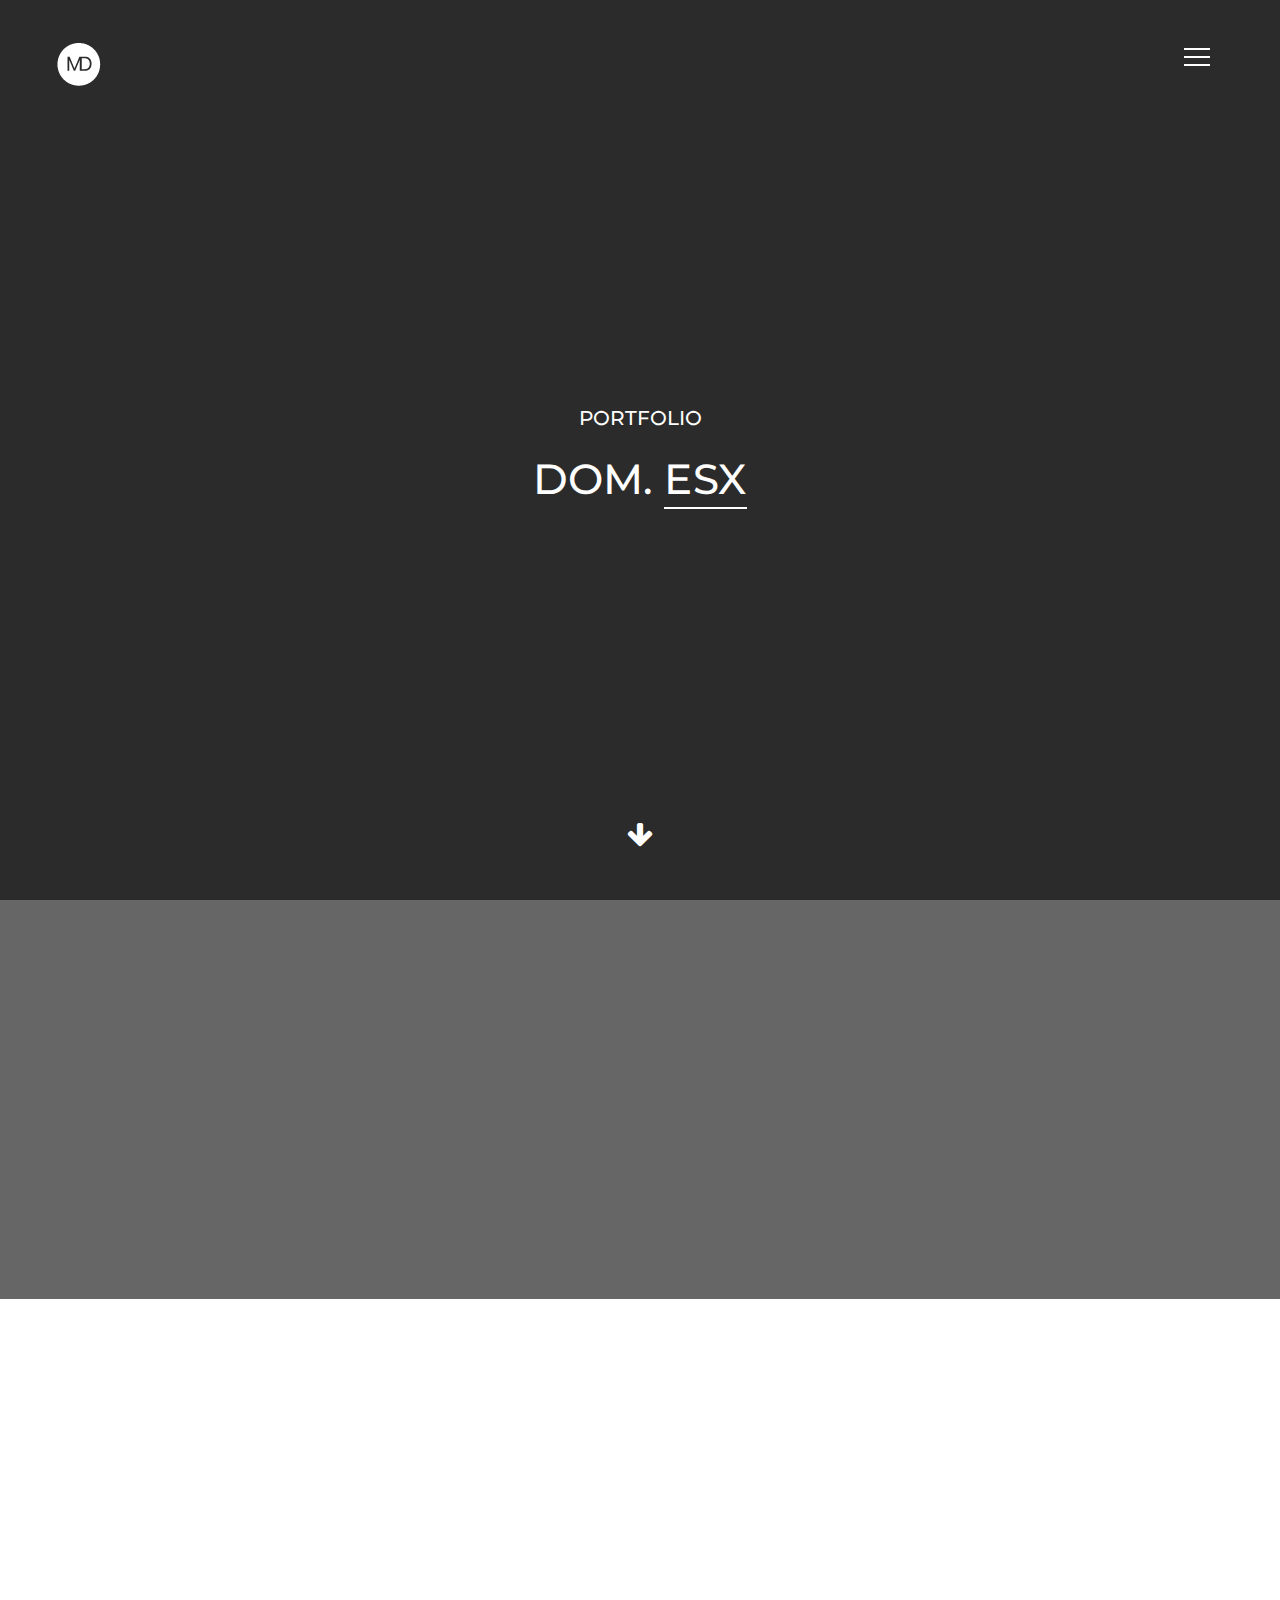
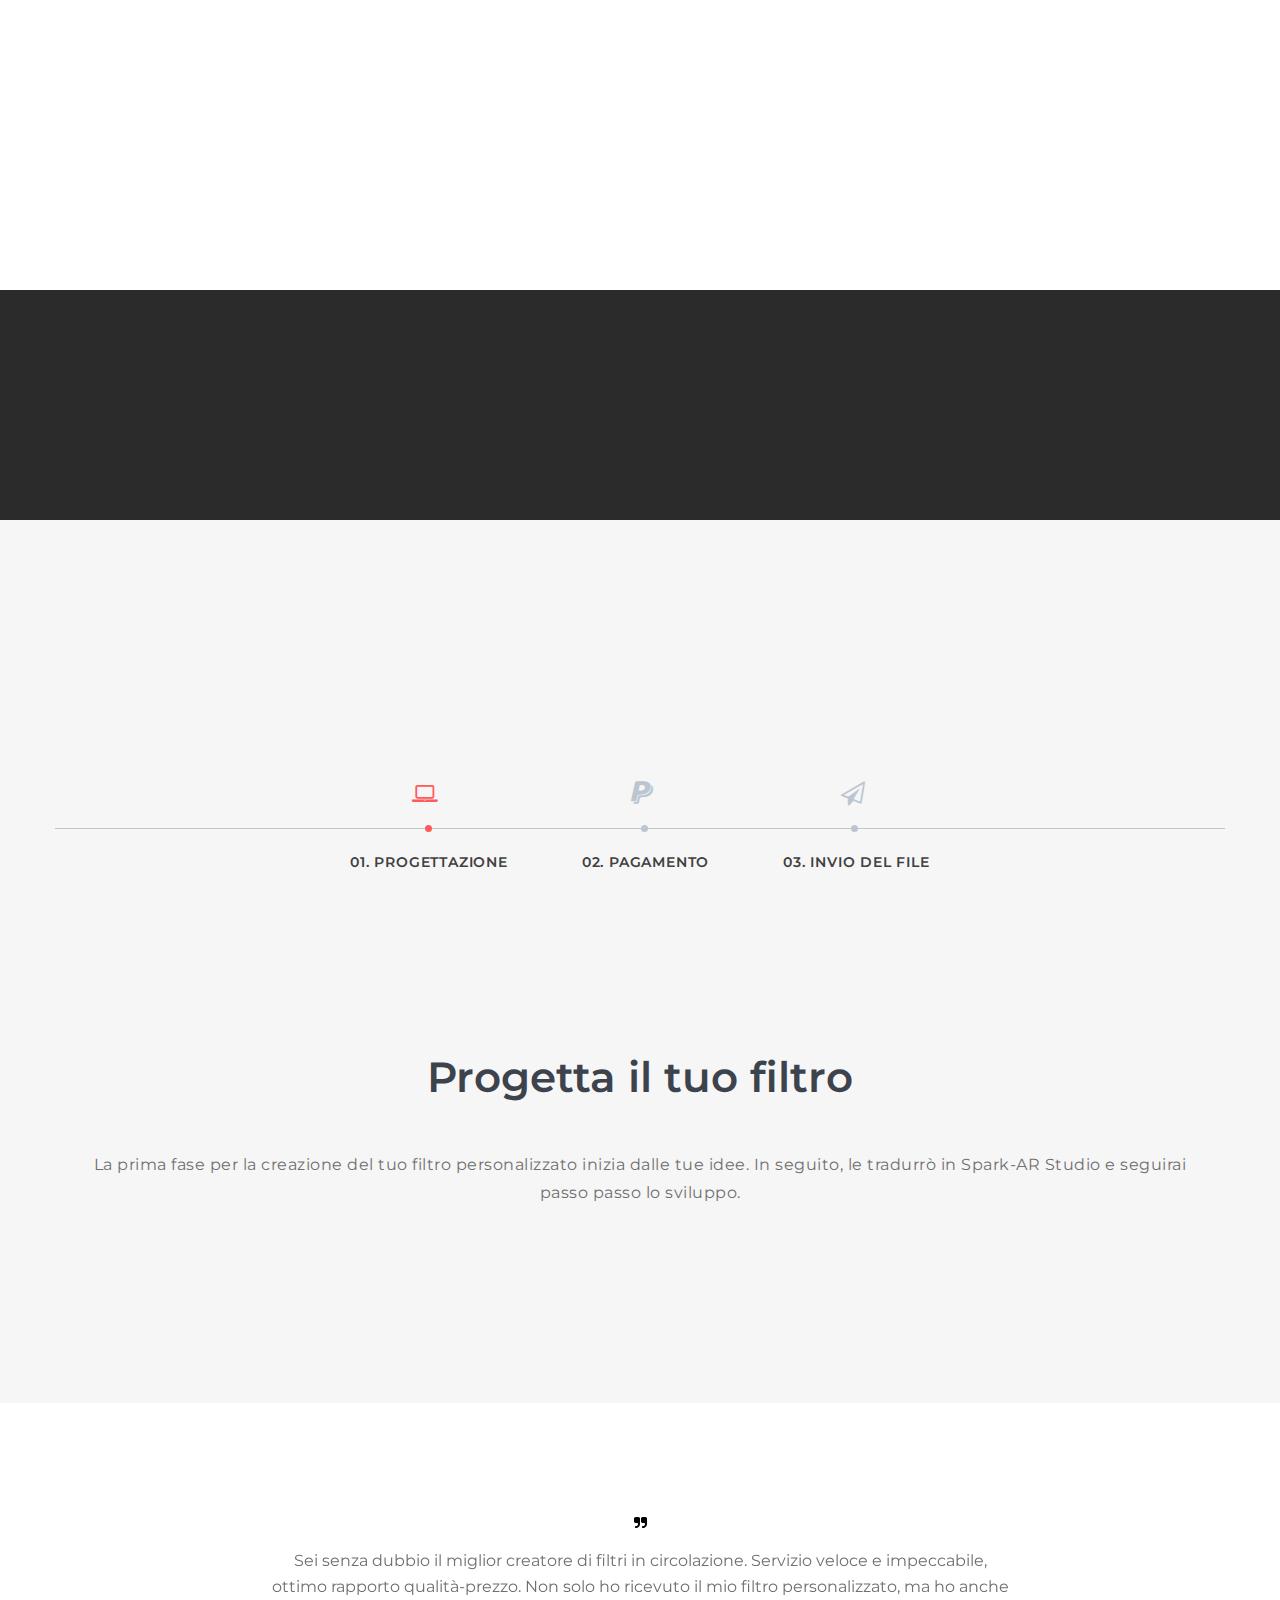
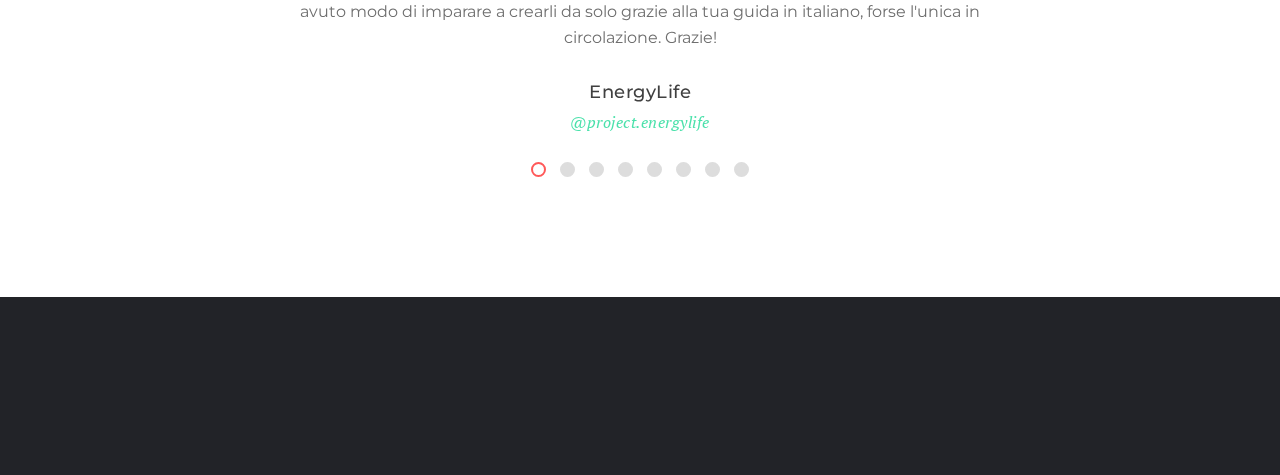
<file: designseer.com/html/grit-demo/index.html>
<!doctype html>
<html>

<head>
<!-- Basic Page Needs -->
<meta charset="utf-8">
<!--[if IE]><meta http-equiv="x-ua-compatible" content="IE=9" /><![endif]-->
<meta name="viewport" content="width=device-width, initial-scale=1">
<title>Home | DOM.ESX</title>
<meta name="description" content="Scopri il portofolio di DOM.ESX">
<meta name="author" content="DOM.ESX">

<!-- Favicons -->
<link rel="shortcut icon" href="img/favicon.html" type="image/x-icon">

<!-- Bootstrap -->
<link rel="stylesheet" type="text/css"  href="css/bootstrap.css">
<link rel="stylesheet" type="text/css" href="css/font-awesome.css">

<!-- Slider -->
<link href="css/owl.carousel.css" rel="stylesheet" media="screen">
<link href="css/owl.theme.css" rel="stylesheet" media="screen">
<link href="css/animate.css" rel="stylesheet" media="screen">

<!-- Stylesheet -->
<link rel="stylesheet" type="text/css"  href="style.css">
<link href='https://fonts.googleapis.com/css?family=PT+Serif:400,400i,700|Montserrat:100,200,300,300i,400,500,600,700,800,900' rel='stylesheet' type='text/css'>

<!-- HTML5 shim and Respond.js for IE8 support of HTML5 elements and media queries -->
<!-- WARNING: Respond.js doesn't work if you view the page via file:// -->
<!--[if lt IE 9]>
      <script src="https://oss.maxcdn.com/html5shiv/3.7.2/html5shiv.min.js"></script>
      <script src="https://oss.maxcdn.com/respond/1.4.2/respond.min.js"></script>
    <![endif]-->

<link rel="apple-touch-icon" sizes="180x180" href="fav/apple-touch-icon.png">
<link rel="icon" type="image/png" sizes="32x32" href="fav/favicon-32x32.png">
<link rel="icon" type="image/png" sizes="16x16" href="fav/favicon-16x16.png">
<link rel="manifest" href="fav/site.webmanifest">
<link rel="mask-icon" href="fav/safari-pinned-tab.svg" color="#2b2b2b">
<meta name="apple-mobile-web-app-title" content="DOM.ESX">
<meta name="application-name" content="DOM.ESX">
<meta name="msapplication-TileColor" content="#2b2b2b">
<meta name="theme-color" content="#ffffff">

</head>

<body>
<!-- Navigation -->
<nav id="top-menu" class="navbar navbar-default navbar-fixed-top">
  <div class="container"> 
    <!-- Brand and toggle get grouped for better mobile display -->
    <div class="navbar-header">
      <button type="button" class="navbar-toggle collapsed" data-toggle="collapse" data-target="#bs-example-navbar-collapse-1"> <span class="sr-only">Navigazione</span> <span class="icon-bar"></span> <span class="icon-bar"></span> <span class="icon-bar"></span></button>
      <a class="navbar-brand" href="index.html"><img src="img/47x48.png" class="img-responsive"><span>DOM.ESX</span></a> </div>
    
    <!-- Collect the nav links, forms, and other content for toggling -->
    <div class="collapse navbar-collapse" id="bs-example-navbar-collapse-1"> 
   
      <!--nav icon--> 
      <a id="nav-icon"> <span></span> <span></span> <span></span> </a> 
      <!--nav icon end-->
      
      <ul id="nav-top" class="nav navbar-nav navbar-right">
        <li><a href="index.html" class="page-scroll">Home</a></li>
        <li><a href="lavori.html" class="page-scroll">Lavori</a></li>
        <li><a href="guida.html" class="page-scroll">Guida</a></li>
        <li><a href="contatti.html" class="page-scroll">Contatti</a></li>
      </ul>        
	  
        <ul class="social-link">
          <li><a href="https://www.instagram.com/dom.esx/" target="_blank"><i class="fa fa-instagram"></i></a></li>
          <li><a href="https://www.facebook.com/sparkarhub/portfolios/224885662607531/" target="_blank"><i class="fa fa-link"></i></a></li>
          <li><a href="https://www.paypal.me/filtersok" target="_blank"><i class="fa fa-paypal"></i></a></li>
        </ul>
    </div>
    <!-- /.navbar-collapse --> 
  </div>
  <!-- /.container-fluid --> 
</nav>

<!-- banner Page -->
<section id="home-banner" style="background-image: url(img/b-1.jpg);">
  <div class="content">
    <div class="container"  data-wow-duration="1s"> <h4 class="wow fadeIn" style="color: white">PORTFOLIO</h4>
      <h1 class="wow fadeInUp">DOM. <span>ESX</span></h1>
    </div>
  </div>
  <div class="arrow bounce"> <i class="fa fa-arrow-down fa-2x"></i> </div>
</section>

<!-- Company counter section -->
<section id="company-counter" style="background-image:url(img/b-1.jpg);">
  <div class="container">
    <div class="row text-center">
      <div class="col-md-12 wow fadeInDown">
        <div class="col-md-3 col-sm-6 col-xs-12">
          <div class="c-block"><i class="fa fa-camera"></i><span class="counter">40</span>
            <p>Effetti creati</p>
          </div>
        </div>
		<div class="col-md-3 col-sm-6 col-xs-12">
          <div class="c-block"><i class="fa fa-eye"></i><span class="counter">350.000</span>
            <p>Visuals</p>
          </div>
        </div>
		<div class="col-md-3 col-sm-6 col-xs-12">
          <div class="c-block"><i class="fa fa-heart"></i><span class="counter">165.000</span>
            <p>Acquisizioni</p>
          </div>
        </div>
		<div class="col-md-3 col-sm-6 col-xs-12">
          <div class="c-block"><i class="fa fa-share"></i><span class="counter">15.000</span>
            <p>Condivisioni</p>
          </div>
        </div>
      </div>
    </div>
  </div>
</section>
<!-- /Company counter section --> 

<!-- about us Page -->
<section id="about-us-block">
  <div class="container">
    <div class="row"> 
      <!--section-title-->
      <div class="section-title text-center wow fadeInUp">
        <h2>I miei servizi</h2>
      </div>
      <!--/section-title-->
      
      <div class="clearfix"></div>
      <!--about features list-->
      <ul class="about-features wow fadeInUp">
        <li><a href="contatti.html"><i class="fa fa-comment-o"></i>
          <h5>Effetto personalizzato</h5>
		  </a>
          <p>Commissiona la tua idea e rendila concreta in poco meno di una settimana</p>
        </li>
        <li><a href="guida.html"><i class="fa fa-file-image-o"></i>
          <h5>Guida per principianti</h5>
		  </a>
          <p>La migliore guida italiana per imparare a creare i tuoi effetti AR</p>
        </li>
      </ul>
      <!--/about features list--> 
      
    </div>
  </div>
</section>

<!-- contact us Page -->
<section id="home-contact-block">
  <div class="container">
    <div class="section-title text-center wow fadeInUp" class="row wow fadeInUp">
      <h2><a href="lavori.html" style="color: white">Vedi portfolio</a></h2>
    </div>
  </div>
</section>

<!-- our works block 
<section id="our-work-block">
  <div class="container">
    <div class="row"> 
      <!--section-title
      <div class="section-title text-center wow fadeInUp">
        <h2>I miei lavori</h2>
		<a href="lavori.html">Vedi portfolio</a>
		</div>
      <!--/section-title
      <div class="clearfix"></div>
      <div class="works">
        <ul class="grid">
          <li>
            <figure><img src="img/01-screenshot.jpg" alt="Screenshot 01">
              <figcaption>
                <div class="caption-content">
                  <h6>Codetowp branding</h6>
                  <hr>
                  <a href="#">Design</a>/ <a href="#">brand</a>
                  <ul class="work-more">
                    <li><a href="img/01-screenshot.jpg"><i class="fa fa-search"></i></a></li>
                    <li><a href="portfolio-inner.html"><i class="fa fa-link"></i></a></li>
                  </ul>
                </div>
              </figcaption>
            </figure>
          </li>
          <li>
            <figure><img src="img/02-screenshot.jpg" alt="Screenshot 01">
              <figcaption>
                <div class="caption-content">
                  <h6>Optimised For Design</h6>
                  <hr>
                  <a href="#">Design</a>/ <a href="#">brand</a>
                  <ul class="work-more">
                    <li><a href="#"><i class="fa fa-search"></i></a></li>
                    <li><a href="#"><i class="fa fa-link"></i></a></li>
                  </ul>
                </div>
              </figcaption>
            </figure>
          </li>
		  <li>
            <figure><img src="img/02-screenshot.jpg" alt="Screenshot 01">
              <figcaption>
                <div class="caption-content">
                  <h6>Optimised For Design</h6>
                  <hr>
                  <a href="#">Design</a>/ <a href="#">brand</a>
                  <ul class="work-more">
                    <li><a href="#"><i class="fa fa-search"></i></a></li>
                    <li><a href="#"><i class="fa fa-link"></i></a></li>
                  </ul>
                </div>
              </figcaption>
            </figure>
          </li>
        </ul>
      </div>
    </div>
  </div>
</section>

<!-- the process block -->

<section id="process-block">
  <div class="container">
    <div class="row"> 
      <!--section-title-->
      <div class="section-title text-center wow fadeInUp">
        <h2>Tre semplici step</h2>
      </div>
      <!--/section-title--> 
      <!--process tab-->
      <div> 
        <!--tab nav-->
        <ul class="nav nav-tabs">
            <li class="active"><a href="#concept" data-toggle="tab"><i class="fa fa-laptop"></i>
                <h5>01. Progettazione</h5>
                </a>
            </li>
            <li><a href="#prototype" data-toggle="tab"><i class="fa fa-paypal"></i>
                <h5>02. Pagamento</h5>
                </a>
            </li>
            <li><a href="#design" data-toggle="tab"><i class="fa fa-send-o"></i>
                <h5>03. Invio del file</h5>
                </a>
            </li>
        </ul>
        <!--/tab nav--> 
        <!--tab container-->
        <div class="tab-content"> 
          
          <!--tab nav item 1-->
          <div id="concept" class="tab-pane active"> 
            <!--tab content-->
            <div class="col-md-7 process-content">
              <h6>Progetta il tuo filtro</h6>
              <p>La prima fase per la creazione del tuo filtro personalizzato inizia dalle tue idee. In seguito, le tradurrò in Spark-AR Studio e seguirai passo passo lo sviluppo.</p>
            </div>
            <!--/tab content-->             
          </div>
          <!--/tab nav item 1--> 
          
          <!--tab nav item 2-->
          <div id="prototype" class="tab-pane"> 
            <!--tab content-->
            <div class="col-md-7 process-content">
              <h6>Effettua il pagamento in totale sicurezza</h6>
              <p>Dopo aver concluso la progettazione dell'effetto, basta effettuare il pagamento tramite PayPal, quindi in totale sicurezza e garanzia.</p>
            </div>
            <!--/tab content-->             
          </div>
          <!--/tab nav item 2--> 
		  
           <!--tab nav item 3-->
          <div id="design" class="tab-pane"> 
            <!--tab content-->
            <div class="col-md-7 process-content">
              <h6>Ricevi il tuo filtro</h6>
              <p>La compravendita si conclude con l'invio del file sorgente. In allegato sarà presente anche una comoda guida su come pubblicare in poco tempo l'effetto commissionato e come farlo apparire sul proprio profilo Instagram e Facebook.</p>
            </div>
            <!--/tab content-->             
          </div>
          <!--/tab nav item 3-->     
		  
          <!--tab nav item 4-->
          <div id="development" class="tab-pane"> 
            <!--tab img-->
            <div class="col-md-5 process-img"> <img src="img/01-screenshot.jpg" class="img-responsive"> </div>
            <!--/tab img--> 
            <!--tab content-->
            <div class="col-md-7 process-content">
              <h6>Code like a star</h6>
              <p>Apes and spider monkeys move theirbody from branch to branch by swaying hands, but most monkeys do not. They just run and jump from branch to branch.</p>
              <a href="#">Read More</a> </div>
            <!--/tab content-->             
          </div>
          <!--/tab nav item 4--> 		  
        </div>
        <!--/tab container--> 
        
      </div>
      <!--\process tab--> 
      
    </div>
  </div>
</section>

<!-- Testimonials Section -->
<section id="testimonials-block" class="text-center">
  <div class="container">
    <div class="row">
      <div class="col-md-8 col-md-offset-2">
        <div id="testimonial" class="owl-carousel owl-theme">
		  <div class="item">
            <i class="fa fa-quote-right"></i>
			<h5>Sei senza dubbio il miglior creatore di filtri in circolazione. Servizio veloce e impeccabile, ottimo rapporto qualità-prezzo. Non solo ho ricevuto il mio filtro personalizzato, ma ho anche avuto modo di imparare a crearli da solo grazie alla tua guida in italiano, forse l'unica in circolazione. Grazie!</h5>
            <p><strong>EnergyLife</strong> <a href="https://linktr.ee/project.energylife" target="_blank">@project.energylife</a></p>
          </div>
          <div class="item">
			<i class="fa fa-quote-right"></i>
            <h5>Servizio puntuale e con una buona qualità prezzo, l'approccio è molto professionale</h5>
            <p><strong>WIBE</strong> <a href="https://www.instagram.com/wibeofficial/?hl=it" target="_blank">@wibeofficial</a></p>
          </div>
		  <div class="item">
            <i class="fa fa-quote-right"></i>
			<h5>Che dire... Mi hai creato un filtro in una sola mattinata, esattamente come l'avevo pensato io</h5>
            <p><strong>Innovatori del futuro</strong> <a href="https://www.instagram.com/innovatoridelfuturo/?hl=it" target="_blank">@innovatoridelfuturo</a></p>
          </div>
		  <div class="item">
            <i class="fa fa-quote-right"></i>
			<h5>Comunque sono molto soddisfatto del servizio! Sei stato disponibile e mi hai lasciato tempo che avevo bisogno per prendere decisioni sulla grafica</h5>
            <p><strong>Guida per il successo</strong> <a href="https://www.instagram.com/guidaperilsuccesso/?hl=it" target="_blank">@guidaperilsuccesso</a></p>
          </div>
		  <div class="item">
            <i class="fa fa-quote-right"></i>
			<h5>Persona molto professionale e disponibile, ci siamo trovati molto bene. L'attesa della produzione è stata veramente minima seppur ci siano state alcune modifiche da aggiungere. Inoltre siamo stati seguiti dall'inizio della produzione fino alla pubblicazione. Consigliato.</h5>
            <p><strong>Affitto giardino</strong> <a href="https://www.instagram.com/affittogiardino/?hl=it" target="_blank">@affittogiardino</a></p>
          </div>
		  <div class="item">
            <i class="fa fa-quote-right"></i>
			<h5>Rapido, preciso e soprattutto chiaro nel tutorial per caricare l'effetto sulla pagina. Grazie davvero!</h5>
            <p><strong>Problemi di volley</strong> <a href="https://www.instagram.com/problemi_di_volley/?hl=it" target="_blank">@problemi_di_volley</a></p>
          </div>
		  <div class="item">
            <i class="fa fa-quote-right"></i>
			<h5>Servizio veloce, prezzo molto accessibile e persona molto disponibile!</h5>
            <p><strong>Emanuele Radano</strong> <a href="https://www.instagram.com/emanuele.radano/?hl=it" target="_blank">@emanuele.radano</a></p>
          </div>
		  <div class="item">
            <i class="fa fa-quote-right"></i>
			<h5>Servizio fantastico, sempre disponibile e rapido! Molta pazienza e professionalità</h5>
            <p><strong>Testa di chezzo</strong> <a href="https://www.instagram.com/testadichezzo/?hl=it" target="_blank">@testadichezzo</a></p>
          </div>
        </div>
      </div>
    </div>
  </div>
</section>

<footer id="bottom-footer">
  <div class="container">
    <div class="row wow fadeInUp">
      <div class="col-md-4 col-sm-4 col-xs-12"> 
        <!--copyright-->
        <p class="copyright">© 2021 <a href="index.html">Dom.ESX</a> - Tutti i diritti riservati</p>
        <!--/copyright--> 
      </div>
	  
      <!--bottom nav-->
      <div class="col-md-4 col-sm-4 col-xs-12">
        <nav class="bottom-nav">
          <ul>
			<li><a href="index.html">Home</a></li>
			<li><a href="lavori.html">Lavori</a></li>
			<li><a href="guida.html">Guida</a></li>
			<li><a href="contatti.html">Contatti</a></li>
          </ul>
        </nav>
      </div>
      <!--/bottom nav--> 
      
      <!--Social Links-->
      <div class="col-md-4 col-sm-4 col-xs-12">
        <ul class="social-link">
          <li><a href="https://www.instagram.com/dom.esx/" target="_blank"><i class="fa fa-instagram"></i></a></li>
          <li><a href="https://www.facebook.com/sparkarhub/portfolios/224885662607531/" target="_blank"><i class="fa fa-link"></i></a></li>
          <li><a href="https://www.paypal.me/filtersok" target="_blank"><i class="fa fa-paypal"></i></a></li>
        </ul>
      </div>
      <!--/Social Links--> 
      
    </div>
  </div>
</footer>

<!-- jQuery (necessary for Bootstrap's JavaScript plugins) --> 
<script src="../../../ajax.googleapis.com/ajax/libs/jquery/1.12.4/jquery.min.js"></script> 
<!-- Include all compiled plugins (below), or include individual files as needed --> 
<script type="text/javascript" src="js/bootstrap.js"></script> 
<script type="text/javascript" src="js/SmoothScroll.js"></script> 
<script type="text/javascript" src="js/jquery.isotope.js"></script> 
<script src="js/owl.carousel.js"></script> 
<script src="js/jquery.waypoints.min.js"></script> 
<!-- Custom Javascripts --> 
<script type="text/javascript" src="js/main.js"></script> 
<script src="js/wow.min.js"></script> 
<script>
    jQuery(document).ready(function( $ ) {
        $('.counter').counterUp({
            delay: 10,
            time: 1000
        });
    });
</script> 
<script>
new WOW().init();
</script>
</body>

</html>
</file>
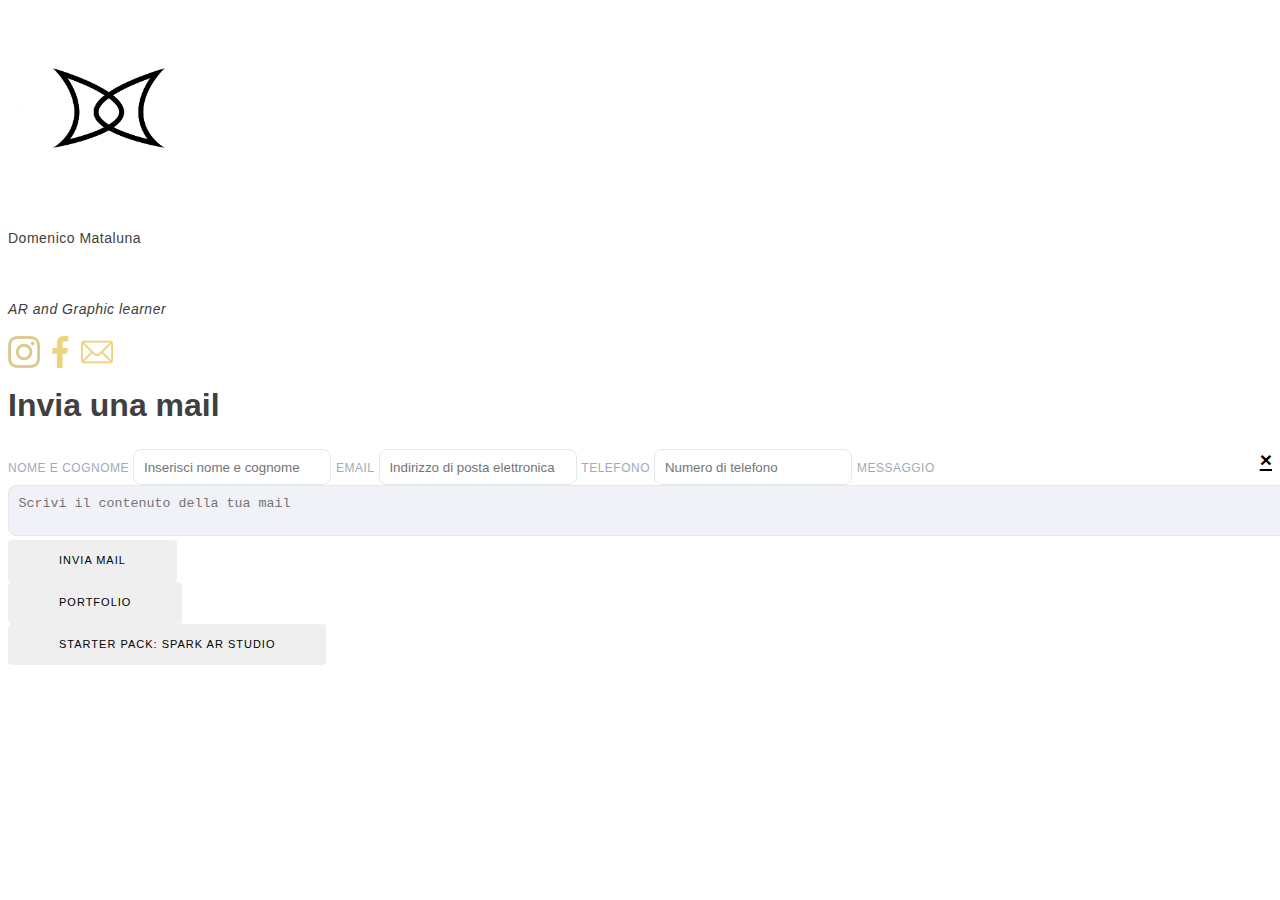
<file: home.html>
<!DOCTYPE html>
<html lang="ita">
<head>
	<meta http-equiv="Content-Type" content="text/html; charset=UTF-8">
	<meta name="viewport" content="width=device-width, initial-scale=1">
    <title>Mylink</title> 
    <link rel="stylesheet" type="text/css" href="style.css">
	<meta name="apple-mobile-web-app-capable" content="yes">
	
    <script> 
            function verificaEmail(email) {
            var re = /^(([^<>()[\]\\.,;:\s@\"]+(\.[^<>()[\]\\.,;:\s@\"]+)*)|(\".+\"))@((\[[0-9]{1,3}\.[0-9]{1,3}\.[0-9]{1,3}\.[0-9]{1,3}\])|(([a-zA-Z\-0-9]+\.)+[a-zA-Z]{2,}))$/;
            return re.test(email);
        }

        function controlloForm() {
            var nome = document.forms["formmail"]["nome"].value;
            var email = document.forms["formmail"]["email"].value;
            var tel = document.forms["formmail"]["tel"].value;
            var msg = document.forms["formmail"]["msg"].value;

            if (nome == "" || email == "" || msg == "") {
                alert("I campi Nome, Email e Messaggio sono obbligatori!");
                return false;
            }
            else if (verificaEmail(email) !== true) {
                alert("L'indirizzo email non sembra corretto!");
                return false;
            } else {
                return true;
            }
        }
	</script>
</head>

<body> 
    <div id="logo">
		<img src="logo.png" height="200px" width="200px" class="centro">
		<p class="scritta"> Domenico Mataluna </p>
		<br>
		<p class="bio"> <i> AR and Graphic learner</i></p>
	</div>
    
    <div  class="wrap">
     <div class="item">
       <a href="https://www.instagram.com/domenicomataluna/" target="_new"> <img src="instagram.png" class="iconcina"></a>
	   <a href="https://www.facebook.com/dome.esx" target="_new"> <img src="facebook.png" class="iconcina"></a>
	   <a class="button" href="#popup1"> <img src="mail.png" class="iconcina"></a>
     </div>
	</div>

<div id="popup1" class="overlay">
    <div class="popup">
        <h2>Invia una mail</h2>
        <a class="close" href="#">&times;</a>

<div class="content">      
    <form action="mail.php" method="post">

		<input type="hidden" name="_subject" value="Messaggio dal sito" />
		<input type="hidden" name="_next" value="/" />
		<label for="nome">Nome e Cognome</label>
		<input type="text" id="nome" name="nome" placeholder="Inserisci nome e cognome">

		<label for="email">Email</label>
		<input type="text" id="email" name="email" placeholder="Indirizzo di posta elettronica">

		<label for="tel">Telefono</label>
		<input type="text" id="tel" name="tel" placeholder="Numero di telefono">

		<label for="msg">Messaggio</label>
		<textarea id="msg" name="msg" placeholder="Scrivi il contenuto della tua mail"></textarea>

		<input type="submit" value="Invia Mail">

	</form>
</div>

</div>
</div>

<div class="wrap">
    <div class="item">
         <a href="https://www.facebook.com/sparkarhub/portfolios/ig/domenicomataluna/" target="_new"> <button class="btn-outline"> Portfolio </button></a>
    </div>
</div>

<div class="wrap">
    <div class="item">
        <a href="https://app.gumroad.com/domenicomataluna" target="_new"> <button class="btn-outline"> Starter Pack: Spark Ar Studio </button> </a>
    </div>
</div>
<!--
<div class="wrap">
    <div class="item">
        <a href="link" target="_new"> <button class="btn-outline"> Titolo </button> </a>
    </div>
</div>
-->
</body>
</html>
</file>
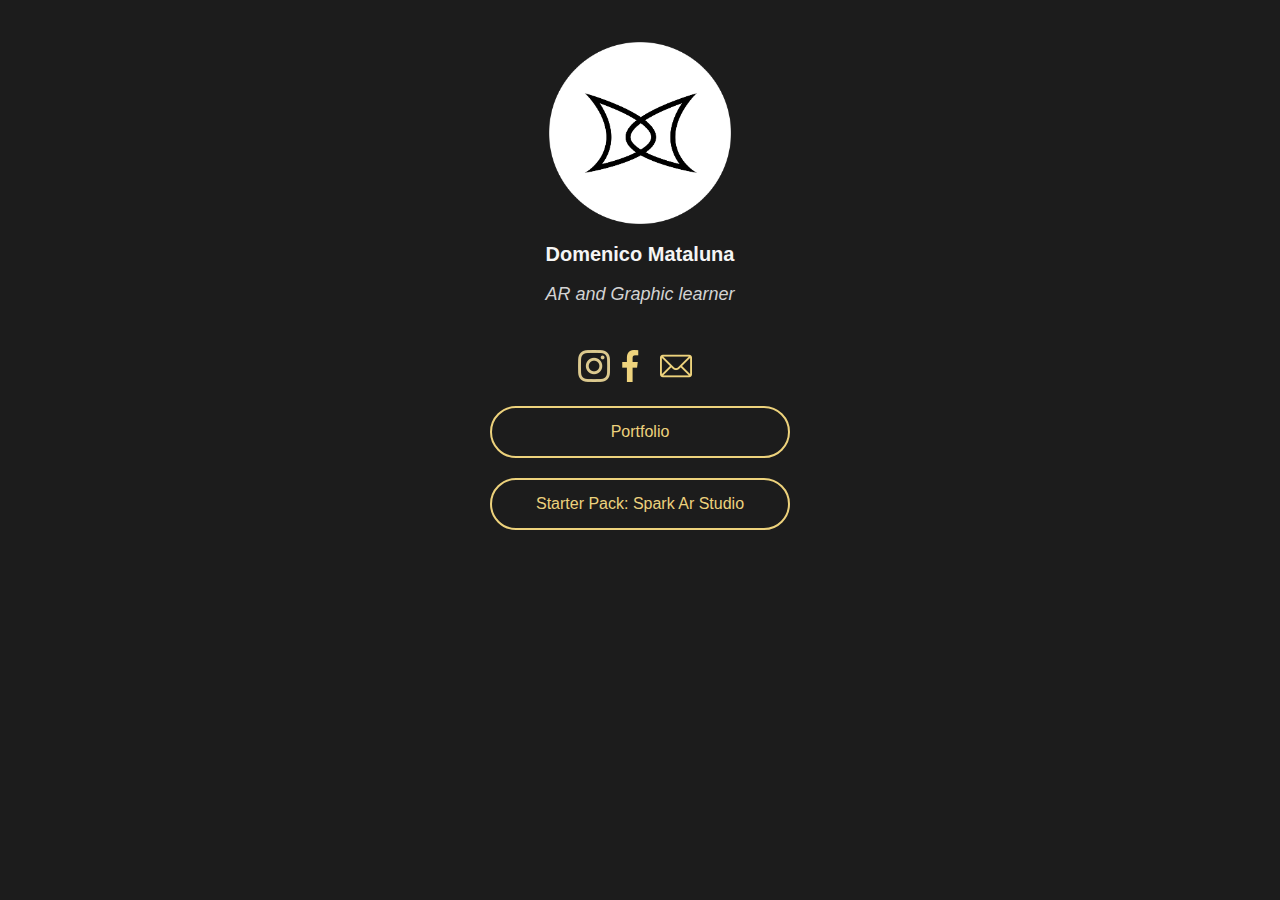
<file: Mylink/home.html>
<!DOCTYPE html>
<html lang="ita">
<head>
	<meta http-equiv="Content-Type" content="text/html; charset=UTF-8">
	<meta name="viewport" content="width=device-width, initial-scale=1">
    <title>Mylink</title> 
    <link rel="stylesheet" type="text/css" href="style.css">
	<meta name="apple-mobile-web-app-capable" content="yes">
	
    <script> 
            function verificaEmail(email) {
            var re = /^(([^<>()[\]\\.,;:\s@\"]+(\.[^<>()[\]\\.,;:\s@\"]+)*)|(\".+\"))@((\[[0-9]{1,3}\.[0-9]{1,3}\.[0-9]{1,3}\.[0-9]{1,3}\])|(([a-zA-Z\-0-9]+\.)+[a-zA-Z]{2,}))$/;
            return re.test(email);
        }

        function controlloForm() {
            var nome = document.forms["formmail"]["nome"].value;
            var email = document.forms["formmail"]["email"].value;
            var tel = document.forms["formmail"]["tel"].value;
            var msg = document.forms["formmail"]["msg"].value;

            if (nome == "" || email == "" || msg == "") {
                alert("I campi Nome, Email e Messaggio sono obbligatori!");
                return false;
            }
            else if (verificaEmail(email) !== true) {
                alert("L'indirizzo email non sembra corretto!");
                return false;
            } else {
                return true;
            }
        }
	</script>
</head>

<body> 
    <div id="logo">
		<img src="logo.png" height="200px" width="200px" class="centro">
		<p class="scritta"> Domenico Mataluna </p>
		<br>
		<p class="bio"> <i> AR and Graphic learner</i></p>
	</div>
    
    <div  class="wrap">
     <div class="item">
       <a href="https://www.instagram.com/domenicomataluna/" target="_new"> <img src="instagram.png" class="iconcina"></a>
	   <a href="https://www.facebook.com/dome.esx" target="_new"> <img src="facebook.png" class="iconcina"></a>
	   <a class="button" href="#popup1"> <img src="mail.png" class="iconcina"></a>
     </div>
	</div>

<div id="popup1" class="overlay">
    <div class="popup">
        <h2>Invia una mail</h2>
        <a class="close" href="#">&times;</a>

<div class="content">      
	<form name="formmail" method="post" action="formmail.php" onsubmit="return controlloForm()">

		<input type="hidden" name="_subject" value="Messaggio dal sito" />
		<input type="hidden" name="_next" value="/" />
		<label for="nome">Nome e Cognome</label>
		<input type="text" id="nome" name="nome" placeholder="Inserisci nome e cognome">

		<label for="email">Email</label>
		<input type="text" id="email" name="email" placeholder="Indirizzo di posta elettronica">

		<label for="tel">Telefono</label>
		<input type="text" id="tel" name="tel" placeholder="Numero di telefono">

		<label for="msg">Messaggio</label>
		<textarea id="msg" name="msg" placeholder="Scrivi il contenuto della tua mail"></textarea>

		<input type="submit" value="Invia Mail">

	</form>
</div>

</div>
</div>

<div class="wrap">
    <div class="item">
         <a href="https://www.facebook.com/sparkarhub/portfolios/ig/domenicomataluna/" target="_new"> <button class="btn-outline"> Portfolio </button></a>
    </div>
</div>

<div class="wrap">
    <div class="item">
        <a href="https://app.gumroad.com/domenicomataluna" target="_new"> <button class="btn-outline"> Starter Pack: Spark Ar Studio </button> </a>
    </div>
</div>
<!--
<div class="wrap">
    <div class="item">
        <a href="link" target="_new"> <button class="btn-outline"> Titolo </button> </a>
    </div>
</div>
-->
</body>
</html>
</file>
<file: designseer.com/html/grit-demo/style.css>
/*
Theme Name: grit
Author: Rijo Abraham
Author URI: https://dcrazed.com
Description: A free creative agency html5 template for your business.
Version: 1.0.0
License: GNU General Public License v2 or later
License URI: LICENSE
Text Domain: grit
Tags: custom-background, custom-logo, custom-menu, featured-images, threaded-comments, translation-ready
*/

/*--------------------
>>> TABLE OF CONTENTS:
----------------------
1.0 Normalize
2.0 Style Guide
	2.1 Typography
	2.2 Navigation
	2.3 Buttons
	2.4 Alerts
	2.5 Badges
	2.6 Breadcrumbs	
	2.7 Accordions
	2.8 Collapse
	2.9 Dropdown
3.0 Base Elements
	3.1 Forms
	3.2 Panels
	3.3 Modal Popup
	3.4 Tooltips
	3.5 Popover
	3.6 Progress bar
	3.7 Tabs
	3.8 Tables, Others
4.0 Accessibility
	4.1 Alignments
	4.2 Clearings
	4.3 Widgets
	4.4 Comments
	4.5 Infinite scroll
	4.6 Media
5.0 Homepage Sections
6.0 Posts & Pages
	6.1 Gallery & Captions
7.0 Footer
---------------------------*/

/*--------------------
1.0 Normalize
--------------------*/
/*
fonts used

font-family: 'Montserrat', sans-serif;
font-family: 'PT Serif', serif;

/* Bootstrap handles reset of basic elements */

/*--------------------
2.0 Style Guide
--------------------*/

/* 2.1 Typography */

html, body {
	font-family: 'Montserrat', sans-serif;
	color: #404040;
}
h1, h2, h3, h4, h5, h6 {
	font-family: 'Montserrat', sans-serif;
	margin: 15px 0 25px;
}
h1 {
	font-weight: 900;
	font-size: 48px;
}
h2 {
	font-weight: 700;
	font-size: 32px;
}
h3 {
	font-weight: 600;
	font-size: 24px;
}
h4 {
	font-weight: 500;
	font-size: 20px;
}
h5 {
	font-weight: 500;
	font-size: 18px;
}
h6 {
	font-weight: 600;
	font-size: 13px;
}
.display-header {
	font-size: 62px;
	font-weight: 900;
}
p {
	font-family: 'Montserrat', sans-serif;
	font-weight: 400;
	font-size: 14px;
	line-height: 1.8;
	letter-spacing: .5px;
	position: relative;
}
a {
	color: #4be1ab;
}
a:hover {
	color: #4be1ab;
	opacity: 0.8;
	transition: all 0.5s;
	-moz-transition: all 0.5s;
	-webkit-transition: all 0.5s;
}
.p2 {
	font-family: 'PT Serif', serif;
	font-weight: 400;
	font-size: 16px;
	line-height: 1.8;
	letter-spacing: .5px;
}
.p2 i {
	font-size: 18px;
	font-weight: 600;
}
.single p {
	font-family: 'PT Serif', serif;
	font-weight: 400;
	font-size: 16px;
	line-height: 1.8;
	color: #3a405b;
	letter-spacing: 0.5px;
	margin: 10px 0 30px;
}

dt {
	margin-bottom:5px;
}

dd, td {
	margin: 0 0 20px;
	line-height: 22px;	
    color: #73757d;
}

address{
	color: #555555;
	font-size: 16px;
    font-weight: 600;
}

b, strong {
	
}

dfn,
cite,
em,
i {
	font-style: italic;
}

abbr,
acronym {
	border-bottom: 1px dotted #666;
	cursor: help;
}

mark,
ins {
	background: #fff9c0;
	text-decoration: none;
}

big {
	font-size: 125%;
}
code {
    color: #e67e22;
    background-color: #fff1e7;
}	

pre {
    padding: 25px;
    color: #999;
    border: none;
	font-size:16px;
    font-weight: 400;
    border-radius: 5px;
    background-color: #1f1f1f;
}
/* 2.2 Navigation*/


#top-menu {
	padding: 40px 20px;
	transition: all 0.8s;
}

#top-menu nav.bottom-nav{display:none;}

#top-menu.navbar-default {
	background-color: rgba(248, 248, 248, 0);
	border-color: rgba(231, 231, 231, 0);
}
#top-menu a.navbar-brand {
	text-transform: uppercase;
	font-size: 22px;
	color: #fff;
	padding: 0;
	font-weight: 900;
}
#top-menu a.navbar-brand img, #top-menu a.navbar-brand span {
	display: inline-block;
}
a.navbar-brand span {
	font-size: 16px;
	text-transform: uppercase;
	color: #fff;
	margin-left: 10px;
	opacity: 0;
	visibility: hidden;
	transition: all 600ms;
	-moz-transition: all 600ms;
	-webkit-transition: all 600ms;
	position: relative;
	left: -50px;
}
a.navbar-brand:hover span {
	opacity: 1;
	visibility: visible;
	transition: all 600ms;
	-moz-transition: all 600ms;
	-webkit-transition: all 600ms;
	left: 0;
}
#top-menu.navbar-default .navbar-nav > li > a {
	text-transform: uppercase;
	color: #FFF;
	font-size: 14px;
	font-weight: 600;
	letter-spacing: 1px;
}

#top-menu.navbar-default .navbar-nav > li > a:hover{color:#615f5f; transition:all 0.5s;}

#top-menu.navbar-default .navbar-nav{text-align:center;}
#top-menu.navbar-default .navbar-nav li { float:none; display:inline-block;}

.on {
	background-color: #222222 !important;
	padding: 0 !important;
}


.navbar-collapse.collapse.in  {
	width: 100%;
	height:/*100vh*/40vh !important;
	max-height:none !important;


	left:0;
	right:0;
	
	margin:0;
	position:relative;
	
}


.navbar-default .navbar-nav > .active > a, .navbar-default .navbar-nav > .active > a:hover, .navbar-default .navbar-nav > .active > a:focus {
	color: #FCAC45 !important;
	background-color: transparent;
	font-weight: 700;
}
.navbar-toggle {
	border-radius: 0;
}
.navbar-default .navbar-toggle:hover, .navbar-default .navbar-toggle:focus {
	background-color: #3a6ee8;
	border-color: #3a6ee8;
}
.navbar-default .navbar-toggle:hover>.icon-bar {
	background-color: #FFF;
}
.nav-view {
	transition: .5s ease-in-out;
	width: 80% !important;
	display:inline-block;
}
#nav-top {
	transition: .5s ease-in-out;
	overflow: hidden;
	display: inline-block;
	height: 50px;
	width: 0;
}
/* Icon 1 */

#nav-icon {
	width: 26px;
	height: 18px;
	position: relative;
	float: right;
	margin-top: 8px;
	margin-left: 15px;
	-webkit-transform: rotate(0deg);
	-moz-transform: rotate(0deg);
	-o-transform: rotate(0deg);
	transform: rotate(0deg);
	-webkit-transition: .5s ease-in-out;
	-moz-transition: .5s ease-in-out;
	-o-transition: .5s ease-in-out;
	transition: .5s ease-in-out;
	cursor: pointer;
}
#nav-icon span {
	display: block;
	position: absolute;
	height: 2px;
	width: 100%;
	background: #fff;
	border-radius: 0px;
	opacity: 1;
	left: 0;
	-webkit-transform: rotate(0deg);
	-moz-transform: rotate(0deg);
	-o-transform: rotate(0deg);
	transform: rotate(0deg);
	-webkit-transition: .25s ease-in-out;
	-moz-transition: .25s ease-in-out;
	-o-transition: .25s ease-in-out;
	transition: .25s ease-in-out;
}
#nav-icon span:nth-child(1) {
	top: 0px;
}
#nav-icon span:nth-child(2) {
	top: 8px;
}
#nav-icon span:nth-child(3) {
	top: 16px;
}
#nav-icon.open span:nth-child(1) {
	top: 8px;
	-webkit-transform: rotate(135deg);
	-moz-transform: rotate(135deg);
	-o-transform: rotate(135deg);
	transform: rotate(135deg);
}
#nav-icon.open span:nth-child(2) {
	opacity: 0;
	left: -60px;
}
#nav-icon.open span:nth-child(3) {
	top: 8px;
	-webkit-transform: rotate(-135deg);
	-moz-transform: rotate(-135deg);
	-o-transform: rotate(-135deg);
	transform: rotate(-135deg);
}
/* 2.3 Buttons */



.btn {
	display: inline-block;
	margin-bottom: 0;
	font-weight: 500;
	text-transform: uppercase;
	letter-spacing: 1px;
	text-align: center;
	vertical-align: middle;
	-ms-touch-action: manipulation;
	touch-action: manipulation;
	cursor: pointer;
	background-image: none;
	border: 1px solid transparent;
	white-space: nowrap;
	font-family: 'Montserrat', sans-serif;
	padding: 12px 50px;
	font-size: 10px;
	line-height: 1.42857143;
	border-radius: 4px;
	-webkit-user-select: none;
	-moz-user-select: none;
	-ms-user-select: none;
	user-select: none;
}
.btn.disabled, .btn[disabled], fieldset[disabled] .btn {
	cursor: not-allowed;
	opacity: 0.30;
	filter: alpha(opacity=65);
	-webkit-box-shadow: none;
	box-shadow: none;
}
.btn:focus, .btn:active:focus, .btn.active:focus, .btn.focus, .btn:active.focus, .btn.active.focus {
	outline: 0px auto -webkit-focus-ring-color;
	outline-offset: -2px;
}
.btn-outline-primary {
	color: #404040;
	border: 2px #404040 solid;
	border-radius: 30px;
	background-color: transparent;
	opacity: 1;
}
.btn-outline-secondary {
	color: #3a8cf7;
	border: 2px #3a8cf7 solid;
	border-radius: 30px;
	background-color: transparent;
	opacity: 1;
}
.btn-outline-success {
	color: #43d29e;
	border: 2px #43d29e solid;
	border-radius: 30px;
	background-color: transparent;
	opacity: 1;
}
.btn-outline-info {
	color: #32cdda;
	border: 2px #32cdda solid;
	border-radius: 30px;
	background-color: transparent;
	opacity: 1;
}
.btn-outline-warning {
	color: #dd4132;
	border: 2px #dd4132 solid;
	border-radius: 30px;
	background-color: transparent;
	opacity: 1;
}
.btn-outline-danger {
	color: #f89338;
	border: 2px #f89338 solid;
	border-radius: 30px;
	background-color: transparent;
	opacity: 1;
}
.btn-outline-primary:hover, .btn-outline-primary:focus {
	opacity: 0.6;
	transition: all 0.5s;
	-moz-transition: all 0.5s;
	-webkit-transition: all 0.5s;
	color: #404040;
	background-color: transparent;
	border: 2px #404040 solid;
}
.btn-outline-secondary:hover, .btn-outline-secondary:focus {
	opacity: 0.6;
	transition: all 0.5s;
	-moz-transition: all 0.5s;
	-webkit-transition: all 0.5s;
	color: #3a8cf7;
	border: 2px #3a8cf7 solid;
	background-color: transparent;
}
.btn-outline-success:hover, .btn-outline-success:focus {
	opacity: 0.6;
	transition: all 0.5s;
	-moz-transition: all 0.5s;
	-webkit-transition: all 0.5s;
	color: #43d29e;
	background-color: transparent;
	border: 2px #43d29e solid;
}
.btn-outline-info:hover, .btn-outline-info:focus {
	opacity: 0.6;
	transition: all 0.5s;
	-moz-transition: all 0.5s;
	-webkit-transition: all 0.5s;
	color: #32cdda;
	background-color: transparent;
	border: 2px #32cdda solid;
}
.btn-outline-warning:hover, .btn-outline-warning:focus {
	opacity: 0.6;
	transition: all 0.5s;
	-moz-transition: all 0.5s;
	-webkit-transition: all 0.5s;
	color: #dd4132;
	background-color: transparent;
	border: 2px #dd4132 solid;
}
.btn-outline-danger:hover, .btn-outline-danger:focus {
	opacity: 0.6;
	transition: all 0.5s;
	-moz-transition: all 0.5s;
	-webkit-transition: all 0.5s;
	background-color: transparent;
	color: #f89338;
	border: 2px #f89338 solid;
}
.btn-lg, .btn-group-lg > .btn {
	padding: 16px 20px;
	font-size: 14px;
	font-weight: 400;
	line-height: 1.3333333;
	border-radius: 6px;
}
.btn-sm, .btn-group-sm > .btn {
	padding: 5px 10px;
	font-size: 12px;
	line-height: 1.5;
	border-radius: 3px;
	font-size: 10px;
}
.btn-xs, .btn-group-xs > .btn {
	padding: 1px 5px;
	font-size: 12px;
	line-height: 1.5;
	border-radius: 3px;
	font-size: 9px;
}
.btn-half-block {
	display: inline-block;
	width: 50%;
}
.btn-half-block + .btn-half-block {
	margin-top: 5px;
}
.btn-secondry {
	border-radius: 30px;
}


/*search input*/

#search {
	display: inline-block;
	float:right;
}
 #search input[type="text"]::placeholder {
color:#fff;
}
#search input[type="text"] {
	background: url(img/search-white.png) no-repeat 0px 3px;
	border: 0 none;
	font: bold 12px Arial, Helvetica, Sans-serif;
	color: #fff;
	width: 0px;
	padding: 8px 10px 8px 30px;
	border-bottom: 0px #fff solid;
	border-radius: 0px;
	margin-right:-15px;
	margin-left:15px; margin-top:5px;
	-webkit-transition: all 0.7s ease 0s;
	-moz-transition: all 0.7s ease 0s;
	-o-transition: all 0.7s ease 0s;
	transition: all 0.7s ease 0s;
}
#search input[type="text"]:focus {
	width: 200px;
}
textarea:hover, input:hover, textarea:active, input:active, textarea:focus, input:focus {
	outline: 0px !important;
}

/* 2.4 Alerts */

.alert {
	font-size: 12px;
	text-transform: uppercase;
	color: #fff;
	letter-spacing: 1px;
}
.close {
	float: right;
	font-size: 21px;
	font-weight: bold;
	line-height: 1;
	color: #000000;
	text-shadow: 0 1px 0 #ffffff;
	opacity: 1;
	filter: alpha(opacity=20);
}
.alert-success {
	background-color: #4be1ab;
	border-color: #4be1ab;
	color: #fff;
}
.alert-success hr {
	border-top-color: #4be1ab;
	;
}
.alert-success .alert-link {
	color: #fff;
}
.alert-info {
	background-color: #1393fd;
	border-color: #1393fd;
	color: #fff;
}
.alert-info hr {
	border-top-color: #1393fd;
}
.alert-info .alert-link {
	color: #fff;
}
.alert-warning {
	background-color: #ffa335;
	border-color: #ffa335;
	color: #fff;
}
.alert-warning hr {
	border-top-color: #ffa335;
}
.alert-warning .alert-link {
	color: #fff;
}
.alert-danger {
	background-color: #ed202e;
	border-color: #ed202e;
	color: #fff;
}
.alert-danger hr {
	border-top-color: #ed202e;
}
.alert-danger .alert-link {
	color: #fff;
}
.label {
	display: inline;
	padding: .6em .9em .6em;
	font-size: 75%;
	font-weight: bold;
	text-transform: uppercase;
	font-weight: 500;
	letter-spacing: 0.5px;
	line-height: 1;
	color: #ffffff;
	text-align: center;
	font-family: 'Montserrat', sans-serif;
	white-space: nowrap;	
	margin-right:2px;
	vertical-align: baseline;
	border-radius: .25em;
}
.label.disabled, .label[disabled], fieldset[disabled] .label {
	cursor: not-allowed;
	opacity: 0.65;
	filter: alpha(opacity=65);
	-webkit-box-shadow: none;
	box-shadow: none;
}
/*	2.5 Badges */

.badge {
	display: inline-block;
	min-width: 10px;
	padding: 4px 9px;
	font-size: 12px;
	font-weight: 500;
	text-transform: uppercase;
	color: #ffffff;
	line-height: 1;
	vertical-align: middle;
	white-space: nowrap;
	text-align: center;
	background-color: #777777;
	border-radius: 10px;
}
.badge-default {
	background-color: #777777;
}
.badge-default[href]:hover, .badge-default[href]:focus {
	background-color: #5e5e5e;
}
.badge-primary {
	background-color: #337ab7;
}
.badge-primary[href]:hover, .badge-primary[href]:focus {
	background-color: #286090;
}
.badge-success {
	background-color: #4be1ab;
}
.badge-success[href]:hover, .badge-success[href]:focus {
	background-color: #24d595;
}
.badge-info {
	background-color: #1393fd;
}
.badge-info[href]:hover, .badge-info[href]:focus {
	background-color: #0279db;
}
.badge-warning {
	background-color: #ffa335;
}
.badge-warning[href]:hover, .badge-warning[href]:focus {
	background-color: #ff8c02;
}
.badge-danger {
	background-color: #ed202e;
}
.badge-danger[href]:hover, .badge-danger[href]:focus {
	background-color: #ca101d;
}
.badge.disabled, .badge[disabled], fieldset[disabled] .badge {
	cursor: not-allowed;
	opacity: 0.65;
	filter: alpha(opacity=65);
	-webkit-box-shadow: none;
	box-shadow: none;
}
/*	2.6 Breadcrumbs	*/

.breadcrumb {
	padding: 8px 15px;
	margin-bottom: 20px;
	list-style: none;
	background-color: #fff;
	border-radius: 4px;
	color: #b5bfd0;
	font-size: 14px;
}
.breadcrumb > li {
	display: inline-block;
}
.breadcrumb > li > a {
	color: #b5bfd0;
	font-size: 14px;
}
.breadcrumb > li + li:before {
	content: "/\00a0";
	padding: 0 10px;
	color: #b5bfd0;
}
.breadcrumb > .active {
	color: #3a405b;
	font-weight: 600;
}
/* 2.8 Collapse */

.well {
	min-height: 20px;
	padding: 19px;
	margin-top: 26px;
	color: #3a405b;
	font-size: 14px;
	font-weight: 600;
	margin-bottom: 20px;
	background-color: #f0f2f7;
	border: 1px solid #f0f2f7;
	border-radius: 4px;
	-webkit-box-shadow: none;
	box-shadow: none;
}
/* 	2.9 Dropdown */

button.dropdown-toggle .glyphicon {
	right: -29px;
}
.dropdown-menu > li > a {
	display: block;
	padding: 9px 25px;
	clear: both;
	font-weight: normal;
	line-height: 1.42857143;
	color: #404040;
	font-size: 14px;
	white-space: nowrap;
}
button + .dropdown-menu {
	position: absolute;
	top: 100%;
	left: 0;
	z-index: 1000;
	display: none;
	float: left;
	min-width: 160px;
	padding: 5px 0;
	margin: 2px 0 0;
	list-style: none;
	font-size: 14px;
	text-align: left;
	background-color: #ffffff;
	border: 0px solid #cccccc;
	border: 0px solid rgba(0, 0, 0, 0.15);
	border-radius: 4px;
	-webkit-box-shadow: 0 6px 12px rgba(0, 0, 0, 0.175);
	box-shadow: 0 6px 12px rgba(0, 0, 0, 0.175);
	-webkit-background-clip: padding-box;
	background-clip: padding-box;
}
/*----------------
3.0 Base Elements
------------------*/







	
	

/* All base elements go here */

/*--------------------
3.1 Forms
--------------------*/
button, input[type="button"], input[type="reset"], input[type="submit"] {
	display: inline-block;
	margin-bottom: 0;
	font-weight: 500;
	text-transform: uppercase;
	letter-spacing: 1px;
	text-align: center;
	vertical-align: middle;
	-ms-touch-action: manipulation;
	touch-action: manipulation;
	cursor: pointer;
	background-image: none;
	border: 1px solid transparent;
	white-space: nowrap;
	padding: 12px 50px;
	font-size: 11px;
	line-height: 1.42857143;
	border-radius: 4px;
	margin-right:4px;
	-webkit-user-select: none;
	-moz-user-select: none;
	-ms-user-select: none;
	user-select: none;
	display: inline-block;
}
button:hover, input[type="button"]:hover, input[type="reset"]:hover, input[type="submit"]:hover {
	color: #fff;
	background-color: #404040;
	border-color: #404040;
	text-decoration: none;
}
button:focus, input[type="button"]:focus, input[type="reset"]:focus, input[type="submit"]:focus, button:active, input[type="button"]:active, input[type="reset"]:active, input[type="submit"]:active {
	color: #fff;
	background-color: #404040;
	border-color: #404040;
	text-decoration: none;
}
input[type="text"], input[type="email"], input[type="url"], input[type="password"], input[type="search"], input[type="number"], input[type="tel"], input[type="range"], input[type="date"], input[type="month"], input[type="week"], input[type="time"], input[type="datetime"], input[type="datetime-local"], input[type="color"], textarea {
	color: #666;
	border: 1px solid #e3e8f0;
	border-radius: 8px;
	padding: 9.5px;
}
select {
	border: 1px solid #ccc;
}
input[type="text"]:focus, input[type="email"]:focus, input[type="url"]:focus, input[type="password"]:focus, input[type="search"]:focus, input[type="number"]:focus, input[type="tel"]:focus, input[type="range"]:focus, input[type="date"]:focus, input[type="month"]:focus, input[type="week"]:focus, input[type="time"]:focus, input[type="datetime"]:focus, input[type="datetime-local"]:focus, input[type="color"]:focus, textarea:focus {
	color: #111;
}
textarea {
	width: 100%;
	background: #f0f2f7;
}
textarea:focus, input[type="text"]:focus, input[type="password"]:focus, input[type="datetime"]:focus, input[type="datetime-local"]:focus, input[type="date"]:focus, input[type="month"]:focus, input[type="time"]:focus, input[type="week"]:focus, input[type="number"]:focus, input[type="email"]:focus, input[type="url"]:focus, input[type="search"]:focus, input[type="tel"]:focus, input[type="color"]:focus, .uneditable-input:focus {
	border-color: rgba(126, 239, 104, 0);
	/*box-shadow: 0 1px 1px rgba(0, 0, 0, 0.075) inset, 0 0 8px rgba(126, 239, 104, 0.6);*/
  
	-webkit-box-shadow: 0px 3px 24px 3px rgba(0,0,0,0.06);
	-moz-box-shadow: 0px 3px 24px 3px rgba(0,0,0,0.06);
	box-shadow: 0px 3px 24px 3px rgba(0,0,0,0.06);
	outline: 0 none;
}
.form-control {
	height: inherit;
	box-shadow: none;
}
form label {
	color: #a1aaba;
	text-transform: uppercase;
	font-size: 12px;
	font-weight: 500;
	letter-spacing: 0.5px;
}
.input-group {
	margin-bottom: 15px;
}
/*RADIO AND CHECK BOX*/

form .radio label, form .checkbox label {
	color: #404040;
	text-transform: none;
	font-size: 14px;
	font-weight: 500;
	letter-spacing: 0.5px;
}
.input-group-addon {
	padding: 0px 12px;
	font-size: 14px;
	font-weight: normal;
	line-height: 1;
	color: #a1aaba;
	text-align: center;
	background-color: #f0f2f7;
	border: 1px solid #e3e8f0;
	border-radius: 4px;
}
/*CHECK BOX*/


input[type="checkbox"] {
	background-color: #fff;
	border-radius: 3px;
	border: 1px solid #e5e8ef;
	cursor: pointer;
	display: inline-block;
	height: 17px;
	margin-right: 3px;
	position: relative;
	width: 17px;
	-webkit-appearance: none;
}
input[type="checkbox"]:checked {
	background-color: #4be1ab;
}
input[type="checkbox"] + label {
	font-weight: 400;
}
input[type="checkbox"]:after {
	opacity: 0;
}
input[type="checkbox"]:checked::after {
	background-color: #4be1ab;
	content: '';
	display: block;
	height: 6px;
	left: 3px;
	border-top: none !important;
	border-right: none !important;
	border: 3px #fff solid;
	position: relative;
	top: 3px;
	width: 9px;
	opacity: 1;
	transform: rotate(-45deg);
}
.input-group-addon .checkbox label::after {
	top: 2px;
}
.checkbox {
	padding-left: 20px;
}
.checkbox label {
	display: inline-block;
	vertical-align: middle;
	position: relative;
	padding-left: 5px;
}
.checkbox label::before {
	content: "";
	display: inline-block;
	position: absolute;
	width: 17px;
	height: 17px;
	left: 0;
	margin-left: -20px;
	border: 1px solid #cccccc;
	border-radius: 3px;
	background-color: #fff;
	-webkit-transition: border 0.15s ease-in-out, color 0.15s ease-in-out;
	-o-transition: border 0.15s ease-in-out, color 0.15s ease-in-out;
	transition: border 0.15s ease-in-out, color 0.15s ease-in-out;
}
.checkbox label::after {
	display: inline-block;
	position: absolute;
	width: 16px;
	height: 16px;
	left: 0;
	top: 0;
	margin-left: -20px;
	padding-left: 3px;
	padding-top: 1px;
	font-size: 11px;
	color: #555555;
}
.checkbox input[type="checkbox"], .checkbox input[type="radio"] {
	opacity: 0;
	z-index: 1;
}
.checkbox input[type="checkbox"]:focus + label::before, .checkbox input[type="radio"]:focus + label::before {
	outline: thin dotted;
	outline: 5px auto -webkit-focus-ring-color;
	outline-offset: -2px;
}
.checkbox input[type="checkbox"]:checked + label::after, .checkbox input[type="radio"]:checked + label::after {
	font-family: "FontAwesome";
	content: "\f00c";
}
.checkbox input[type="checkbox"]:disabled + label, .checkbox input[type="radio"]:disabled + label {
	opacity: 0.65;
}
.checkbox input[type="checkbox"]:disabled + label::before, .checkbox input[type="radio"]:disabled + label::before {
	background-color: #eeeeee;
	cursor: not-allowed;
}
.checkbox.checkbox-circle label::before {
	border-radius: 50%;
}
.checkbox.checkbox-inline {
	margin-top: 0;
}
.checkbox-primary input[type="checkbox"]:checked + label::before, .checkbox-primary input[type="radio"]:checked + label::before {
	background-color: #f4f5f9;
	border-color: #e6e9f0;
}
.checkbox-primary input[type="checkbox"]:checked + label::after, .checkbox-primary input[type="radio"]:checked + label::after {
	color: #bec3d4;
}
.checkbox-danger input[type="checkbox"]:checked + label::before, .checkbox-danger input[type="radio"]:checked + label::before {
	background-color: #ed202e;
	border-color: #e6e9f0;
}
.checkbox-danger input[type="checkbox"]:checked + label::after, .checkbox-danger input[type="radio"]:checked + label::after {
	color: #fff;
}
.checkbox-info input[type="checkbox"]:checked + label::before, .checkbox-info input[type="radio"]:checked + label::before {
	background-color: #1393fd;
	border-color: #e6e9f0;
}
.checkbox-info input[type="checkbox"]:checked + label::after, .checkbox-info input[type="radio"]:checked + label::after {
	color: #fff;
}
.checkbox-warning input[type="checkbox"]:checked + label::before, .checkbox-warning input[type="radio"]:checked + label::before {
	background-color: #ffa335;
	border-color: #e6e9f0;
}
.checkbox-warning input[type="checkbox"]:checked + label::after, .checkbox-warning input[type="radio"]:checked + label::after {
	color: #fff;
}
.checkbox-success input[type="checkbox"]:checked + label::before, .checkbox-success input[type="radio"]:checked + label::before {
	background-color: #4be1ab;
	border-color: #e6e9f0;
}
.checkbox-success input[type="checkbox"]:checked + label::after, .checkbox-success input[type="radio"]:checked + label::after {
	color: #fff;
}
/*Radio*/



input[type="radio"] {
	background-color: #fff;
	border-radius: 10px;
	border: 1px solid #e5e8ef;
	cursor: pointer;
	display: inline-block;
	height: 17px;
	margin-right: 3px;
	position: relative;
	width: 17px;
	-webkit-appearance: none;
}
input[type="radio"] + label {
	font-weight: 400;
}
input[type="radio"]:after {
	opacity: 0;
}
input[type="radio"]:checked::after {
	background-color: #444;
	border-radius: 25px;
	background-color: #4be1ab;
	content: '';
	display: block;
	height: 9px;
	left: 3px;
	position: relative;
	top: 3px;
	width: 9px;
	opacity: 1;
}
.radio {
	padding-left: 20px;
}
.radio label {
	display: inline-block;
	vertical-align: middle;
	position: relative;
	padding-left: 5px;
}
.radio label::before {
	content: "";
	display: inline-block;
	position: absolute;
	width: 17px;
	height: 17px;
	left: 0;
	margin-left: -20px;
	border: 1px solid #e5e8ef;
	border-radius: 50%;
	background-color: #fff;
	-webkit-transition: border 0.15s ease-in-out;
	-o-transition: border 0.15s ease-in-out;
	transition: border 0.15s ease-in-out;
}
.radio label::after {
	display: inline-block;
	position: absolute;
	content: " ";
	width: 9px;
	height: 9px;
	left: 4px;
	top: 4px;
	margin-left: -20px;
	border-radius: 50%;
	background-color: #555555;
	-webkit-transform: scale(0, 0);
	-ms-transform: scale(0, 0);
	-o-transform: scale(0, 0);
	transform: scale(0, 0);
	-webkit-transition: -webkit-transform 0.1s cubic-bezier(0.8, -0.33, 0.2, 1.33);
	-moz-transition: -moz-transform 0.1s cubic-bezier(0.8, -0.33, 0.2, 1.33);
	-o-transition: -o-transform 0.1s cubic-bezier(0.8, -0.33, 0.2, 1.33);
	transition: transform 0.1s cubic-bezier(0.8, -0.33, 0.2, 1.33);
}
.radio input[type="radio"] {
	opacity: 0;
	z-index: 1;
}
.radio input[type="radio"]:focus + label::before {
	outline: thin dotted;
	outline: 5px auto -webkit-focus-ring-color;
	outline-offset: -2px;
}
.radio input[type="radio"]:checked + label::after {
	-webkit-transform: scale(1, 1);
	-ms-transform: scale(1, 1);
	-o-transform: scale(1, 1);
	transform: scale(1, 1);
}
.radio input[type="radio"]:disabled + label {
	opacity: 0.65;
}
.radio input[type="radio"]:disabled + label::before {
	cursor: not-allowed;
}
.radio.radio-inline {
	margin-top: 0;
}
.radio-primary input[type="radio"] + label::after {
	background-color: #c0c7da;
}
.radio-primary input[type="radio"]:checked + label::before {
	border-color: #e4e7ef;
}
.radio-primary input[type="radio"]:checked + label::after {
	background-color: #c0c7da;
}
.radio-danger input[type="radio"] + label::after {
	background-color: #d9534f;
}
.radio-danger input[type="radio"]:checked + label::before {
	border-color: #e4e7ef;
}
.radio-danger input[type="radio"]:checked + label::after {
	background-color: #d9534f;
}
.radio-info input[type="radio"] + label::after {
	background-color: #3a8cf7;
}
.radio-info input[type="radio"]:checked + label::before {
	border-color: #e4e7ef;
}
.radio-info input[type="radio"]:checked + label::after {
	background-color: #3a8cf7;
}
.radio-warning input[type="radio"] + label::after {
	background-color: #51dde9;
}
.radio-warning input[type="radio"]:checked + label::before {
	border-color: #e4e7ef;
}
.radio-warning input[type="radio"]:checked + label::after {
	background-color: #f0ad4e;
}
.radio-success input[type="radio"] + label::after {
	background-color: #4be1ab;
}
.radio-success input[type="radio"]:checked + label::before {
	border-color: #e4e7ef;
}
.radio-success input[type="radio"]:checked + label::after {
	background-color: #4be1ab;
}
input[type="checkbox"].styled:checked + label:after, input[type="radio"].styled:checked + label:after {
	font-family: 'FontAwesome';
	content: "\f00c";
}
input[type="checkbox"] .styled:checked + label::before, input[type="radio"] .styled:checked + label::before {
	color: #fff;
}
input[type="checkbox"] .styled:checked + label::after, input[type="radio"] .styled:checked + label::after {
	color: #fff;
}
/* Validation Status */



.has-feedback label {
	color: #a1aaba !important;
	text-transform: uppercase;
	font-weight: 500;
	letter-spacing: 0.8px;
	font-size: 13px;
}
.has-feedback input[type="text"] {
	border-width: 2px;
	border-radius: 4px;
}
.has-success .help-block, .has-success .control-label, .has-success .radio, .has-success .checkbox, .has-success .radio-inline, .has-success .checkbox-inline, .has-success.radio label, .has-success.checkbox label, .has-success.radio-inline label, .has-success.checkbox-inline label {
	color: #4be1ab;
}
.has-success .form-control {
	border-color: #4be1ab;
	-webkit-box-shadow: inset 0 1px 1px rgba(0, 0, 0, 0.075);
	box-shadow: inset 0 1px 1px rgba(0, 0, 0, 0.075);
}
.has-success .form-control:focus {
	border-color: #4be1ab;
}
.has-success .input-group-addon {
	color: #454648;
	border-color: #4be1ab;
	background-color: #FFF;
}
.has-success .form-control-feedback {
	color: #4be1ab;
}
.has-warning .help-block, .has-warning .control-label, .has-warning .radio, .has-warning .checkbox, .has-warning .radio-inline, .has-warning .checkbox-inline, .has-warning.radio label, .has-warning.checkbox label, .has-warning.radio-inline label, .has-warning.checkbox-inline label {
	color: #f89338;
}
.has-warning .form-control {
	border-color: #f89338;
}
.has-warning .form-control:focus {
	border-color: #f89338;
}
.has-warning .input-group-addon {
	color: #454648;
	border-color: #f89338;
	background-color: #fff;
}
.has-warning .form-control-feedback {
	color: #f89338;
}
.has-error .help-block, .has-error .control-label, .has-error .radio, .has-error .checkbox, .has-error .radio-inline, .has-error .checkbox-inline, .has-error.radio label, .has-error.checkbox label, .has-error.radio-inline label, .has-error.checkbox-inline label {
	color: #ed202e;
}
.has-error .form-control {
	border-color: #ed202e;
	;
}
.has-error .form-control:focus {
	border-color: #ed202e;
}
.has-error .input-group-addon {
	color: #454648;
	border-color: #ed202e;
	background-color: #fff;
}
.has-error .form-control-feedback {
	color: #ed202e;
}
/* 3.2 Panels */

.panel {
	font-size: 14px;
	border-radius: 0;
	box-shadow: none;
	border: none;
}
.panel a {
	font-size: 14px;
}
.panel-heading {
	padding: 18px 24px;
	border-radius: 0;
	border: none;
}
.panel-default {
	border-color: #fff;
}
.panel-default > .panel-heading {
	color: #6f6f6f;
	background-color: #fff;
	border-color: #fff;
}
.panel-default > .panel-heading + .panel-collapse > .panel-body {
	border-top-color: #fff;
}
.panel-default > .panel-heading .badge {
	color: #fff;
	background-color: #333333;
}
.panel-default > .panel-footer + .panel-collapse > .panel-body {
	border: #dddddd 1px solid;
}
.panel-default .panel-body {
	border: #dddddd 1px solid;
}
.panel-primary {
	border-color: #1393fd;
}
.panel-primary > .panel-heading {
	color: #ffffff;
	background-color: #1393fd;
	border-color: #337ab7;
}
.panel .panel-title{margin-bottom:0;}
.panel-primary > .panel-heading + .panel-collapse > .panel-body {
	border: #1393fd 1px solid;
}
.panel-primary > .panel-heading .badge {
	color: #1393fd;
	background-color: #ffffff;
}
.panel-primary > .panel-footer + .panel-collapse > .panel-body {
	border: #1393fd 1px solid;
}
.panel-primary .panel-body {
	border: #1393fd 1px solid;
}
.panel-success {
	border-color: #4be1ab;
}
.panel-success > .panel-heading {
	color: #fff;
	background-color: #4be1ab;
	border-color: #4be1ab;
}
.panel-success > .panel-heading + .panel-collapse > .panel-body {
	border: #4be1ab 1px solid;
}
.panel-success > .panel-heading .badge {
	color: #4be1ab;
	background-color: #fff;
}
.panel-success > .panel-footer + .panel-collapse > .panel-body {
	border: #4be1ab 1px solid;
}
.panel-success .panel-body {
	border: #4be1ab 1px solid;
}
.panel-info {
	border-color: #1393fd;
}
.panel-info > .panel-heading {
	color: #fff;
	background-color: #1393fd;
	border-color: #1393fd
}
.panel-info > .panel-heading + .panel-collapse > .panel-body {
	border: #1393fd 1px solid;
}
.panel-info > .panel-heading .badge {
	color: #1393fd;
	background-color: #fff;
}
.panel-info > .panel-footer + .panel-collapse > .panel-body {
	border: #1393fd 1px solid;
}
.panel-info .panel-body {
	border: #1393fd 1px solid;
}
.panel-warning {
	border-color: #ffa335;
}
.panel-warning > .panel-heading {
	color: #fff;
	background-color: #ffa335;
	border-color: #ffa335;
}
.panel-warning > .panel-heading + .panel-collapse > .panel-body {
	border: #ffa335 1px solid;
}
.panel-warning .panel-body {
	border: #ffa335 1px solid;
}
.panel-warning > .panel-heading .badge {
	color: #ffa335;
	background-color: #fff;
}
.panel-warning > .panel-footer + .panel-collapse > .panel-body {
	border-bottom-color: #ffa335;
}
.panel-danger {
	border-color: #ed202e;
}
.panel-danger > .panel-heading {
	color: #fff;
	background-color: #ed202e;
	border-color: #ed202e;
}
.panel-danger .panel-body {
	border: #ed202e 1px solid;
}
.panel-danger > .panel-heading + .panel-collapse > .panel-body {
	border: #ed202e 1px solid;
}
.panel-danger > .panel-heading .badge {
	color: #ed202e;
	background-color: #fff;
}
.panel-danger > .panel-footer + .panel-collapse > .panel-body {
	border-bottom-color: #ed202e;
}
.more-less {
	float: right;
	color: #fff;
}
.panel-heading a[aria-expanded="true"]:after {
	/* symbol for "opening" panels */
	font-family: 'Glyphicons Halflings';  /* essential for enabling glyphicon */
	content: "\2212";    /* adjust as needed, taken from bootstrap.css */
	float: right;        /* adjust as needed */
	color: #FFF;         /* adjust as needed */
}
.panel-heading a[aria-expanded="false"]:after {
	/* symbol for "collapsed" panels */
	font-family: 'Glyphicons Halflings';  /* essential for enabling glyphicon */
	content: "\2b";    /* adjust as needed, taken from bootstrap.css */
	float: right;        /* adjust as needed */
	color: #FFF;
}
.panel-body {
	color: #6f6f6f;
	font-size: 16px;
	font-family: 'PT Serif', serif;
	line-height: 1.7;
}
/*3.3 Modal Popup */


.modal-title {
	text-align: center;
	font-size: 32px;
	font-weight: 900;
	font-family: 'Montserrat', sans-serif;
}
.modal-footer {
	border: none;
	padding: 15px 30px 40px;
	text-align: center;
}
.modal-header {
	border: none;
	padding: 40px 30px 15px;
}
.modal-body {
	padding: 30px;
}
.modal-body p {
	font-size: 17px;
	color: #343e5c;
	letter-spacing: 0.8px;
	text-align: center;
	font-family: 'PT Serif', serif;
	line-height: 1.7;
}
.close:hover {
	color: #CCC;
	background-color: transparent;
}
/* 3.5 Popover */

.popover-content {
	font-family: 'Montserrat', sans-serif;
	font-size: 14px;
	color: #222327;
	text-align: center;
}
.popover-title {
	margin: 0;
	padding: 8px 14px;
	font-size: 12px;
	letter-spacing: 0.8px;
	color: #b5bfd0;
	background-color: #fff;
	border-bottom: 1px solid #fff;
	text-align: center;
	font-weight: 500;
	text-transform: uppercase;
	border-radius: 5px 5px 0 0;
}
.popover {
	border: 1px solid rgba(228, 231, 239, 0.11);
	border: 1px solid rgba(228, 231, 239, 0.11);
	-webkit-box-shadow: 0 5px 10px rgba(0, 0, 0, 0.2);
	box-shadow: 0 5px 10px rgba(0, 0, 0, 0.2);
}
/* 3.6 Progress bar */

.progress {
	border-radius: 0px;
}
.progress-bar {
	box-shadow: none;
}
/* 3.7 Tabs */

.nav-tabs > li.active > a, .nav-tabs > li.active > a:hover, .nav-tabs > li.active > a:focus {
	color: #3a405b;
	background-color: #f0f2f7;
	border: 1px solid #f0f2f7;
	font-size: 11px;
	text-transform: uppercase;
}
.nav-tabs li:before{visibility:hidden;}
.nav-tabs > li > a {
	color: #3a405b;
	font-size: 11px;
	text-transform: uppercase;
	letter-spacing: 0.8px;
	margin-right: 0;
	border: 1px #f0f2f7 solid;
}
.nav-tabs > li:last-child a {
	border-bottom-left-radius: 0;
	border-top-left-radius: 0;
	border-bottom-right-radius: 0;
}
.nav-tabs > li:not(:first-child):not(:last-child) a {
	border-radius: 0;
}
.tab-content .tab-pane {
	padding: 15px;
	background: #f0f2f7;
}
.page .page-block .nav-tabs > li, .single .nav-tabs > li{margin:0;}

/*----------------------
3.8 Tables, Others
----------------------- */

table{ margin:0 0 20px;  padding:0;  width:100%;  border-collapse:collapse;  border-spacing:0;  background-color:#fff;  border-top:1px solid #ececec}

tr th:first-child, tr td:first-child{ border-left-style:solid;  border-left-width:1px;  border-color:#ececec}

tr th:first-child, tr td:first-child{ border-left-style:solid;  border-left-width:1px}

th{ border-left:medium none;  border-style:none solid solid none;  border-top:medium none;  border-width:medium 1px 1px medium;  font-weight:bold;  padding:10px;  text-align:left;  border-color:#ececec}

td{border-color:#ececec;  border-left:none;  border-style:none solid solid none;  border-top:medium none;  border-width:medium 1px 1px medium;  font-size:13px;  padding:10px}

table tr:nth-child(odd) { background-color: #f7f7f7;}


/*----------------
4.0 Accessibility
------------------*/
/* Text meant only for screen readers. */
.screen-reader-text {
	clip: rect(1px, 1px, 1px, 1px);
	position: absolute !important;
	height: 1px;
	width: 1px;
	overflow: hidden;
	word-wrap: normal !important; /* Many screen reader and browser combinations announce broken words as they would appear visually. */
}
.screen-reader-text:focus {
	background-color: #f1f1f1;
	border-radius: 3px;
	box-shadow: 0 0 2px 2px rgba(0, 0, 0, 0.6);
	clip: auto !important;
	color: #21759b;
	display: block;
	font-size: 14px;
	font-size: 0.875rem;
	font-weight: bold;
	height: auto;
	left: 5px;
	line-height: normal;
	padding: 15px 23px 14px;
	text-decoration: none;
	top: 5px;
	width: auto;
	z-index: 100000; /* Above WP toolbar. */
}
/* Do not show the outline on the skip link target. */
#content[tabindex="-1"]:focus {
	outline: 0;
}
/*-----------
4.1 Alignments
------------*/
.alignleft {
	display: inline;
	float: left;
	margin-right: 1.5em;
}
.alignright {
	display: inline;
	float: right;
	margin-left: 1.5em;
}
.aligncenter {
	clear: both;
	display: block;
	margin-left: auto;
	margin-right: auto;
}
/*----------
4.2 Clearings
-----------*/
.clear:before, .clear:after, .entry-content:before, .entry-content:after, .comment-content:before, .comment-content:after, .site-header:before, .site-header:after, .site-content:before, .site-content:after, .site-footer:before, .site-footer:after {
	content: "";
	display: table;
	table-layout: fixed;
}
.clear:after, .entry-content:after, .comment-content:after, .site-header:after, .site-content:after, .site-footer:after {
	clear: both;
}
/*--------
4.3 Widgets
---------*/
.widget {
	margin: 0 0 1.5em;
}
/* Make sure select elements fit in widgets. */
.widget select {
	max-width: 100%;
}
.widget p {
	text-align: center;
	color: #73757d;
	font-size: 14px;
	font-weight: 600;
}
.widget-title {
	font-size: 14px;
	font-weight: 500;
	color: #404040;
	background: none;
	font-family: 'Montserrat', sans-serif;
	text-transform: none;
	margin: 30px 0 20px;
	text-align: center;
	text-transform: uppercase;
	border: 0px #00d3f3 dashed;
	border-radius: 0px;
	padding: 8px;
}
.widget-title:before {
	content: "";
	display: inline-block;
	width: 10px;
	height: 1px;
	background: #404040;
	position: relative;
	top: -5px;
	margin: 0 5px;
}
.widget-title:after {
	content: "";
	display: inline-block;
	width: 10px;
	height: 1px;
	background: #404040;
	position: relative;
	top: -5px;
	margin: 0 5px;
}
.me {
	border-bottom-color: #d35400;
}
.n-lt-s {
}
.n-lt-s input[type='email'] {
	width: 100%;
	border: none;
	box-shadow: none;
	background: #ededed;
	border-radius: 0px;
}
.n-lt-s button {
	width: 100%;
	background: #d35400;
	color: #fff;
	border: none;
}
.n-lt-s label {
	font-size: 12px;
	font-weight: 300;
	color: #7f8c8d;
	text-transform: uppercase;
}
.tagcloud a {
	border: 0px #fe5339 solid;
	border-radius: 0;
	background: #f7f7f7;
	color: #404040;
	font-family: 'Montserrat', sans-serif;
	margin-left: 4px;
	border-radius: 0;
	display: inline-block;
	padding: 8px 12px;
	margin-bottom: 0;
	text-transform: uppercase;
	font-size: 11px !important;
	font-weight: 500;
	line-height: 1.42857143;
	text-align: center;
	white-space: nowrap;
	vertical-align: middle;
	-ms-touch-action: manipulation;
	touch-action: manipulation;
	cursor: pointer;
	-webkit-user-select: none;
	-moz-user-select: none;
	-ms-user-select: none;
	user-select: none;
	background-image: none;
}
.tagcloud a:hover {
	webkit-transition: all 300ms ease-in-out;
	transition: all 300ms ease-in-out;
	background: #fe5339;
	color: #fff;
}
aside .widget_search {
	margin-bottom: 18px;
	margin-top: 27px;
}
aside .widget_search .input-group {
	margin-bottom: 0;
	margin-top: 25px;
}
aside .widget_search button {
	background: #fe5339;
	color: #fff;
	opacity: 1;
}
aside .widget_search button:hover {
	opacity: 0.7;
	webkit-transition: all 600ms ease-in-out;
	transition: all 600ms ease-in-out;
	border: 1px #fe5339 solid;
}
.thumb {
	display: block;
	width: 100%;
	margin: 0;
}
/* Style to article Author */
.by-author {
	font-style: italic;
	line-height: 1.3;
	color: #aab6aa;
}
.widget_recent_comments ul li {
	padding: 26px 0;
	font-family: 'Montserrat', sans-serif;
	color: #73757d;
	font-size: 12px;
	text-transform: uppercase;
	font-weight: 600;
	border: none;
	letter-spacing: 0.8px;
	border-bottom: 2px #f3f3f3 solid;
	margin-bottom: 1px;
	list-style: none;
}
.widget_recent_comments ul li:last-child {
	border-bottom: 0px #f3f3f3 solid;
}
.widget_recent_comments ul li a {
	color: #43484d;
}
.widget_recent_comments ul li a:hover {
	color: #ff4a5d;
	transition: all ease-in .3s;
	-moz-transition: all ease-in .3s;
	-webkit-transition: all ease-in .3s;
}
.widget_recent_comments ul li span {
	font-weight: 600;
	font-size: 12px;
}
.widget_recent_comments ul li .comment-author-link a {
	color: #73757d;
}
.widget_recent_comments ul li:before {
	font-family: 'FontAwesome';
	content: "\f0e5";
	display: inline-block;
	color: #43484d;
	position: absolute;
	left: 45px;
	font-size: 18px;
}
.widget_recent_entries li img {
	width: 50px;
	height: 50px;
	object-fit: cover;
	border-radius: 50%;
}
.widget_recent_entries li img:hover {
	-webkit-filter: blur(1px);
	-moz-filter: blur(1px);
	-o-filter: blur(1px);
	-ms-filter: blur(1px);
	filter: blur(1px);
	-webkit-transition: all 300ms ease-in-out;
	transition: all 300ms ease-in-out;
}
.widget_recent_entries li a {
	display: inline-block;
	margin-left: 0px;
	float: left;
}
.widget_recent_entries li {
	border-bottom: 1px #f4f4f4 solid;
	padding: 15px 0;
}
.widget_recent_entries ul li .media-body p {
	color: #193f5d;
	font-size: 14px;
}
.widget_recent_entries .media {
	margin-top: 0;
}
.widget_recent_entries ul li .media-body p a {
	color: #6f6f6f;
	font-size: 14px;
	font-weight: 400;
	text-transform: none;
	margin-left: 12px;
	letter-spacing: 0.8px;
	font-family: 'Montserrat', sans-serif;
	text-decoration: none;
	margin-top: 0px;
	line-height: 1.8;
}
.widget_recent_entries ul li .media-body p .by-author {
}
.widget_recent_entries ul li .media-body p a:hover {
	color: #fe5339;
	text-decoration: none;
	transition: all ease-in .3s;
	-moz-transition: all ease-in .3s;
	-webkit-transition: all ease-in .3s;
}
.widget_recent_entries ul li .media-body p {
	text-align: left;
	margin: 0;
}
.widget_recent_entries ul li .media-body p a span {
	display: block;
	font-weight: 600;
	text-transform: uppercase;
	text-align: left;
	font-size: 11px;
	color: #acadb1;
	text-decoration: underline;
}
.widget_archive ul {
	margin-left: 0;
	padding-left: 0;
}
.widget_archive ul li {
	padding: 8px 0;
	font-family: 'Montserrat', sans-serif;
	letter-spacing: 0.8px;
	color: #969dad;
	font-size: 14px;
	text-transform: none;
	font-weight: 500;
	border: none;
	border-bottom: 0px #dcdde1 solid;
	margin-bottom: 1px;
	text-transform: uppercase;
	list-style: none;
}
.widget_archive ul li a {
	color: #000;
}
.widget_archive li a:hover {
	color: #ff4a5d;
	transition: all ease-in .3s;
	-moz-transition: all ease-in .3s;
	-webkit-transition: all ease-in .3s;
}
aside section {
	margin-bottom: 60px !important;
}
aside section:first-child {
	margin-top: 0px;
}
aside {
	padding-left: 40px !important;
}
aside ul {
}
aside ul li {
	padding: 8px 0;
	font-family: 'Montserrat', sans-serif;
	letter-spacing: 0.8px;
	color: #969dad;
	font-size: 14px;
	text-transform: none;
	font-weight: 500;
	border: none;
	border-bottom: 0px #dcdde1 solid;
	margin-bottom: 1px;
	text-transform: none;
	list-style: none;
}
aside ul li a {
	color: #000;
}
aside li a:hover {
	color: #ff4a5d;
	transition: all ease-in .3s;
	-moz-transition: all ease-in .3s;
	-webkit-transition: all ease-in .3s;
}
.widget_categories {
}
.widget_categories ul {
	background: none;
	padding: 0px;
}
.widget_categories ul li {
	padding: 16px 0;
	font-family: 'Montserrat', sans-serif;
	letter-spacing: 0.8px;
	color: #6f6f6f;
	font-size: 13px;
	text-transform: none;
	font-weight: 500;
	border: none;
	border-bottom: 1px #e2ddc7 solid;
	margin-bottom: 1px;
	text-transform: uppercase;
	list-style: none;
}
.widget_categories ul li a {
	color: #6f6f6f;
	font-size: 13px;
	text-transform: none;
	font-weight: 500;
	text-transform: uppercase;
}
.widget_categories ul li a span {
	float: right;
}
.widget_categories li a:hover {
	color: #ff4a5d;
	transition: all ease-in .3s;
	-moz-transition: all ease-in .3s;
	-webkit-transition: all ease-in .3s;
}
.widget_tag_cloud .tagcloud a {
	margin-top: 5px;
}
.widget_meta ul {
	list-style: none;
}
.widget_meta li {
	padding: 8px 0;
}
.widget_meta li a {
	color: #193f5d;
	font-size: 14px;
	list-style: none;
	font-weight: 600;
}
.widget_meta li a:hover {
	color: #fc8f2f;
	transition: all ease-in .3s;
	-moz-transition: all ease-in .3s;
	-webkit-transition: all ease-in .3s;
}
.widget_meta li:hover:before {
	color: #ec6262;
	transition: all ease-in .3s;
	-moz-transition: all ease-in .3s;
	-webkit-transition: all ease-in .3s;
}
.widget_meta li:before {
	content: "-";
	padding: 0 10px 0 0;
	font-weight: bold;
	color: #bbbbbb;
}
.widget_social ul {
	margin-left: 0;
	padding-left: 0;
}
.widget_social li i {
	/*background: #666;*/
	text-align: center;
	padding: 0px;
	font-size: 20px;
	/*border-radius: 50%;*/
	color: #000;
}
.widget_social li i:hover {
	color: #fff;
	transition: all ease-in .3s;
	-moz-transition: all ease-in .3s;
	-webkit-transition: all ease-in .3s;
    opacity: 0.8;
    
}

.widget_social li {
	border: none;
	color: #fff;
	border-radius: 8px;
	margin: 6px;
	background-color: transparent;
	display: inline-block;
}
.widget_search .input-group-btn button {
	padding: 12px 20px;
	border-top-left-radius: 0;
	border-bottom-left-radius: 0;
}
.widget_social li a {
	display: inline-block;
}
.widget_social {
	height: auto;
    
	display: block;
}
.widget_social .fa {
	display: inline-block;
	padding: 10px 15px;
	border-radius: 4px;
    width: 46px;
	color: #fff;
}
.widget_social .fa-facebook {
	background: #3fccfd;
}
.widget_social .fa-facebook:hover {
}
.widget_social .fa-twitter {
	background: #3b5998;
}
.widget_social .fa-google-plus {
	background: #df4b38;
}
.widget_social .fa-rss {
	background: #fba529;
}
.widget_social .fa-pinterest {
	background: #3fccfd;
}

.widget_social .fa-dribbble {
	background: #ea4c89;
}

.widget_social .fa-behance {
	background: #006ffb;
}

.widget_social .fa-instagram {
	background: #893a8b;
}

.widget_social .fa-youtube-play {
	background: #c71d20;
}
.widget_social .fa-youtube {
	background: #c71d20;
}

.widget_tag_cloud .tagcloud a {
	margin-top: 5px;
}
.widget_meta ul {
	list-style: none;
	padding-left: 0;
}
.widget_meta li {
	padding: 8px 0;
}
.widget_meta li a {
	color: #193f5d;
	font-size: 14px;
	list-style: none;
	font-weight: 600;
}
.widget_meta li a:hover {
	color: #ff4a5d;
	transition: all ease-in .3s;
	-moz-transition: all ease-in .3s;
	-webkit-transition: all ease-in .3s;
}
.widget_meta li:hover:before {
	color: #ff4a5d;
	transition: all ease-in .3s;
	-moz-transition: all ease-in .3s;
	-webkit-transition: all ease-in .3s;
}
.widget_meta li:before {
	content: "-";
	padding: 0 10px 0 0;
	font-weight: bold;
	color: #bbbbbb;
}
. usrdt {
 margin-top: -90px;
}
.usrdt p {
	margin: 0;
}
.usrdt .blg-dtl {
	display: block;
	margin-top: -30px;
	margin-bottom: 15px;
	text-align: center;
}
.usrdt .blg-dtl img {
	width: 180px;
	height: 180px;
	border: 10px #fff solid;
	margin-left: 145px;
}
.usrdt .blg-dtl .lg-nm {
	color: #000;
	font-size: 12px;
	font-weight: 300;
}
.usrdt .blg-dtl .blg-desig {
	color: #acacac;
	font-size: 12px;
	font-weight: 300;
}
.usrdt .blg-cnt {
	color: #acacac;
	font-size: 12px;
	font-weight: 300;
	text-align: center;
}
.usrdt .blg-an {
	display: block;
	padding: 15px;
	text-align: center;
	background: #3a3d48;
	color: #fff;
	margin-top: 40px;
}
.usrdt .blg-an:hover {
	background: #6ad8d5;
	transition: all ease-in-out .2s;
	-moz-transition: all ease-in-out .2s;
	-webkit-transition: all ease-in-out .2s;
}
.usrdt .sc li a {
	font-size: 12px;
	color: #fff;
}
.usrdt .sc li a .fa-facebook {
	background: #2685dd;
	padding: 4px 6px;
	border-radius: 10px;
}
.usrdt .sc li a .fa-twitter {
	background: #06c0fd;
	padding: 4px 5px;
	border-radius: 10px;
}
.usrdt .sc li a .fa-instagram {
	background: #9c7e5f;
	padding: 4px 6px;
	border-radius: 10px;
}
/*----------
4.4 Comments
------------*/
.comment-content a {
	word-wrap: break-word;
}
.bypostauthor {
	display: block;
}
#comments span {
	margin: 0;
}
#comments p {
	padding: 0;
	font-size: 14px;
	letter-spacing: 0.6px;
	line-height: 1.7;
	font-family: 'PT Serif', serif;
	color:#6f6f6f;
	margin-left: 0 !important;
}
#comments form label {
	font-family: 'Montserrat', sans-serif;
	font-weight: 400;
}
#comments .comments-title {
	font-size: 20px;
	margin-left:0;
	padding-left:0;
}

#comments .comments-title:before{content:"\f086"; color:#e4e7ef; display:inline-block; margin-right:15px;  font-family: 'FontAwesome';}

#comments a {
	color: #404040;
}
#comments {
	margin-top: 30px;
	border-top: 0px #999999 solid;
	padding-top: 25px;
	margin-bottom: 50px;
}
#comments .comment-reply-title {
	font-size: 22px;
	margin-top: 30px;
}
#comments ol {
	list-style: none;
	padding: 0;
	margin-left: 0 !important;
}
#comments ol li {
	border-left: 0px #ccc solid;
	padding: 0;
	word-wrap: break-word;
}
#comments .comment-author {
	display: inline-block;
	font-size: 12px;
}
#comments .comment-author b {
	margin-left: 116px;
	font-size: 12px;
	color: #404040;
	text-transform: uppercase;
	font-weight: 500;
	letter-spacing: 1px;
}
#comments .comment-author b a {
	color: #404040;
	text-transform: uppercase;
}
#comments ol li .comment-metadata {
	display: block;
	
}
#comments ol li .comment-metadata a {
	color: #73757d;
	margin-left:116px;
	font-size:16px;
	font-style:italic;
	color:#999999;
	font-family: 'PT Serif', serif;
	
}
#comments .comment-content {
	position: relative;
	margin-left: 120px;/*top: -80px;
    left: 120px;*/
}
#comments ol li ol {
	border-top: 0px #e1e1e1 solid;
	margin-bottom:30px;
}
#comments ol li ol li {
	border-bottom: 0px #e1e1e1 solid;
	word-wrap: break-word;
	padding-left: 50px;
}
#comments .comment-body {
	padding: 50px 20px;
	text-align:left;
	margin-top:0;
	background:#fafafa;
	border-bottom:3px #f2f2f2 solid;
}
#comments .comment-author .avatar {
	width: 100px;
	height: 100px;
	max-height:inherit;
	min-height:inherit;
	display: inline-block;
	border-radius: 50%;
	object-fit: cover;
	margin-right: 20px;
	position: absolute;
}
#comments .reply {
	float: right;
}
#comments .reply a {
	color: #73757d;
	text-transform: uppercase;
	font-weight: 500;
	font-size: 11px;
}
#comments .reply a:before {
	content: "\f075";
	font-family: 'FontAwesome';
	display: inline-block;
	margin-right: 5px;
	color: #73757d;
}
#respond h3 {
	padding-left: 0;
}
#respond textarea {
	width: 100%;
	border: 1px #e1e1e1 solid;
	border-radius: 0;
}
#respond input {
	border: 1px #e1e1e1 solid;
	width: 100%;
	display: block;
	border-radius: 0;
}
#respond input[type=submit] {
	background: #ff5959;
	color: #fff;
	border: none;
	float: left;
	font-family: 'Montserrat', sans-serif;
	padding: 18px;
}
#respond input[type=submit]:hover {
	background: #fe7575;
	color: #fff;
	-webkit-transition: all 300ms ease-in-out;
	transition: all 300ms ease-in-out;
}
#respond p.comment-form-comment {
	display: block;
	width: 100%;
}
#respond p {
	display: inline-block;
	width: 49%;
	margin: 15px 2px;
}
#respond p.comment-form-url {
	width: 100%;
}
#respond p label .required {
	display: inline-block;
}
/*----------------
4.5 Infinite scroll
-----------------*/
/* Globally hidden elements when Infinite Scroll is supported and in use. */
.infinite-scroll .posts-navigation, /* Older / Newer Posts Navigation (always hidden) */ .infinite-scroll.neverending .site-footer { /* Theme Footer (when set to scrolling) */
	display: none;
}
/* When Infinite Scroll has reached its end we need to re-display elements that were hidden (via .neverending) before. */
.infinity-end.neverending .site-footer {
	display: block;
}
/*-----
4.6 Media
-------*/
.page-content .wp-smiley, .entry-content .wp-smiley, .comment-content .wp-smiley {
	border: none;
	margin-bottom: 0;
	margin-top: 0;
	padding: 0;
}
embed, iframe, object {
	max-width: 100%;
}
/*----------------
5.0 Homepage Sections
-----------------*/



#home-banner {
	background-repeat: no-repeat;
	-webkit-background-size: cover;
	-moz-background-size: cover;
	-o-background-size: cover;
	background-size: cover;
	background-position: center;
	padding: 0px 0;
	height: 100vh;
	position: relative;
}
#home-banner:before {
	content: "";
	position: absolute;
	left: 0;
	top: 0;
	bottom: 0;
	right: 0;
	width: 100%;
	height: 100%;
	background-color: #2b2b2b;
	/*opacity: 0.7*/;
}
#home-banner .content {
	/*margin-top: 16em;*/
	position: relative;
	text-align: center;
}
#home-banner h1 {
	color: #fff;
	font-weight: 500;
	font-size: 42px;
	line-height: 1.2;
	max-width: 650px;
	margin: 0 auto;
}
#home-banner h1 span {
	color: #fff;
	font-weight: 500;
	font-size: 42px;
	font-family: 'Montserrat', sans-serif;
	font-style: normal;
	padding: 0;
}
#home-banner h1 span:after {
	display: block;
	content: '';
	bottom: -2px;
	left: 0px;
	margin-top: 3px;
	height: 2px;
	width: 0%;
	background-color: #fff;
}
#home-banner h1 span.liner:after {
	width: 100%;
	transition: all ease-in-out 2s;
}
#home-banner span {
	color: #fff;
	font-weight: 400;
	font-size: 18px;
	letter-spacing: 0.8px;
	font-family: 'PT Serif', serif;
	font-style: italic;
	padding-bottom: 18px;
	display: inline-block;
}
#home-banner a {
	padding: 12px 50px;
	font-size: 11px;
	line-height: 1.42857143;
	border-radius: 4px;
	color: #fff;
	text-transform: uppercase;
	font-weight: 500;
	background-color: #ff4a5d;
	letter-spacing: 0.8px;
	text-decoration: none;
}
#home-banner a:hover {
	transition: all 0.6s;
	-moz-transition: all 0.6s;
	-webkit-transition: all 0.6s;
	background-color: #f53347;
}
.no-padding {
	padding-left: 0;
	padding-right: 0;
}
.arrow {
	text-align: center;
	color: #fff;
 position: absolute;
    bottom: 50px;
    left: 0;
    right: 0;
}
.bounce {
	-webkit-animation: bounce 2s infinite;
	animation: bounce 2s infinite;
}
@-webkit-keyframes bounce {
 0%, 20%, 50%, 80%, 100% {
 -webkit-transform: translateY(0);
 transform: translateY(0);
}
 40% {
 -webkit-transform: translateY(-30px);
 transform: translateY(-30px);
}
 60% {
 -webkit-transform: translateY(-15px);
 transform: translateY(-15px);
}
}
@keyframes bounce {
 0%, 20%, 50%, 80%, 100% {
 -webkit-transform: translateY(0);
 transform: translateY(0);
}
 40% {
 -webkit-transform: translateY(-30px);
 transform: translateY(-30px);
}
 60% {
 -webkit-transform: translateY(-15px);
 transform: translateY(-15px);
}
}
#about-us-block {
	padding: 100px 0;
}
#about-us-block h2 {
	font-size: 32px;
	color: #404040;
	font-weight: 600;
	margin-bottom: 10px;
	display: block;
	max-width: 600px;
	margin: 0 auto;
}
/*#about-us-block hr {
	width: 100px;
	margin-top: 0;
}
#about-us-block hr:after {
	background: #ffbf35;
	width: 30px;
	height: 2px;
	content: "";
	display: inline-block;
	position: relative;
	top: -15px;
}*/
#about-us-block .section-title {
	margin-bottom: 80px;
}
#about-us-block .section-title p {
	color: #6f6f6f;
	font-size: 16px;
	max-width: 800px;
	margin: 0 auto;
	font-family: 'PT Serif', serif;
	margin-top: 50px;
}
.section-title a {/*position:relative; margin-top:-64px; margin-right:8px;*/
	float: right;
	padding: 12px 50px;
	font-size: 11px;
	line-height: 1.42857143;
	border-radius: 0px;
	-webkit-user-select: none;
	-moz-user-select: none;
	background-color: transparent;
	border: 2px #d9d9d9 solid;
	color: #404040;
	text-transform: uppercase;
	font-weight: 600;
	letter-spacing: 0.8px;
	margin-top: -43px;
	text-align: right;
}
.section-title a:hover {
	background-color: #ff4a5b;
	border: 2px #ff4a5b solid;
	color: #fff;
	transition: all 0.6s;
	-moz-transition: all 0.6s;
	-webkit-transition: all 0.6s;
	text-decoration: none;
}
ul.about-features {
	padding: 50px 80px;
	/*display: inline-block;*/
}
ul.about-features li {
	list-style: none;
	width: calc(85% / 2);
	float: left;
	padding-left: 12%;
	margin-bottom: 75px;
	max-width: 420px;
	cursor: pointer;
}
ul.about-features li:nth-child(odd) {
	margin-right: 12%;
}
ul.about-features li i {
	color: #ebebeb;
	font-size: 48px;
	position: absolute;
	margin-left: -100px;
}
ul.about-features li h5 {
	font-weight: 600;
	font-size: 18px;
	margin-bottom: 30px;
}
ul.about-features li p {
	color: #6f6f6f;
}
ul.about-features li:hover i {
	color: #ff5959;
	transition: all .6s;
	-moz-transition: all .6s;
	-webkit-transition: all .6s;
}
#home-contact-block {
	padding: 70px 0;
	background: #2b2b2b;
}

#home-contact-block .row{padding:15px;}

#home-contact-block p {
	font-size: 24px;
	font-weight: 500;
	color: #fff;
	margin-bottom: 0;
	display: inline-block;
	float: left;
	max-width: 800px;
	
}
#home-contact-block a {
	float: /*right*/none;
	max-width: 300px;
	border: 1px #ff5959 solid;
	display: inline-block;
	color: black;
	font-size: 14px;
	text-transform: uppercase;
	font-weight: 400;
	background: #ff5959;
	padding: 15px 53px;
	letter-spacing: 0.8px;
}
#home-contact-block a:hover {
	border: 1px #fff solid;
	background: none;
	text-decoration: none;
	transition: all .6s;
	-moz-transition: all .6s;
	-webkit-transition: all .6s;
}
#our-work-block {
	padding: 80px 0 160px;
}
#our-work-block h2 {
	font-size: 32px;
	color: #404040;
	font-weight: 600;
	margin-bottom: 10px;
	display: block;
	max-width: 600px;
	margin: 0 auto;
	position: relative;
	z-index: 2;
}
#our-work-block h2:after {
	/*border: 1px #CCC solid;*/
	width: 64px;
	height: 64px;
	content: "";
	display: inline-block;
	position: absolute;
	margin-top: -12px;
	left: 45%;
	transform: rotate(136deg);
	z-index: -1;
}
#our-work-block .section-title, #process-block .section-title{
	margin-bottom: 120px;
}
#our-work-block .section-title p {
	color: #6f6f6f;
	font-size: 16px;
	max-width: 800px;
	margin: 0 auto;
	font-family: 'PT Serif', serif;
	margin-top: 50px;
}
#our-work-block .works ul {
	margin: 0;
	padding: 0;
	width: 100%;
}
#our-work-block .works ul li {
	float: left;
	min-height: 100%;
	width: 31%;
	margin: 10px;
	list-style: none;
}
#our-work-block .works figure {
	position: relative;
	overflow: hidden;
}
#our-work-block .works figure img {
	width: 100%;
	height: 100%;
	max-height: 312px;
	min-height: 312px;
	overflow: hidden;
	object-fit: cover;
	-webkit-transition: all 300ms ease-in-out;
	transition: all 300ms ease-in-out;
}
.page #our-work-block .works figure img, .single #our-work-block .works figure img {
	border-radius: 0;
	margin-top: auto;
}
#our-work-block .works figure:hover img, #our-work-block .works figure:focus img {
	-webkit-transform: scale(1.1);
	-ms-transform: scale(1.1);
	transform: scale(1.1);
}
#our-work-block .works figcaption {
	position: absolute;
	top: 0;
	left: 0;
	padding: 25% 0;
	width: 89%;
	height: 89%;
	background-color: #fff;
	text-align: center;
	font-size: 15px;
	margin: 20px;
	opacity: 0;
	-webkit-transition: all 300ms ease-in-out;
	transition: all 300ms ease-in-out;
}
#our-work-block .works figcaption a {
	color: #fff
}
#our-work-block .works figcaption a:hover, #our-work-block .works figcaption a:focus {
	color: #73d0da
}
#our-work-block .works figure:hover figcaption, #our-work-block .works figure:focus figcaption {
	opacity: 1
}
.visible {
	opacity: 1
}
#our-work-block .works figure.cs-hover figcaption {
	opacity: 1
}
#our-work-block .works figcaption i {
	font-size: 35px
}
#our-work-block .works figcaption h6 {
	margin-bottom: 0;
	text-transform: uppercase;
	color: #4c4c4c;
}
#our-work-block .works figcaption hr {
	content: "";
	display: block;
	width: 20%;
	height: 1px;
	background: #000;
	margin-top: 8px;
	margin-bottom: 8px;
}
#our-work-block .works figcaption .caption-content a {
	color: #6f6f6f;
	text-transform: uppercase;
	display: inline-block;
	font-size: 14px;
	font-weight: 400;
	font-family: 'PT Serif', serif;
}
#our-work-block .works figcaption .caption-content a:hover {
	text-decoration: none;
	color: #ff4a5d;
	transition: all 300ms ease-in-out;
}
#our-work-block .works figcaption .caption-content {
	position: absolute;
	/*top: 50%;*/
	left: 50%;
	margin-top: -60px;
	margin-left: -100px;
	text-align: center;
	width: 200px;
	-webkit-transform: translate(0px, 15px);
	-ms-transform: translate(0px, 15px);
	transform: translate(0px, 15px);
	-webkit-transition: all 300ms ease-in-out;
	transition: all 300ms ease-in-out;
}
#our-work-block .works figure:hover figcaption .caption-content, #our-work-block .works figure:focus figcaption .caption-content {
	-webkit-transform: translate(0px, 0px);
	-ms-transform: translate(0px, 0px);
	transform: translate(0px, 0px);
}
#our-work-block .works figure figcaption .work-more li {
	display: inline-block;
	list-style: none;
	min-width: inherit;
	width: auto;
	float: none;
	min-height: inherit;
	margin: 10px 5px;
}
#our-work-block .works figure figcaption .work-more li a {
	background: #ff4a5d;
	border-radius: 50%;
	font-size: 12px;
	color: #fff;
	padding: 6px 10px;
	transition: all 300ms ease-in-out;
}
#our-work-block .works figure figcaption .work-more li a i {
	font-size: 12px;
	color: #fff;
}
#our-work-block .works figure figcaption .work-more li a:hover {
	padding: 10px 13px;
	transition: all 300ms ease-in-out;
}
#process-block {
	padding: 80px 0 160px;
	background: #f6f6f6;
}
#process-block .nav-tabs {
	text-align: center;
	border-bottom: 0px #bcc6d0 solid;
}
#process-block .nav-tabs:before {
	content: "";
	display: block;
	width: 100%;
	height: 1px;
	background: #bcc6d0;
	position: relative;
	top: 58px;
}
#process-block .nav-tabs > li {
	float: none;
	display: inline-block;
}
#process-block .nav-tabs > li a {
	border-bottom: 0px #bcc6d0 solid;
	border: none;
	padding: 10px 35px;
	transition: all 300ms ease-in-out;
	-webkit-transition: all 300ms ease-in-out;
}
#process-block .nav-tabs > li.active > a, #process-block .nav-tabs > li.active > a:hover, #process-block .nav-tabs > li.active > a:focus {
	border-bottom: 0px #bcc6d0 solid;
	background-color: transparent;
}
#process-block .nav-tabs > li.active i {
	color: #ff5959;
	transition: all 300ms ease-in-out;
	-webkit-transition: all 300ms ease-in-out;
}
#process-block .nav-tabs > li.active i:after {
	background: #ff5959;
	transition: all 300ms ease-in-out;
	-webkit-transition: all 300ms ease-in-out;
}
#process-block .nav > li > a:hover, #process-block .nav > li > a:focus {
	background-color: transparent;
	color: #ff5959;
}
#process-block .nav > li > a:hover i {
	color: #ff5959;
	transition: all 300ms ease-in-out;
	-webkit-transition: all 300ms ease-in-out;
}
#process-block .nav > li > a:hover i:after {
	background: #ff5959;
	transition: all 300ms ease-in-out;
	-webkit-transition: all 300ms ease-in-out;
}
#process-block .nav-tabs > li a i {
	color: #bcc6d0;
	font-weight: 400;
	font-size: 24px;
	display: block;
}
#process-block .nav-tabs > li a i:after {
	content: "";
	display: inline-block;
	width: 7px;
	height: 7px;
	border-radius: 50%;
	position: relative;
	background: #bcc6d0;
	top: 30px;
	right: 14px;
}
#process-block .nav-tabs > li a h5 {
	color: #404040;
	font-size: 14px;
	font-weight: 600;
	text-transform: uppercase;
	display: block;
	margin-top: 50px;
}
#process-block .tab-content .tab-pane {
	background: none;
	margin-top: 120px;
}
#process-block .process-img img {
	width: 100%;
	object-fit: cover;
	overflow: hidden;
	max-width: 360px;
	margin:0 auto;
    min-height: 400px;
}
#process-block .process-content {
	/*padding: 5em 3em;*/
	text-align: center;
}
#process-block .process-content h6 {
	font-size: 42px;
	color: #3c434d;
	font-weight: 600;
}
#process-block .process-content p {
	color: #6f6f6f;
	font-size: 16px;
	font-weight: 400;
	/*font-family: 'PT Serif', serif;*/
	margin-top: 50px;
	margin-bottom: 35px;
}
#process-block .process-content a {
	color: #e95151;
	text-transform: uppercase;
	font-size: 14px;
	text-decoration: underline;
	font-weight: 500;
}
#process-block .process-content a:hover {
	color: #404040;
	transition: all 300ms ease-in-out;
	-webkit-transition: all 300ms ease-in-out;
}
#company-counter {
	padding: 80px 0;
	background-size: cover;
	background-position: center;
	background-attachment: fixed;
	background-repeat: no-repeat;
	position: relative;
}
#company-counter:after {
	position: absolute;
	content: "";
	top: 0px;
	left: 0px;
	width: 100%;
	height: 100%;
	background: rgba(0,0,0,0.6);
}
#company-counter .row {
	position: relative;
	z-index: 9;
}
.c-block .counter {
	padding: 15px 42x 15px 42px;
	margin: 0 auto;
	font-size: 62px;
	font-weight: 400;
	margin-bottom: 0px;
	color: #fff;
	display: block;
	margin: 35px 0;
}
.c-block p {
	font-size: 16px;
	font-weight: 500;
	color: #fff;
	text-transform: uppercase;
	text-align: center;
	padding: 8px 10px;
	margin: 0 0;
	letter-spacing: 1px;
	display: inline-block;
}
.c-block i {
	color: #fff;
	font-size: 36px;
	font-weight: 100;
}
#testimonials-block {
	color: #000;
	background: #fff;
	padding: 80px 0;
}
#testimonial {
	padding: 30px 0;
}
#testimonial .item {
	display: block;
	width: 100%;
	height: auto;
}
#testimonial .item img {
	width: 184px;
	height: 184px;
	object-fit: cover;
	overflow: hidden;
	border-radius: 50%;
}
#testimonial .item h5 {
	color: #6f6f6f;
	font-weight: 400;
	text-transform: none;
	font-size: 16px;
	line-height: 1.6;
	margin-top: 15px;
}
#testimonial .item p strong {
	font-size: 18px;
	color: #404040;
	font-style: normal;
	font-family: 'Montserrat', sans-serif;
	font-weight: 500;
	display: block;
}
#testimonial .item p {
	font-weight: 400;
	margin: 10px 0;
	color: #6f6f6f;
	font-style: italic;
	font-family: 'PT Serif', serif;
	font-size: 16px;
}
.owl-theme .owl-controls .owl-page span {
	display: block;
	width: 15px;
	height: 15px;
	margin: 5px 7px;
	filter: Alpha(Opacity=1);
	opacity: 1;
	-webkit-border-radius: 20px;
	-moz-border-radius: 20px;
	border-radius: 20px;
	background: #ddd;
	border: 2px #ddd solid;
	transition: all 0.5s;
}
.owl-theme .owl-controls .owl-page.active span, .owl-theme .owl-controls.clickable .owl-page:hover span {
	filter: Alpha(Opacity=100);
	opacity: 1;
	border: 2px #ff5959 solid;
	background: #fff;
}
.owl-theme .owl-controls .owl-page.active span {
	border: 2px #ff5959 solid;
	background: #fff;
}
#latest-news-block {
	padding: 130px 0 160px;
	background: #f6f6f6;
}
#latest-news-block h2 {
	font-size: 32px;
	color: #404040;
	font-weight: 600;
	margin-bottom: 10px;
	display: block;
	max-width: 600px;
	margin: 0 auto;
	position: relative;
	z-index: 2;
}
#latest-news-block h2:after {
	border: 1px #CCC solid;
	width: 64px;
	height: 64px;
	content: "";
	display: inline-block;
	position: absolute;
	margin-top: -12px;
	left: 45%;
	transform: rotate(136deg);
	z-index: -1;
}
#latest-news-block .section-title {
	margin-bottom:150px;
	display: block;
}
#latest-news-block .section-title p {
	color: #6f6f6f;
	font-size: 16px;
	max-width: 800px;
	margin: 0 auto;
	font-family: 'PT Serif', serif;
	margin-top: 50px;
}
#latest-news-block article img {
	min-height: 163px;
	max-height: 163px;
	width: 100%;
	object-fit: cover;
	overflow: hidden;
}
#latest-news-block article {
	text-align: center;
}
#latest-news-block .entry-header {
	padding: 0px 0 20px;
}
#latest-news-block a h6 {
	font-size: 13px;
	font-family: 'Montserrat', sans-serif;
	text-transform: uppercase;
	color: #404040;
	font-weight: 600;
	line-height: 1.5;
	font-style: normal;
	margin-bottom: 6px;
}
#latest-news-block .entry-header a {
	font-family: 'PT Serif', serif;
	color: #6f6f6f;
	font-size: 14px;
	font-style: italic;
	margin-top: 5px;
}
#latest-news-block article:hover .entry-header {
	background: #fff;
	-webkit-box-shadow: 0px 5px 27px 0px rgba(0,0,0,0.3);
	-moz-box-shadow: 0px 5px 27px 0px rgba(0,0,0,0.3);
	box-shadow: 0px 5px 27px 0px rgba(0,0,0,0.3);
	transition: all 300ms ease-in-out;
	-webkit-transition: all 300ms ease-in-out;
}
/* page*/

.page #page-body p {
	color: #43484d;
	/*font-family: 'PT Serif', serif;*/
	font-size: 16px;
	line-height: 1.8;
	margin-bottom: 30px;
}
.page h1 {
	margin-bottom: 48px;
	font-size: 42px;
	font-weight: 700;
	color: #404040;
	line-height: 1.4;
}
.page h3 {
	font-weight: 500;
	margin-bottom: 45px;
}
.page h5 {
	font-weight: 700;
	font-size: 18px;
}





#page-banner {
	background-repeat: no-repeat;
	-webkit-background-size: cover;
	-moz-background-size: cover;
	-o-background-size: cover;
	background-size: cover;
	background-position: center;
	padding: 80px 0;
	height: 560px;
	position: relative;
	text-align: center;
}
#page-banner:before {
	content: "";
	position: absolute;
	left: 0;
	top: 0;
	bottom: 0;
	right: 0;
	width: 100%;
	height: 100%;
	background: #2b2b2b;
	opacity: /*0.7*/;
}
#page-banner .content {
	margin-top: 8em;
	position: relative;
}
#page-banner h1 {
	color: #fff;
	font-size: 6vh;
	max-width: 700px;
	margin: 0 auto;
	line-height: 1.2;
	font-weight: 600;
}
#page-banner span {
	font-size: 14px;
	color: #fff;
	font-style: italic;
}
#page-banner h5 {
	color: #fff;
	font-weight: 400;
	font-size: 12px;
	letter-spacing: 0.8px;
}
#page-banner .breadcrumb, #single-banner .breadcrumb {
	background: none;
	color: #ccc;
	font-size: 14px;
	padding-left: 0;
	margin-bottom: 0;
}
#page-banner .breadcrumb > li > a, #single-banner .breadcrumb > li > a {
	color: #fff;
	font-size: 14px;
}
#page-banner .breadcrumb > .active, #single-banner .breadcrumb > .active {
	color: #fff;
}
#page-banner header {
	padding: 0;
}
#page-banner header .date-article {
	color: #fff;
	text-transform: uppercase;
	font-size: 12px;
	font-weight: 500;
	letter-spacing: 0.8px;
	font-family: 'Montserrat', sans-serif;
	font-style: normal;
}
#page-banner header .author.vcard a {
	text-transform: uppercase;
	font-size: 12px;
	font-weight: 500;
	letter-spacing: 0.8px;
	font-family: 'Montserrat', sans-serif;
	font-style: normal;
	color: #fff;
	font-weight: 600;
}
#page-banner header.entry-header {
	color: #fff;
	font-family: 'Droid Serif', serif;
	text-transform: none;
	font-weight: 400;
	margin-top: 15px;
	font-style: italic;
}
/*single page*/
#Blog-post {
}
.single .entry-header {
	background-repeat: no-repeat;
	-webkit-background-size: cover;
	-moz-background-size: cover;
	-o-background-size: cover;
	background-size: cover;
	background-position: center;
	/*padding: 80px 0;*/
	height: 100vh;
	text-align: center;
	position: relative;
}
.single .entry-header:before {
	content: "";
	position: absolute;
	left: 0;
	top: 0;
	bottom: 0;
	right: 0;
	width: 100%;
	height: 100%;
	background: #000;
	opacity: 0.7;
}
.single .entry-header .content {
	/*margin-top: 20em;*/
	position: relative;
}
.single .entry-header h1 {
	color: #fff;
	font-weight: 500;
	max-width: 600px;
	margin: 0 auto;
}
.single article {
	padding: 80px 0 0px;
}
.single aside, .page #page-body aside {
	padding: 80px 0;
}
.single .entry-header hr {
	width: 10%;
	height: 1px;
	background: #fff;
	margin: 40px auto;
}
.single .entry-header span {
	margin-left: 15px;
}
.single .entry-header .byline {
	color: #fff;
	font-size: 14px;
}
.single .entry-header h5 {
	color: #fff;
	font-weight: 400;
	font-size: 12px;
	letter-spacing: 0.8px;
}
.single .entry-header .breadcrumb {
	background: none;
	color: #ccc;
	font-size: 14px;
	padding-left: 0;
	margin-bottom: 0;
}
.single .entry-header .breadcrumb > li > a {
	color: #fff;
	font-size: 14px;
}
.single .entry-header .breadcrumb > .active {
	color: #fff;
}
#single-banner header {
	padding: 0;
}
.single .entry-header .date-article {
	color: #fff;
	text-transform: uppercase;
	font-size: 12px;
	font-weight: 500;
	letter-spacing: 0.8px;
	font-family: 'Montserrat', sans-serif;
	font-style: normal;
}
.single .entry-header .author.vcard a {
	text-transform: uppercase;
	font-size: 12px;
	font-weight: 500;
	letter-spacing: 0.8px;
	font-family: 'Montserrat', sans-serif;
	font-style: normal;
	color: #fff;
	font-weight: 600;
}
.single .single-post p {
	/* padding-left: 60px; */
	color: #555555;
	line-height: 28px;
}
.single .single-post p span {
	/*display: block;*/
	margin: 60px 0;
}
.single .single-post h1, .single .single-post h2, .single .single-post h3, .single .single-post h4, .single .single-post h5, .single .single-post h6 {
	/* padding-left: 60px; */
}
.single .single-post footer.entry-meta-bar, .page .page-block footer.entry-meta-bar {
	margin-top: 30px;
	margin-left: 5%;
}
.single .single-post footer.entry-meta-bar .fa, .page .page-block footer.entry-meta-bar .fa {
	position: relative;
	left: -27px;
	z-index: 10;
	top: 26px;
	color: #e4e7ef;
	font-size: 18px;
	margin-top: 4px;
	margin-right: 30px;
}
.single .single-post footer.entry-meta-bar a, .page .page-block footer.entry-meta-bar a {
	border: 0px #f7f7f7 solid;
	border-radius: 0;
	background: #f7f7f7;
	color: #404040;
	font-family: 'Montserrat', sans-serif;
	margin-left: 4px;
	display: inline-block;
	padding: 5px 8px;
	margin-bottom: 0;
	text-transform: uppercase;
	font-size: 11px;
	font-weight: 600;
	line-height: 1.42857143;
	text-align: center;
	white-space: nowrap;
	vertical-align: middle;
	-ms-touch-action: manipulation;
	touch-action: manipulation;
	cursor: pointer;
	-webkit-user-select: none;
	-moz-user-select: none;
	-ms-user-select: none;
	user-select: none;
	background-image: none;
}
.single .single-post footer.entry-meta-bar a:hover, .page .page-block footer.entry-meta-bar a:hover {
	webkit-transition: all 300ms ease-in-out;
	transition: all 300ms ease-in-out;
	border: 0px #ff5959 solid;
	background: #ff5959;
	text-decoration: none;
	color: #fff;
}
blockquote {
	border-left: 3px #ff5959 solid;
	padding: 0px;
	margin: 30px;
	margin-left: 40px;
	padding-left: 36px;
	float:left;
	background: #fff url(img/bq-bg.png) 0 0 no-repeat;
	float:left;
}


.page blockquote{margin-left:8.333%;}
blockquote p {
	font-size: 18px !important;
	color: #a1aaba !important;
	font-style: italic;
	padding-left: 0 !important;
	margin: 0px !important;
	line-height: 1.7 !important;
}

.page figure, .single .single-post article figure  {width:100%; min-width:100%;}

.page figure img, .single .single-post article figure img {
	object-fit: cover;
	border-radius: 5px;
	margin-top: 20px;
	width:100%;
}

.page figure .wp-caption-text, .single .single-post article figure .wp-caption-text {
	font-size: 12px;
	font-family: 'PT Serif', serif;
	font-style: italic;
	text-align: right;
	color: #73757d;
	margin-top: 10px;
	margin-bottom: 30px;
}

.page figure img, .single .single-post article figure {
	width: 100%;
	min-width:100%;
}

.page .post p img, .single .post p img{margin:30px auto;}

.author-box {
	display: block;
	float: left;
	padding: 28px;
	border: 2px #f0f2f7 solid;
	border-radius: 8px;
	margin: 60px 0;
}

.author-box .avatar {
	margin: 0rem 2.1rem 4.1rem 0rem;
	border-radius: 10px;
	-webkit-border-radius: 10px;
}
.author-box img.avatar {
	float: left;
	border-radius: 10px;
	display: inline-block;
	-webkit-border-radius: 10px;
	-moz-border-radius: 10px;
	-o-border-radius: 10px;
	-ms-border-radius: 10px;
	width: 100px;
	height: 100px;
	object-fit: cover;
	margin: 0 40px 0 10px;
}
.author-box .author-description {
	color: #73757d;
	font-size: 14px;
	line-height: 1.8;
		min-height:75px;
	min-width: 260px;
}
.author-box .author-box-title {
	color: #fe5339;
	font-size: 14px;
	text-transform: uppercase;
	font-weight: 600;
	margin-bottom: 15px;
	
}
.author-box .author-box-title a {
	background: #ff5959;
	color: #fff;
	padding: 4px 10px;
	border-radius: 6px;
	margin-left: 20px;
}
.also-like-block {
}
.also-like-block h1, .also-like-block h2, .also-like-block h3, .also-like-block h4, .also-like-block h5, .also-like-block h6 {
	padding-left: 0px !important;
}
.also-like-block h4 {
	color: #fe5339;
	text-transform: none;
	margin-top: 80px;
}
.single .also-like-block .entry-header, .page article .entry-header {
	height: auto !important;
}
.single .also-like-block .entry-header:before, .page article .entry-header:before {
	display: none;
}
.single .also-like-block article, .page article,  .category article, .search article {
	padding: 0 10px;
	text-align: center;
	margin-top: 35px;
}
.single .also-like-block article img, .page article img, .category article img, .search article img {
	min-height: 163px;
	max-height: 163px;
	width: 100%;
	object-fit: cover;
}
.single .also-like-block article a h6, .page article a h6, .category article a h6, .search article a h6  {
	font-size: 13px;
	font-family: 'Montserrat', sans-serif;
	text-transform: uppercase;
	color: #404040;
	font-weight: 600;
	line-height: 1.5;
	font-style: normal;
	margin-bottom: 6px;
}
.single .also-like-block article .entry-header a, .page article .entry-header a,  .category article .entry-header a,  .search article .entry-header a {
	font-family: 'PT Serif', serif;
	color: #6f6f6f;
	font-size: 14px;
	font-style: italic;
	margin-top: 5px;
}
.single .also-like-block article:hover .entry-header, .page article:hover .entry-header,  .category article:hover .entry-header,  .search article:hover .entry-header {
	background: #fff;
	-webkit-box-shadow: 0px 5px 27px 0px rgba(0,0,0,0.3);
	-moz-box-shadow: 0px 5px 27px 0px rgba(0,0,0,0.3);
	box-shadow: 0px 5px 27px 0px rgba(0,0,0,0.3);
	transition: all 300ms ease-in-out;
	-webkit-transition: all 300ms ease-in-out;
}
.single .also-like-block article .entry-header, .page article .entry-header, .category article .entry-header, .search article .entry-header {
	padding: 0px 0 20px;
}
#page-body {
	padding: 80px 0 100px;
}
#page-body .page-body-a {
	padding: 12px 50px;
	font-size: 11px;
	line-height: 1.42857143;
	border-radius: 0px;
	-webkit-user-select: none;
	-moz-user-select: none;
	background-color: transparent;
	border: 2px #d9d9d9 solid;
	color: #404040;
	letter-spacing: 0.8px;
	text-transform: uppercase;
	font-weight: 600;
	margin-bottom: 15px;
	display: inline-block;
	text-align: right;
}
#page-body .page-body-a:hover {
	background-color: #ff4a5b;
	border: 2px #ff4a5b solid;
	color: #fff;
	transition: all 0.6s;
	-moz-transition: all 0.6s;
	-webkit-transition: all 0.6s;
	text-decoration: none;
}
ul.nav.nav-tabs {
	margin-bottom: 0 !important;
}
.single .single-post ul, .single .single-post ol, .page .page-block ul, .page .page-block ol {
	/* margin-left: 50px; */
	margin-bottom: 48px;
}

.page .page-block ul{margin-left:3%;}

.single .single-post ul li, .page .page-block ul li {
	list-style: none;
	color: #43484d;
	font-size: 18px;
	margin: 10px 0;
	/*font-family: 'PT Serif', serif;*/
}
.single .single-post ul li:before, .page .page-block ul li:before {
	font-family: 'FontAwesome';
	font-size: 10px;
	content: "\f00c";
	color: #fff;
	margin-right: 10px;
	display: inline-block;
	background: #ff5959;
	padding: 1px 3px;
	border-radius: 100%;
}
.page #page-body ol {
	margin-left: 10%;
}
.single .single-post ol li, .page .page-block ol li {
	color: #43484d;
	font-size: 17px;
	margin: 10px 0;
}
.posts-navigation {
	display: block;
	padding: 80px 0 40px;
}
.posts-navigation ul {
	text-align: center;
	margin-left: 0 !important;
	padding-left: 0;
	float:none !important;
}
.single .posts-navigation ul li {
}
#our-work-block .posts-navigation ul li {
	float: none;
}
.posts-navigation ul li {
	list-style: none;
	display: inline-block;
	margin: 10px 10px;
	width: auto !important;
	font-family: 'Montserrat', sans-serif;
	margin: 25px auto !important;
}
.posts-navigation ul li:before {
	display: none !important;
}
.posts-navigation ul li a {
	background: #fff;
	font-family: 'Montserrat', sans-serif;
	color: #3a405b;
	font-size: 14px;
	font-weight: 600;
	padding: 15px 18px;
	border-radius: 0px;
	border: 1px #f0f2f7 solid;
	margin: 0 auto !important;
}
.posts-navigation ul li a:hover {
	transition: all 0.5s;
	-moz-transition: all 0.5s;
	-webkit-transition: all 0.5s;
	border-color: #fe5339;
	background: #fe5339;
	color: #fff;
}
.posts-navigation .nav-next {
}
.posts-navigation .nav-previous {
}
 @-webkit-keyframes fdeInUp {
from {
opacity:0;
-webkit-transform:translate3d(0, 10%, 0);
transform:translate3d(0, 10%, 0)
}
to {
	opacity: 1;
	-webkit-transform: none;
	transform: none
}
}
@keyframes fdeInUp {
from {
opacity:0;
-webkit-transform:translate3d(0, 10%, 0);
transform:translate3d(0, 10%, 0)
}
to {
	opacity: 1;
	-webkit-transform: none;
	transform: none
}
}
@media (min-width:768px) {
.fdeInUp {
	-webkit-animation-name: fdeInUp;
	animation-name: fdeInUp;
	-webkit-animation-duration: 1s;
	animation-duration: 1s
}
}
.tag-head {
	margin: 0 auto;
	padding-left: 0;
}
.tag-head li {
	list-style: none;
	display: inline-block;
}
.tag-head li a {
	font-size: 10px;
	color: #fff;
	font-weight: 500;
	font-style: normal;
	text-transform: uppercase;
	background: #fe5339;
	padding: 4px;
}
.tag-head li a {
	background: #fe5339;
	display: inline-block;
	margin-left: 10px;
	margin-top: 15px;
	position: relative;
	padding: 4px 6px;
	border-radius: 4px;
}
.tag-head li a:before {
	border-bottom: 10px solid #fe5339;
	border-left: 10px solid transparent;
	border-right: 10px solid transparent;
	content: "";
	height: 0;
	right: -14px;
	position: absolute;
	top: 6px;
	transform: rotate(90deg);
	width: 0;
}
.page-share-block {
	margin: 60px 0;
	padding: 80px 0;
	border-top: 1px #eee solid;
	text-align: center;
}
.page-share-block h4 {
	text-transform: uppercase;
}
.page-share {
	margin: 40px auto;
}
.page-share li:before {
	display: none !important;
}
.page-share li {
	display: inline-block;
	margin-bottom: 20px;
	list-style: none;
}
.page-share li a {
	font-size: 24px;
	color: #fff;
	margin: 10px;
}
.page-share li a:hover .fa {
	transition: all 0.5s;
	-moz-transition: all 0.5s;
	-webkit-transition: all 0.5s;
	background:#333;
	color:#fff;
}
.page-share li a .fa {
	padding: 10px 40px;
	border-radius: 8px;
}
.page-share li .fa.fa-facebook {
	background: #3b5998;
}
.page-share li .fa.fa-dribbble {
	background: #ea4c89;
}
.page-share li .fa.fa-twitter {
	background: #3fccfd;
}
.page-share li .fa.fa-google-plus {
	background: #df4b38;
}
.page-share li .fa.fa-pinterest {
	background: #bd081c;
}
.page-share li .fa.fa-linkedin {
	background: #34465d;
}
/*Woocommerce product page*/


#woocommerce-page {
	padding: 80px 0;
}
.woocommerce ul.products li.product, .woocommerce-page ul.products li.product {
	float: left;
	margin: 0 0.9% 2em 0.9%;
	padding: 0;
	position: relative;
	width: 23%;
	text-align: center;
}
.woocommerce-products-header {
	padding: 10px 0;
}
.woocommerce-products-header__title {
	margin: 10px 0;
}
.woocommerce-breadcrumb {
	font-size: 12px;
	font-weight: 500;
	color: #e7e7e7 !important;
	font-family: 'Montserrat', sans-serif;
	margin-bottom: 15px;
}
.woocommerce-breadcrumb a {
	color: #b7b5b5;
	margin-right: 15px;
}
.woocommerce .star-rating {
	display: none;
}
.woocommerce .woocommerce-ordering, .woocommerce .woocommerce-result-count {
	margin: 0 0 1em;
}
.woocommerce .woocommerce-ordering, .woocommerce .woocommerce-result-count {
	margin: 0 0 1em;
}
.woocommerce .products ul::after, .woocommerce .products ul::before, .woocommerce ul.products::after, .woocommerce ul.products::before {
	content: ' ';
	display: table;
	box-sizing: inherit;
}
.woocommerce #content div.product #reviews .comment::after, .woocommerce #content div.product #reviews .comment::before, .woocommerce .woocommerce-pagination ul.page-numbers::after, .woocommerce .woocommerce-pagination ul.page-numbers::before, .woocommerce div.product #reviews .comment::after, .woocommerce div.product #reviews .comment::before, .woocommerce ul.products::after, .woocommerce ul.products::before, .woocommerce-page #content div.product #reviews .comment::after, .woocommerce-page #content div.product #reviews .comment::before, .woocommerce-page .woocommerce-pagination ul.page-numbers::after, .woocommerce-page .woocommerce-pagination ul.page-numbers::before, .woocommerce-page div.product #reviews .comment::after, .woocommerce-page div.product #reviews .comment::before, .woocommerce-page ul.products::after, .woocommerce-page ul.products::before {
	content: ' ';
	display: table;
}
.woocommerce .woocommerce-result-count, .woocommerce-page .woocommerce-result-count {
	float: left;
}
.woocommerce .woocommerce-ordering, .woocommerce-page .woocommerce-ordering {
	float: right;
}
.woocommerce .products ul li, .woocommerce ul.products li {
	list-style: none;
}
.woocommerce .products ul, .woocommerce ul.products {
	margin: 0 0 1em;
	padding: 0;
	list-style: none;
	clear: both;
}
.woocommerce ul.products li.product .onsale {
	top: 0;
	right: 0;
	left: auto;
	margin: -.5em -.5em 0 0;
}
.woocommerce ul.products li.product .onsale {
	top: 0;
	left: 0;
	right: auto;
	margin: 1em 0em 0 0;
}
.woocommerce span.onsale {
	min-width: 4em;
	min-height: inherit;
	text-transform: uppercase;
	font-weight: 700;
	position: absolute;
	text-align: center;
	padding: 0 10px;
	line-height: 2;
	top: -.5em;
	left: -.5em;
	margin: 0;
	border-radius: 0;
	background-color: #ff5959;
	color: #fff;
	font-size: .857em;
	-webkit-font-smoothing: antialiased;
	z-index: 9;
	font-weight: 500;
}
.woocommerce ul.products li.product a img {
	width: 100%;
	height: auto;
	display: block;
	margin: 0 0 1em;
	box-shadow: none;
}
.woocommerce img.size-shop_catalog, .woocommerce-page img.size-shop_catalog {
	height: auto;
	max-width: 100%;
	min-height: 344px;
	object-fit: cover;
}
.woocommerce ul.products li.product .woocommerce-loop-category__title, .woocommerce ul.products li.product .woocommerce-loop-product__title, .woocommerce ul.products li.product h3 {
	padding: .5em 0;
	margin: 0;
	color: #404040;
	text-transform: uppercase;
	font-size: 14px;
	text-align: left;
	padding-left: 10px;
}
.woocommerce ul.products li.product .woocommerce-loop-category__title:hover, .woocommerce ul.products li.product .woocommerce-loop-product__title:hover, .woocommerce ul.products li.product h3:hover {
	text-decoration: none;
}
.woocommerce ul.products li.product .price {
	color: #333;
	font-weight: 500;
	font-size: 17px;
	text-align: right;
	float: right;
	margin-bottom: .5em;
}
.woocommerce ul.products li.product .star-rating {
	font-size: .857em;
	text-align: center;
	display: inline-block;
	float: none;
	margin: 10px auto;
	top: 30%;
	left: -23%;
	color: #ffc051;
	opacity: 1;
}
.post-type-archive-product.woocommerce ul.products li.product .star-rating {
	font-size: .857em;
	text-align: center;
	float: none;
	margin: 10px auto;
	top: 30%;
	left: -23%;
	color: #ffc051;
	opacity: 1;
}
.woocommerce ul.products li.product:hover .star-rating {
	opacity: 1;
	transition: all 0.5s;
	-moz-transition: all 0.5s;
	-webkit-transition: all 0.5s;
}
.post-type-archive-product.woocommerce ul.products li.product:hover .star-rating {
	opacity: 1;
	transition: all 0.5s;
	-moz-transition: all 0.5s;
	-webkit-transition: all 0.5s;
}
.woocommerce ul.products li.product .price del {
	color: inherit;
	opacity: .5;
	display: inline-block;
}
.woocommerce #respond input#submit, .woocommerce a.button, .woocommerce button.button, .woocommerce input.button {
	font-size: 90%;
	margin: 0;
	line-height: 1;
	cursor: pointer;
	position: relative;
	text-decoration: none;
	overflow: visible;
	padding: 1.13em 1em;
	font-weight: 500;
	border-radius: 3px;
	left: auto;
	color: #fff;
	background-color: #404040;
	background: #404040;
	border: 0;
	text-transform: uppercase;
	white-space: nowrap;
	display: inline-block;
	background-image: none;
	box-shadow: none;
	-webkit-box-shadow: none;
	text-shadow: none;
}
.woocommerce ul.products li.product .button, .woocommerce button.button.alt {
	padding-left: 50px;
}
.woocommerce ul.products li.product .button:after {
	content: "\f217";
	background: #404040;
	color: #fff;
	font-family: 'FontAwesome';
	padding: 12px 15px;
	position: absolute;
	left: 0;
	top: 0;
	font-size: 16px;
	border-top-left-radius: 3px;
	border-bottom-left-radius: 3px;
	border-right: 1px #fff solid;
}
.woocommerce .cart button.alt:after {
	content: "\f217";
	background: #404040;
	color: #fff;
	font-family: 'FontAwesome';
	padding: 10px 15px;
	position: absolute;
	left: 0;
	top: 0;
	font-size: 16px;
	border-top-left-radius: 3px;
	border-bottom-left-radius: 3px;
	border-right: 1px #fff solid;
	border-bottom: 1px #404040 solid;
}
.woocommerce ul.products li.product .button {
	margin-top: 2em;
}
.woocommerce-result-count {
	font-size: 14px;
	font-weight: 600;
	color: #43484d;
	font-family: 'Montserrat', sans-serif;
}
.woocommerce select.orderby {
	border-color: #e3e8f0;
	padding: 8px 15px;
	font-size: 14px;
	font-weight: 600;
	color: #43484d;
	font-family: 'Montserrat', sans-serif;
	border-radius: 5px;
}
.woocommerce #content div.product div.images, .woocommerce div.product div.images, .woocommerce-page #content div.product div.images, .woocommerce-page div.product div.images {
	float: left;
	width: 48%;
}
.woocommerce div.product div.summary {
	margin-bottom: 2em;
}
.woocommerce #content div.product div.summary, .woocommerce div.product div.summary, .woocommerce-page #content div.product div.summary, .woocommerce-page div.product div.summary {
	float: right;
	width: 48%;
}
.woocommerce #content div.product .woocommerce-tabs, .woocommerce #content div.product .woocommerce-tabs ul.tabs::after, .woocommerce #content div.product div.thumbnails a.first, .woocommerce #content div.product div.thumbnails::after, .woocommerce .cart-collaterals::after, .woocommerce .col2-set::after, .woocommerce .woocommerce-pagination ul.page-numbers::after, .woocommerce div.product .woocommerce-tabs, .woocommerce div.product .woocommerce-tabs ul.tabs::after, .woocommerce div.product div.thumbnails a.first, .woocommerce div.product div.thumbnails::after, .woocommerce ul.products, .woocommerce ul.products li.first, .woocommerce ul.products::after, .woocommerce-page #content div.product .woocommerce-tabs, .woocommerce-page #content div.product .woocommerce-tabs ul.tabs::after, .woocommerce-page #content div.product div.thumbnails a.first, .woocommerce-page #content div.product div.thumbnails::after, .woocommerce-page .cart-collaterals::after, .woocommerce-page .col2-set::after, .woocommerce-page .woocommerce-pagination ul.page-numbers::after, .woocommerce-page div.product .woocommerce-tabs, .woocommerce-page div.product .woocommerce-tabs ul.tabs::after, .woocommerce-page div.product div.thumbnails a.first, .woocommerce-page div.product div.thumbnails::after, .woocommerce-page ul.products, .woocommerce-page ul.products li.first, .woocommerce-page ul.products::after {
	clear: both;
}
.woocommerce-review-link {
	color: #3b3e8a;
	font-size: 14px;
	font-family: 'Montserrat', sans-serif;
	font-weight: 500;
	letter-spacing: 0.5px;
}
.woocommerce-product-details__short-description p {
	color: #43484d;
	font-size: 14px;
	font-family: 'Montserrat', sans-serif;
	font-weight: 400;
	line-height: 1.8;
	letter-spacing: 0.8px;
	display: block;
	border-bottom: 1px #ececec solid;
	padding-bottom: 30px;
	margin-bottom: 16px;
}

.product_title.entry-title{font-size:42px; text-transform:uppercase; font-weight:600;}


.page-content, .entry-content, .entry-summary {
	margin: 1.5em 0 0;
}
.entry-summary {
	margin-top: 0px;
}
.price del .woocommerce-Price-amount {
	color: #a1aaba;
	font-size: 13px;
	font-family: 'Montserrat', sans-serif;
	font-weight: 500;
	margin-right: 15px;
	text-decoration: none;
}
.price ins .woocommerce-Price-amount {
	color: #ff5959;
	font-size: 24px;
	font-family: 'Montserrat', sans-serif;
	font-weight: 500;
	text-decoration: none;
}
.woocommerce div.product p.price, .woocommerce div.product span.price {
	color: #fff;
	font-size: 1.25em;
}
.woocommerce #respond input#submit.alt, .woocommerce a.button.alt, .woocommerce button.button.alt, .woocommerce input.button.alt {
	background-color: #404040;
	color: #fff;
	padding: 1em 2em;
	-webkit-font-smoothing: antialiased;
}
.woocommerce #respond input#submit.alt:hover, .woocommerce a.button.alt:hover, .woocommerce button.button.alt:hover, .woocommerce input.button.alt:hover {
	background-color: #ff4a5b;
}
.product_meta .posted_in {
	color: #a1aaba;
	font-size: 11px;
	text-transform: uppercase;
	font-family: 'Montserrat', sans-serif;
	font-weight: 500;
}
.woocommerce button.button.alt {
	padding-left: 50px;
}
.product_meta .posted_in a {
	color: #3b3e8a;
	font-size: 12px;
	text-transform: none;
}

.up-sells.upsells.products, .related.products {}
.up-sells.upsells.products h2, .related.products h2{font-size:16px; text-transform:uppercase; font-weight:400; text-align:center; margin:80px 0;}

.woocommerce-tabs {
	text-align: center;
}
.tabs.wc-tabs {
	text-align: center;
	display: inline-block;
	border: 1px #e3e8f0 solid;
	border-radius: 6px;
}
.woocommerce div.product .woocommerce-tabs ul.tabs::before {
	position: absolute;
	content: ' ';
	width: 100%;
	bottom: 0;
	left: 0;
	border-bottom: 0px solid #d3ced2;
	z-index: 1;
}
.woocommerce div.product .woocommerce-tabs ul.tabs li {
	border: none;
	padding: 8px 30px;
}
.woocommerce div.product .woocommerce-tabs ul.tabs li a {
	display: inline-block;
	padding: .5em 0;
	font-family: 'Montserrat', sans-serif;
	font-weight: 500;
	text-transform: uppercase;
	color: #515151;
	text-decoration: none;
}
.woocommerce div.product .woocommerce-tabs ul.tabs li a {
	display: inline-block;
	padding: .5em 0;
	font-weight: 700;
	color: #515151;
	text-decoration: none;
}
.woocommerce div.product .woocommerce-tabs ul.tabs li a {
	display: inline-block;
	padding: .5em 0;
	font-weight: 700;
	color: #515151;
	text-decoration: none;
}
.woocommerce div.product .woocommerce-tabs ul.tabs li::before, .woocommerce div.product .woocommerce-tabs ul.tabs li::after {
	display: none;
}
.woocommerce nav.woocommerce-pagination ul {
	display: inline-block;
	white-space: nowrap;
	padding: 0;
	border: 0px solid #d3ced2;
	border-right: 0;
	margin: 1px;
}
.woocommerce nav.woocommerce-pagination {
	text-align: center;
}
.woocommerce nav.woocommerce-pagination ul li a:focus, .woocommerce nav.woocommerce-pagination ul li a:hover, .woocommerce nav.woocommerce-pagination ul li span.current {
	background: #222328;
	color: #fff;
}
.woocommerce nav.woocommerce-pagination ul li a, .woocommerce nav.woocommerce-pagination ul li span {
	margin: 0;
	text-decoration: none;
	line-height: 1;
	font-size: 12px;
	font-family: 'Montserrat', sans-serif;
	font-weight: 400;
	font-weight: 500;
	padding: 10px 15px;
	min-width: 1em;
	color: #404040;
	display: block;
}
.woocommerce nav.woocommerce-pagination ul li {
	border-right: 0px solid #d3ced2;
	padding: 0;
	margin: 0;
	float: left;
	display: inline;
	overflow: hidden;
}
.woocommerce .add_to_cart_button {
	display: block !important;
}
post-type-archive-product.woocommerce ul.products li.product:hover .add_to_cart_button {
	opacity: 1;
	transition: all 0.5s;
	-moz-transition: all 0.5s;
	-webkit-transition: all 0.5s;
}
.woocommerce ul.products li.product:hover .add_to_cart_button {
	opacity: 1;
	transition: all 0.5s;
	-moz-transition: all 0.5s;
	-webkit-transition: all 0.5s;
}
/*--------------------
6.1 Gallery & captions
----------------------*/
.wp-caption {
	margin-bottom: 1.5em;
	max-width: 100%;
}
.wp-caption img[class*="wp-image-"] {
	display: block;
	margin-left: auto;
	margin-right: auto;
}
.wp-caption .wp-caption-text {
	margin: 0.8075em 0;
}
.wp-caption-text {
	text-align: center;
}
.gallery {
	margin-bottom: 1.5em;
}
.gallery-item {
	display: inline-block;
	text-align: center;
	vertical-align: top;
	width: 100%;
}
.gallery-columns-2 .gallery-item {
	max-width: 50%;
}
.gallery-columns-3 .gallery-item {
	max-width: 33.33%;
}
.gallery-columns-4 .gallery-item {
	max-width: 25%;
}
.gallery-columns-5 .gallery-item {
	max-width: 20%;
}
.gallery-columns-6 .gallery-item {
	max-width: 16.66%;
}
.gallery-columns-7 .gallery-item {
	max-width: 14.28%;
}
.gallery-columns-8 .gallery-item {
	max-width: 12.5%;
}
.gallery-columns-9 .gallery-item {
	max-width: 11.11%;
}
.gallery-caption {
	display: block;
}
/*--------------------
7.0 Footer
----------------------*/




#bottom-footer {
	padding: 60px 0;
	background: #222328;
}
#bottom-footer p.copyright {
	color: #73757d;
	font-size: 16px;
	text-align:center;
	font-weight: 400;
	font-family: 'Montserrat', sans-serif;
	margin-top: 10px
}
 nav.bottom-nav {
	 position:relative;
}
 nav.bottom-nav ul {
	text-align: center;
}
nav.bottom-nav ul li {
	list-style: none;
	display: inline-block;
	margin: 10px 5px;
}
nav.bottom-nav ul li a {
	color: #fff;
	text-transform: none;
	font-size: 14px;
	font-weight: 400;
	font-family: 'Montserrat', sans-serif;
}
#bottom-footer p.powered-by, #bottom-footer p.powered-by a {
	color: #73757d;
	text-decoration: none;
	font-size: 16px;
	font-weight: 400;
	font-family: 'Montserrat', sans-serif;
	margin-top: 10px;
	text-align: center;
}
#bottom-footer p.powered-by a:hover {
	color: #ff4a5b;
}
#bottom-footer p.powered-by .fa {
	color: #ff4a5b;
}
#bottom-footer .social-link {
	text-align: center;
}
#bottom-footer .social-link li {
	display: inline-block;
	list-style: none;
	padding: 10px 15px;
}
#bottom-footer .social-link li a {
	color: #999;
	font-size: 20px;
}
#bottom-footer .social-link li a:hover {
	color: #ff5959;
	transition: all 300ms ease-in-out;
	-webkit-transition: all 300ms ease-in-out;
}



#top-menu .social-link {
	text-align: center;
	display:none;
}
#top-menu .social-link li {
	display: inline-block;
	list-style: none;
	padding: 10px 15px;
}
#top-menu .social-link li a {
	color: #999;
	font-size: 20px;
}
#top-menu .social-link li a:hover {
	color: #ff5959;
	transition: all 300ms ease-in-out;
	-webkit-transition: all 300ms ease-in-out;
}


/*--------------------
Responsive queries
----------------------*/
@media (max-width: 1024px){ul.about-features li{    width: calc(88% / 2);} 

#search{background:none;}

}


@media (max-width: 1000px) {
ul.about-features li:nth-child(odd) {
	margin-right: 5%;
}
ul.about-features {
	padding: 50px 50px;
	display: inline-block;
}
ul.about-features li {
	width: calc(93% / 2);
}
#our-work-block .works ul li {
	width: 47%;
}
#process-block .nav-tabs > li a {
	padding: 10px 16px;
}

ul.about-features li{    width: calc(93% / 2);}

}
 @media (max-width: 768px) {
	 
.ad-block{margin:0 auto;}	 
.c-block{margin-bottom:100px;}
.row{padding:15px;}	 
 
.container > .navbar-collapse{padding:0; border:none;}	 
#search {
    display: inline-block;
    /* float: none !important; */
    margin-left: -15px;
	
    /* width: 100%; */
    float: right;
}	 

.single .single-post ul, .single .single-post ol, .page .page-block ul, .page .page-block ol{padding-left:0;}
.single .single-post ol , .page .page-block ol {padding-left:15px;}
blockquote{margin-left:0;}
	 
.woocommerce ul.products li.product, .woocommerce-page ul.products li.product {
	width: 48% !important;
}
#our-work-block .works ul li {
	width: 47%;
	min-height: 100%;
	float: left;
	margin: 10px;
}
.section-title a {
	display: block;
	float: none;
	text-align: center;
	margin-top: 50px;
}
ul.about-features {
	padding: 50px;
}
ul.about-features li {
	width: 50%;
	display: block;
	float: left;
	max-width: none;
	text-align: center;
}
ul.about-features li:nth-child(odd) {
	    margin-left: 0px;
    margin-right: 0;
    padding-left: 0;
}
ul.about-features li i {
	position: relative;
	margin-left: auto;
}
#home-banner .content {
	/*margin-top: 35%;*/
}
.single .entry-header .content {
	/*margin-top: 35%;*/
}
#bottom-footer .social-link {
	margin: 0 auto;
}
#respond p {
	width: 100% !important;
}
#comments .comment-content {
	margin-left: 0px;
}
#comments .comment-author{display:block; text-align:center;}

#comments .comment-author .avatar {
	position: static;
	display:block;
	margin:0 auto;
	margin-bottom:15px;
}
#comments p{text-align:center;}
#comments .comment-author b {
	display: inline-block;
	margin-left:0;
}
#comments ol li .comment-metadata{text-align:center;}
#comments ol li .comment-metadata a{margin-left:0;}
/*.author-box img.avatar {
	display: block;
	float: none;
	margin: 30px auto;
}*/
.author-box .author-box-title {
	display: block;
}
#ticket-block a.btn {
	display: block;
	margin: 15px;
}
}



 @media (max-width: 603px) {
	 
#top-menu nav.bottom-nav{border-top:1px #999 solid; padding:25px 0 15px; margin:15px 0; display:block;}	 
#top-menu .social-link{display:block; text-align:center; padding-left:0; }

#top-menu.navbar-default .navbar-nav li{display:block;
}
#top-menu.navbar-default .navbar-collapse{background-color: rgba(0, 0, 0, 0.79);}
#top-menu.navbar-default.on .navbar-collapse{background-color: transparent;}

#top-menu.navbar-default.on {
	background-color: rgba(0, 0, 0, 0.79);
	
	}
	.nav-view{width:100%;}
	#top-menu{padding:40px 0;}
	#top-menu .container{padding-left:0; padding-right:0;}
	#top-menu .container .navbar-header{padding-left:15px; padding-right:15px; margin:0;}
	#top-menu.navbar-default .navbar-collapse{ max-height:none !important; }
	
	#top-menu.navbar-default.in{height:100vh;}
	 
#search{background:rgba(0,0,0,0.5);     position: absolute;
    display: block;
    top: 0;
    left: 15px;
    right: 0;}	 
	 
.woocommerce ul.products li.product, .woocommerce-page ul.products li.product {
	width: 48% !important;
}
#nav-top {

	display: block;
	overflow: visible;
	height:auto;
	float:none;
	margin-top:30px;
	width:100%;}


#nav-top li{display:block;}
#nav-top li a{display:block;}


#nav-icon {
	display: none;
}
#nav-icon li {
	display: block;
}
#our-work-block .works ul li {
	width: 100%;
	min-height: 100%;
	float: none;
	margin: 10px 0;
}
.section-title a {
	display: block;
	float: none;
	text-align: center;
	margin-top: 50px;
}
ul.about-features {
	padding: 20px 20px;
}
ul.about-features li {
	width: 100%;
	display: block;
	float: none;
	padding-left: 0;
	max-width: none;
	text-align: center;
}
ul.about-features li:nth-child(odd) {
	margin-right: auto;
}
ul.about-features li i {
	position: relative;
	margin-left: auto;
}
#home-contact-block p {
	padding-left: 20px;
	padding-right: 20px;
	float: none;
	text-align: center;
	display: block;
}
#home-contact-block a {
	float: none;
	display: block;
	margin-top: 20px;
	max-width: none;
	text-align: center;
}
#process-block .nav-tabs:before {
	display: none;
}
#process-block .nav-tabs > li a i:after {
	display: none;
}
#process-block .nav-tabs > li a h5 {
	margin-top: 15px;
}
#process-block .nav-tabs > li {
	display: block;
}
#process-block .nav-tabs > li:hover {
	background: #ff5959;
}
#process-block .nav-tabs > li.active {
	background: #ff5959;
}
#process-block .nav-tabs > li:hover a h5, #process-block .nav-tabs > li:hover a i {
	color: #fff;
}
#process-block .nav-tabs > li.active a h5, #process-block .nav-tabs > li.active a i {
	color: #fff;
}
.bottom-nav ul {
	padding-left: 0;
	display: block;
}
#comments ol li ol li {
	padding-left: 0;
}
#comments .comment-content {
	margin-left: 0px;
}
#comments .comment-author .avatar {
	position: relative;
}
#comments .comment-author b {
	display: block;
}
.author-box img.avatar {
	display: block;
	float: left;
    padding-right: 20px;
	margin: 30px auto;
}
.author-box .author-box-title {
	display: block;
}
#ticket-block a.btn {
	display: block;
	margin: 15px;
}
.page-block h1, .page-block h2, .page-block h3, .page-block h4, .page-block h5, .page-block h6, .page-block p {
	margin-left: auto;
}
}
 @media (max-width: 360px) {
}

/*edited file*/
time.updated{
    display: none;
}
</file>
<file: style.css>
/*
Theme Name: grit
Author: Rijo Abraham
Author URI: https://dcrazed.com
Description: A free creative agency html5 template for your business.
Version: 1.0.0
License: GNU General Public License v2 or later
License URI: LICENSE
Text Domain: grit
Tags: custom-background, custom-logo, custom-menu, featured-images, threaded-comments, translation-ready
*/

/*--------------------
>>> TABLE OF CONTENTS:
----------------------
1.0 Normalize
2.0 Style Guide
	2.1 Typography
	2.2 Navigation
	2.3 Buttons
	2.4 Alerts
	2.5 Badges
	2.6 Breadcrumbs	
	2.7 Accordions
	2.8 Collapse
	2.9 Dropdown
3.0 Base Elements
	3.1 Forms
	3.2 Panels
	3.3 Modal Popup
	3.4 Tooltips
	3.5 Popover
	3.6 Progress bar
	3.7 Tabs
	3.8 Tables, Others
4.0 Accessibility
	4.1 Alignments
	4.2 Clearings
	4.3 Widgets
	4.4 Comments
	4.5 Infinite scroll
	4.6 Media
5.0 Homepage Sections
6.0 Posts & Pages
	6.1 Gallery & Captions
7.0 Footer
---------------------------*/

/*--------------------
1.0 Normalize
--------------------*/
/*
fonts used

font-family: 'Montserrat', sans-serif;
font-family: 'PT Serif', serif;

/* Bootstrap handles reset of basic elements */

/*--------------------
2.0 Style Guide
--------------------*/

/* 2.1 Typography */

html, body {
	font-family: 'Montserrat', sans-serif;
	color: #404040;
}
h1, h2, h3, h4, h5, h6 {
	font-family: 'Montserrat', sans-serif;
	margin: 15px 0 25px;
}
h1 {
	font-weight: 900;
	font-size: 48px;
}
h2 {
	font-weight: 700;
	font-size: 32px;
}
h3 {
	font-weight: 600;
	font-size: 24px;
}
h4 {
	font-weight: 500;
	font-size: 20px;
}
h5 {
	font-weight: 500;
	font-size: 18px;
}
h6 {
	font-weight: 600;
	font-size: 13px;
}
.display-header {
	font-size: 62px;
	font-weight: 900;
}
p {
	font-family: 'Montserrat', sans-serif;
	font-weight: 400;
	font-size: 14px;
	line-height: 1.8;
	letter-spacing: .5px;
	position: relative;
}
a {
	color: #4be1ab;
}
a:hover {
	color: #4be1ab;
	opacity: 0.8;
	transition: all 0.5s;
	-moz-transition: all 0.5s;
	-webkit-transition: all 0.5s;
}
.p2 {
	font-family: 'PT Serif', serif;
	font-weight: 400;
	font-size: 16px;
	line-height: 1.8;
	letter-spacing: .5px;
}
.p2 i {
	font-size: 18px;
	font-weight: 600;
}
.single p {
	font-family: 'PT Serif', serif;
	font-weight: 400;
	font-size: 16px;
	line-height: 1.8;
	color: #3a405b;
	letter-spacing: 0.5px;
	margin: 10px 0 30px;
}

dt {
	margin-bottom:5px;
}

dd, td {
	margin: 0 0 20px;
	line-height: 22px;	
    color: #73757d;
}

address{
	color: #555555;
	font-size: 16px;
    font-weight: 600;
}

b, strong {
	
}

dfn,
cite,
em,
i {
	font-style: italic;
}

abbr,
acronym {
	border-bottom: 1px dotted #666;
	cursor: help;
}

mark,
ins {
	background: #fff9c0;
	text-decoration: none;
}

big {
	font-size: 125%;
}
code {
    color: #e67e22;
    background-color: #fff1e7;
}	

pre {
    padding: 25px;
    color: #999;
    border: none;
	font-size:16px;
    font-weight: 400;
    border-radius: 5px;
    background-color: #1f1f1f;
}
/* 2.2 Navigation*/


#top-menu {
	padding: 40px 20px;
	transition: all 0.8s;
}

#top-menu nav.bottom-nav{display:none;}

#top-menu.navbar-default {
	background-color: rgba(248, 248, 248, 0);
	border-color: rgba(231, 231, 231, 0);
}
#top-menu a.navbar-brand {
	text-transform: uppercase;
	font-size: 22px;
	color: #fff;
	padding: 0;
	font-weight: 900;
}
#top-menu a.navbar-brand img, #top-menu a.navbar-brand span {
	display: inline-block;
}
a.navbar-brand span {
	font-size: 16px;
	text-transform: uppercase;
	color: #fff;
	margin-left: 10px;
	opacity: 0;
	visibility: hidden;
	transition: all 600ms;
	-moz-transition: all 600ms;
	-webkit-transition: all 600ms;
	position: relative;
	left: -50px;
}
a.navbar-brand:hover span {
	opacity: 1;
	visibility: visible;
	transition: all 600ms;
	-moz-transition: all 600ms;
	-webkit-transition: all 600ms;
	left: 0;
}
#top-menu.navbar-default .navbar-nav > li > a {
	text-transform: uppercase;
	color: #FFF;
	font-size: 14px;
	font-weight: 600;
	letter-spacing: 1px;
}

#top-menu.navbar-default .navbar-nav > li > a:hover{color:#615f5f; transition:all 0.5s;}

#top-menu.navbar-default .navbar-nav{text-align:center;}
#top-menu.navbar-default .navbar-nav li { float:none; display:inline-block;}

.on {
	background-color: #222222 !important;
	padding: 0 !important;
}


.navbar-collapse.collapse.in  {
	width: 100%;
	height:/*100vh*/40vh !important;
	max-height:none !important;


	left:0;
	right:0;
	
	margin:0;
	position:relative;
	
}


.navbar-default .navbar-nav > .active > a, .navbar-default .navbar-nav > .active > a:hover, .navbar-default .navbar-nav > .active > a:focus {
	color: #FCAC45 !important;
	background-color: transparent;
	font-weight: 700;
}
.navbar-toggle {
	border-radius: 0;
}
.navbar-default .navbar-toggle:hover, .navbar-default .navbar-toggle:focus {
	background-color: #3a6ee8;
	border-color: #3a6ee8;
}
.navbar-default .navbar-toggle:hover>.icon-bar {
	background-color: #FFF;
}
.nav-view {
	transition: .5s ease-in-out;
	width: 80% !important;
	display:inline-block;
}
#nav-top {
	transition: .5s ease-in-out;
	overflow: hidden;
	display: inline-block;
	height: 50px;
	width: 0;
}
/* Icon 1 */

#nav-icon {
	width: 26px;
	height: 18px;
	position: relative;
	float: right;
	margin-top: 8px;
	margin-left: 15px;
	-webkit-transform: rotate(0deg);
	-moz-transform: rotate(0deg);
	-o-transform: rotate(0deg);
	transform: rotate(0deg);
	-webkit-transition: .5s ease-in-out;
	-moz-transition: .5s ease-in-out;
	-o-transition: .5s ease-in-out;
	transition: .5s ease-in-out;
	cursor: pointer;
}
#nav-icon span {
	display: block;
	position: absolute;
	height: 2px;
	width: 100%;
	background: #fff;
	border-radius: 0px;
	opacity: 1;
	left: 0;
	-webkit-transform: rotate(0deg);
	-moz-transform: rotate(0deg);
	-o-transform: rotate(0deg);
	transform: rotate(0deg);
	-webkit-transition: .25s ease-in-out;
	-moz-transition: .25s ease-in-out;
	-o-transition: .25s ease-in-out;
	transition: .25s ease-in-out;
}
#nav-icon span:nth-child(1) {
	top: 0px;
}
#nav-icon span:nth-child(2) {
	top: 8px;
}
#nav-icon span:nth-child(3) {
	top: 16px;
}
#nav-icon.open span:nth-child(1) {
	top: 8px;
	-webkit-transform: rotate(135deg);
	-moz-transform: rotate(135deg);
	-o-transform: rotate(135deg);
	transform: rotate(135deg);
}
#nav-icon.open span:nth-child(2) {
	opacity: 0;
	left: -60px;
}
#nav-icon.open span:nth-child(3) {
	top: 8px;
	-webkit-transform: rotate(-135deg);
	-moz-transform: rotate(-135deg);
	-o-transform: rotate(-135deg);
	transform: rotate(-135deg);
}
/* 2.3 Buttons */



.btn {
	display: inline-block;
	margin-bottom: 0;
	font-weight: 500;
	text-transform: uppercase;
	letter-spacing: 1px;
	text-align: center;
	vertical-align: middle;
	-ms-touch-action: manipulation;
	touch-action: manipulation;
	cursor: pointer;
	background-image: none;
	border: 1px solid transparent;
	white-space: nowrap;
	font-family: 'Montserrat', sans-serif;
	padding: 12px 50px;
	font-size: 10px;
	line-height: 1.42857143;
	border-radius: 4px;
	-webkit-user-select: none;
	-moz-user-select: none;
	-ms-user-select: none;
	user-select: none;
}
.btn.disabled, .btn[disabled], fieldset[disabled] .btn {
	cursor: not-allowed;
	opacity: 0.30;
	filter: alpha(opacity=65);
	-webkit-box-shadow: none;
	box-shadow: none;
}
.btn:focus, .btn:active:focus, .btn.active:focus, .btn.focus, .btn:active.focus, .btn.active.focus {
	outline: 0px auto -webkit-focus-ring-color;
	outline-offset: -2px;
}
.btn-outline-primary {
	color: #404040;
	border: 2px #404040 solid;
	border-radius: 30px;
	background-color: transparent;
	opacity: 1;
}
.btn-outline-secondary {
	color: #3a8cf7;
	border: 2px #3a8cf7 solid;
	border-radius: 30px;
	background-color: transparent;
	opacity: 1;
}
.btn-outline-success {
	color: #43d29e;
	border: 2px #43d29e solid;
	border-radius: 30px;
	background-color: transparent;
	opacity: 1;
}
.btn-outline-info {
	color: #32cdda;
	border: 2px #32cdda solid;
	border-radius: 30px;
	background-color: transparent;
	opacity: 1;
}
.btn-outline-warning {
	color: #dd4132;
	border: 2px #dd4132 solid;
	border-radius: 30px;
	background-color: transparent;
	opacity: 1;
}
.btn-outline-danger {
	color: #f89338;
	border: 2px #f89338 solid;
	border-radius: 30px;
	background-color: transparent;
	opacity: 1;
}
.btn-outline-primary:hover, .btn-outline-primary:focus {
	opacity: 0.6;
	transition: all 0.5s;
	-moz-transition: all 0.5s;
	-webkit-transition: all 0.5s;
	color: #404040;
	background-color: transparent;
	border: 2px #404040 solid;
}
.btn-outline-secondary:hover, .btn-outline-secondary:focus {
	opacity: 0.6;
	transition: all 0.5s;
	-moz-transition: all 0.5s;
	-webkit-transition: all 0.5s;
	color: #3a8cf7;
	border: 2px #3a8cf7 solid;
	background-color: transparent;
}
.btn-outline-success:hover, .btn-outline-success:focus {
	opacity: 0.6;
	transition: all 0.5s;
	-moz-transition: all 0.5s;
	-webkit-transition: all 0.5s;
	color: #43d29e;
	background-color: transparent;
	border: 2px #43d29e solid;
}
.btn-outline-info:hover, .btn-outline-info:focus {
	opacity: 0.6;
	transition: all 0.5s;
	-moz-transition: all 0.5s;
	-webkit-transition: all 0.5s;
	color: #32cdda;
	background-color: transparent;
	border: 2px #32cdda solid;
}
.btn-outline-warning:hover, .btn-outline-warning:focus {
	opacity: 0.6;
	transition: all 0.5s;
	-moz-transition: all 0.5s;
	-webkit-transition: all 0.5s;
	color: #dd4132;
	background-color: transparent;
	border: 2px #dd4132 solid;
}
.btn-outline-danger:hover, .btn-outline-danger:focus {
	opacity: 0.6;
	transition: all 0.5s;
	-moz-transition: all 0.5s;
	-webkit-transition: all 0.5s;
	background-color: transparent;
	color: #f89338;
	border: 2px #f89338 solid;
}
.btn-lg, .btn-group-lg > .btn {
	padding: 16px 20px;
	font-size: 14px;
	font-weight: 400;
	line-height: 1.3333333;
	border-radius: 6px;
}
.btn-sm, .btn-group-sm > .btn {
	padding: 5px 10px;
	font-size: 12px;
	line-height: 1.5;
	border-radius: 3px;
	font-size: 10px;
}
.btn-xs, .btn-group-xs > .btn {
	padding: 1px 5px;
	font-size: 12px;
	line-height: 1.5;
	border-radius: 3px;
	font-size: 9px;
}
.btn-half-block {
	display: inline-block;
	width: 50%;
}
.btn-half-block + .btn-half-block {
	margin-top: 5px;
}
.btn-secondry {
	border-radius: 30px;
}


/*search input*/

#search {
	display: inline-block;
	float:right;
}
 #search input[type="text"]::placeholder {
color:#fff;
}
#search input[type="text"] {
	background: url(img/search-white.png) no-repeat 0px 3px;
	border: 0 none;
	font: bold 12px Arial, Helvetica, Sans-serif;
	color: #fff;
	width: 0px;
	padding: 8px 10px 8px 30px;
	border-bottom: 0px #fff solid;
	border-radius: 0px;
	margin-right:-15px;
	margin-left:15px; margin-top:5px;
	-webkit-transition: all 0.7s ease 0s;
	-moz-transition: all 0.7s ease 0s;
	-o-transition: all 0.7s ease 0s;
	transition: all 0.7s ease 0s;
}
#search input[type="text"]:focus {
	width: 200px;
}
textarea:hover, input:hover, textarea:active, input:active, textarea:focus, input:focus {
	outline: 0px !important;
}

/* 2.4 Alerts */

.alert {
	font-size: 12px;
	text-transform: uppercase;
	color: #fff;
	letter-spacing: 1px;
}
.close {
	float: right;
	font-size: 21px;
	font-weight: bold;
	line-height: 1;
	color: #000000;
	text-shadow: 0 1px 0 #ffffff;
	opacity: 1;
	filter: alpha(opacity=20);
}
.alert-success {
	background-color: #4be1ab;
	border-color: #4be1ab;
	color: #fff;
}
.alert-success hr {
	border-top-color: #4be1ab;
	;
}
.alert-success .alert-link {
	color: #fff;
}
.alert-info {
	background-color: #1393fd;
	border-color: #1393fd;
	color: #fff;
}
.alert-info hr {
	border-top-color: #1393fd;
}
.alert-info .alert-link {
	color: #fff;
}
.alert-warning {
	background-color: #ffa335;
	border-color: #ffa335;
	color: #fff;
}
.alert-warning hr {
	border-top-color: #ffa335;
}
.alert-warning .alert-link {
	color: #fff;
}
.alert-danger {
	background-color: #ed202e;
	border-color: #ed202e;
	color: #fff;
}
.alert-danger hr {
	border-top-color: #ed202e;
}
.alert-danger .alert-link {
	color: #fff;
}
.label {
	display: inline;
	padding: .6em .9em .6em;
	font-size: 75%;
	font-weight: bold;
	text-transform: uppercase;
	font-weight: 500;
	letter-spacing: 0.5px;
	line-height: 1;
	color: #ffffff;
	text-align: center;
	font-family: 'Montserrat', sans-serif;
	white-space: nowrap;	
	margin-right:2px;
	vertical-align: baseline;
	border-radius: .25em;
}
.label.disabled, .label[disabled], fieldset[disabled] .label {
	cursor: not-allowed;
	opacity: 0.65;
	filter: alpha(opacity=65);
	-webkit-box-shadow: none;
	box-shadow: none;
}
/*	2.5 Badges */

.badge {
	display: inline-block;
	min-width: 10px;
	padding: 4px 9px;
	font-size: 12px;
	font-weight: 500;
	text-transform: uppercase;
	color: #ffffff;
	line-height: 1;
	vertical-align: middle;
	white-space: nowrap;
	text-align: center;
	background-color: #777777;
	border-radius: 10px;
}
.badge-default {
	background-color: #777777;
}
.badge-default[href]:hover, .badge-default[href]:focus {
	background-color: #5e5e5e;
}
.badge-primary {
	background-color: #337ab7;
}
.badge-primary[href]:hover, .badge-primary[href]:focus {
	background-color: #286090;
}
.badge-success {
	background-color: #4be1ab;
}
.badge-success[href]:hover, .badge-success[href]:focus {
	background-color: #24d595;
}
.badge-info {
	background-color: #1393fd;
}
.badge-info[href]:hover, .badge-info[href]:focus {
	background-color: #0279db;
}
.badge-warning {
	background-color: #ffa335;
}
.badge-warning[href]:hover, .badge-warning[href]:focus {
	background-color: #ff8c02;
}
.badge-danger {
	background-color: #ed202e;
}
.badge-danger[href]:hover, .badge-danger[href]:focus {
	background-color: #ca101d;
}
.badge.disabled, .badge[disabled], fieldset[disabled] .badge {
	cursor: not-allowed;
	opacity: 0.65;
	filter: alpha(opacity=65);
	-webkit-box-shadow: none;
	box-shadow: none;
}
/*	2.6 Breadcrumbs	*/

.breadcrumb {
	padding: 8px 15px;
	margin-bottom: 20px;
	list-style: none;
	background-color: #fff;
	border-radius: 4px;
	color: #b5bfd0;
	font-size: 14px;
}
.breadcrumb > li {
	display: inline-block;
}
.breadcrumb > li > a {
	color: #b5bfd0;
	font-size: 14px;
}
.breadcrumb > li + li:before {
	content: "/\00a0";
	padding: 0 10px;
	color: #b5bfd0;
}
.breadcrumb > .active {
	color: #3a405b;
	font-weight: 600;
}
/* 2.8 Collapse */

.well {
	min-height: 20px;
	padding: 19px;
	margin-top: 26px;
	color: #3a405b;
	font-size: 14px;
	font-weight: 600;
	margin-bottom: 20px;
	background-color: #f0f2f7;
	border: 1px solid #f0f2f7;
	border-radius: 4px;
	-webkit-box-shadow: none;
	box-shadow: none;
}
/* 	2.9 Dropdown */

button.dropdown-toggle .glyphicon {
	right: -29px;
}
.dropdown-menu > li > a {
	display: block;
	padding: 9px 25px;
	clear: both;
	font-weight: normal;
	line-height: 1.42857143;
	color: #404040;
	font-size: 14px;
	white-space: nowrap;
}
button + .dropdown-menu {
	position: absolute;
	top: 100%;
	left: 0;
	z-index: 1000;
	display: none;
	float: left;
	min-width: 160px;
	padding: 5px 0;
	margin: 2px 0 0;
	list-style: none;
	font-size: 14px;
	text-align: left;
	background-color: #ffffff;
	border: 0px solid #cccccc;
	border: 0px solid rgba(0, 0, 0, 0.15);
	border-radius: 4px;
	-webkit-box-shadow: 0 6px 12px rgba(0, 0, 0, 0.175);
	box-shadow: 0 6px 12px rgba(0, 0, 0, 0.175);
	-webkit-background-clip: padding-box;
	background-clip: padding-box;
}
/*----------------
3.0 Base Elements
------------------*/







	
	

/* All base elements go here */

/*--------------------
3.1 Forms
--------------------*/
button, input[type="button"], input[type="reset"], input[type="submit"] {
	display: inline-block;
	margin-bottom: 0;
	font-weight: 500;
	text-transform: uppercase;
	letter-spacing: 1px;
	text-align: center;
	vertical-align: middle;
	-ms-touch-action: manipulation;
	touch-action: manipulation;
	cursor: pointer;
	background-image: none;
	border: 1px solid transparent;
	white-space: nowrap;
	padding: 12px 50px;
	font-size: 11px;
	line-height: 1.42857143;
	border-radius: 4px;
	margin-right:4px;
	-webkit-user-select: none;
	-moz-user-select: none;
	-ms-user-select: none;
	user-select: none;
	display: inline-block;
}
button:hover, input[type="button"]:hover, input[type="reset"]:hover, input[type="submit"]:hover {
	color: #fff;
	background-color: #404040;
	border-color: #404040;
	text-decoration: none;
}
button:focus, input[type="button"]:focus, input[type="reset"]:focus, input[type="submit"]:focus, button:active, input[type="button"]:active, input[type="reset"]:active, input[type="submit"]:active {
	color: #fff;
	background-color: #404040;
	border-color: #404040;
	text-decoration: none;
}
input[type="text"], input[type="email"], input[type="url"], input[type="password"], input[type="search"], input[type="number"], input[type="tel"], input[type="range"], input[type="date"], input[type="month"], input[type="week"], input[type="time"], input[type="datetime"], input[type="datetime-local"], input[type="color"], textarea {
	color: #666;
	border: 1px solid #e3e8f0;
	border-radius: 8px;
	padding: 9.5px;
}
select {
	border: 1px solid #ccc;
}
input[type="text"]:focus, input[type="email"]:focus, input[type="url"]:focus, input[type="password"]:focus, input[type="search"]:focus, input[type="number"]:focus, input[type="tel"]:focus, input[type="range"]:focus, input[type="date"]:focus, input[type="month"]:focus, input[type="week"]:focus, input[type="time"]:focus, input[type="datetime"]:focus, input[type="datetime-local"]:focus, input[type="color"]:focus, textarea:focus {
	color: #111;
}
textarea {
	width: 100%;
	background: #f0f2f7;
}
textarea:focus, input[type="text"]:focus, input[type="password"]:focus, input[type="datetime"]:focus, input[type="datetime-local"]:focus, input[type="date"]:focus, input[type="month"]:focus, input[type="time"]:focus, input[type="week"]:focus, input[type="number"]:focus, input[type="email"]:focus, input[type="url"]:focus, input[type="search"]:focus, input[type="tel"]:focus, input[type="color"]:focus, .uneditable-input:focus {
	border-color: rgba(126, 239, 104, 0);
	/*box-shadow: 0 1px 1px rgba(0, 0, 0, 0.075) inset, 0 0 8px rgba(126, 239, 104, 0.6);*/
  
	-webkit-box-shadow: 0px 3px 24px 3px rgba(0,0,0,0.06);
	-moz-box-shadow: 0px 3px 24px 3px rgba(0,0,0,0.06);
	box-shadow: 0px 3px 24px 3px rgba(0,0,0,0.06);
	outline: 0 none;
}
.form-control {
	height: inherit;
	box-shadow: none;
}
form label {
	color: #a1aaba;
	text-transform: uppercase;
	font-size: 12px;
	font-weight: 500;
	letter-spacing: 0.5px;
}
.input-group {
	margin-bottom: 15px;
}
/*RADIO AND CHECK BOX*/

form .radio label, form .checkbox label {
	color: #404040;
	text-transform: none;
	font-size: 14px;
	font-weight: 500;
	letter-spacing: 0.5px;
}
.input-group-addon {
	padding: 0px 12px;
	font-size: 14px;
	font-weight: normal;
	line-height: 1;
	color: #a1aaba;
	text-align: center;
	background-color: #f0f2f7;
	border: 1px solid #e3e8f0;
	border-radius: 4px;
}
/*CHECK BOX*/


input[type="checkbox"] {
	background-color: #fff;
	border-radius: 3px;
	border: 1px solid #e5e8ef;
	cursor: pointer;
	display: inline-block;
	height: 17px;
	margin-right: 3px;
	position: relative;
	width: 17px;
	-webkit-appearance: none;
}
input[type="checkbox"]:checked {
	background-color: #4be1ab;
}
input[type="checkbox"] + label {
	font-weight: 400;
}
input[type="checkbox"]:after {
	opacity: 0;
}
input[type="checkbox"]:checked::after {
	background-color: #4be1ab;
	content: '';
	display: block;
	height: 6px;
	left: 3px;
	border-top: none !important;
	border-right: none !important;
	border: 3px #fff solid;
	position: relative;
	top: 3px;
	width: 9px;
	opacity: 1;
	transform: rotate(-45deg);
}
.input-group-addon .checkbox label::after {
	top: 2px;
}
.checkbox {
	padding-left: 20px;
}
.checkbox label {
	display: inline-block;
	vertical-align: middle;
	position: relative;
	padding-left: 5px;
}
.checkbox label::before {
	content: "";
	display: inline-block;
	position: absolute;
	width: 17px;
	height: 17px;
	left: 0;
	margin-left: -20px;
	border: 1px solid #cccccc;
	border-radius: 3px;
	background-color: #fff;
	-webkit-transition: border 0.15s ease-in-out, color 0.15s ease-in-out;
	-o-transition: border 0.15s ease-in-out, color 0.15s ease-in-out;
	transition: border 0.15s ease-in-out, color 0.15s ease-in-out;
}
.checkbox label::after {
	display: inline-block;
	position: absolute;
	width: 16px;
	height: 16px;
	left: 0;
	top: 0;
	margin-left: -20px;
	padding-left: 3px;
	padding-top: 1px;
	font-size: 11px;
	color: #555555;
}
.checkbox input[type="checkbox"], .checkbox input[type="radio"] {
	opacity: 0;
	z-index: 1;
}
.checkbox input[type="checkbox"]:focus + label::before, .checkbox input[type="radio"]:focus + label::before {
	outline: thin dotted;
	outline: 5px auto -webkit-focus-ring-color;
	outline-offset: -2px;
}
.checkbox input[type="checkbox"]:checked + label::after, .checkbox input[type="radio"]:checked + label::after {
	font-family: "FontAwesome";
	content: "\f00c";
}
.checkbox input[type="checkbox"]:disabled + label, .checkbox input[type="radio"]:disabled + label {
	opacity: 0.65;
}
.checkbox input[type="checkbox"]:disabled + label::before, .checkbox input[type="radio"]:disabled + label::before {
	background-color: #eeeeee;
	cursor: not-allowed;
}
.checkbox.checkbox-circle label::before {
	border-radius: 50%;
}
.checkbox.checkbox-inline {
	margin-top: 0;
}
.checkbox-primary input[type="checkbox"]:checked + label::before, .checkbox-primary input[type="radio"]:checked + label::before {
	background-color: #f4f5f9;
	border-color: #e6e9f0;
}
.checkbox-primary input[type="checkbox"]:checked + label::after, .checkbox-primary input[type="radio"]:checked + label::after {
	color: #bec3d4;
}
.checkbox-danger input[type="checkbox"]:checked + label::before, .checkbox-danger input[type="radio"]:checked + label::before {
	background-color: #ed202e;
	border-color: #e6e9f0;
}
.checkbox-danger input[type="checkbox"]:checked + label::after, .checkbox-danger input[type="radio"]:checked + label::after {
	color: #fff;
}
.checkbox-info input[type="checkbox"]:checked + label::before, .checkbox-info input[type="radio"]:checked + label::before {
	background-color: #1393fd;
	border-color: #e6e9f0;
}
.checkbox-info input[type="checkbox"]:checked + label::after, .checkbox-info input[type="radio"]:checked + label::after {
	color: #fff;
}
.checkbox-warning input[type="checkbox"]:checked + label::before, .checkbox-warning input[type="radio"]:checked + label::before {
	background-color: #ffa335;
	border-color: #e6e9f0;
}
.checkbox-warning input[type="checkbox"]:checked + label::after, .checkbox-warning input[type="radio"]:checked + label::after {
	color: #fff;
}
.checkbox-success input[type="checkbox"]:checked + label::before, .checkbox-success input[type="radio"]:checked + label::before {
	background-color: #4be1ab;
	border-color: #e6e9f0;
}
.checkbox-success input[type="checkbox"]:checked + label::after, .checkbox-success input[type="radio"]:checked + label::after {
	color: #fff;
}
/*Radio*/



input[type="radio"] {
	background-color: #fff;
	border-radius: 10px;
	border: 1px solid #e5e8ef;
	cursor: pointer;
	display: inline-block;
	height: 17px;
	margin-right: 3px;
	position: relative;
	width: 17px;
	-webkit-appearance: none;
}
input[type="radio"] + label {
	font-weight: 400;
}
input[type="radio"]:after {
	opacity: 0;
}
input[type="radio"]:checked::after {
	background-color: #444;
	border-radius: 25px;
	background-color: #4be1ab;
	content: '';
	display: block;
	height: 9px;
	left: 3px;
	position: relative;
	top: 3px;
	width: 9px;
	opacity: 1;
}
.radio {
	padding-left: 20px;
}
.radio label {
	display: inline-block;
	vertical-align: middle;
	position: relative;
	padding-left: 5px;
}
.radio label::before {
	content: "";
	display: inline-block;
	position: absolute;
	width: 17px;
	height: 17px;
	left: 0;
	margin-left: -20px;
	border: 1px solid #e5e8ef;
	border-radius: 50%;
	background-color: #fff;
	-webkit-transition: border 0.15s ease-in-out;
	-o-transition: border 0.15s ease-in-out;
	transition: border 0.15s ease-in-out;
}
.radio label::after {
	display: inline-block;
	position: absolute;
	content: " ";
	width: 9px;
	height: 9px;
	left: 4px;
	top: 4px;
	margin-left: -20px;
	border-radius: 50%;
	background-color: #555555;
	-webkit-transform: scale(0, 0);
	-ms-transform: scale(0, 0);
	-o-transform: scale(0, 0);
	transform: scale(0, 0);
	-webkit-transition: -webkit-transform 0.1s cubic-bezier(0.8, -0.33, 0.2, 1.33);
	-moz-transition: -moz-transform 0.1s cubic-bezier(0.8, -0.33, 0.2, 1.33);
	-o-transition: -o-transform 0.1s cubic-bezier(0.8, -0.33, 0.2, 1.33);
	transition: transform 0.1s cubic-bezier(0.8, -0.33, 0.2, 1.33);
}
.radio input[type="radio"] {
	opacity: 0;
	z-index: 1;
}
.radio input[type="radio"]:focus + label::before {
	outline: thin dotted;
	outline: 5px auto -webkit-focus-ring-color;
	outline-offset: -2px;
}
.radio input[type="radio"]:checked + label::after {
	-webkit-transform: scale(1, 1);
	-ms-transform: scale(1, 1);
	-o-transform: scale(1, 1);
	transform: scale(1, 1);
}
.radio input[type="radio"]:disabled + label {
	opacity: 0.65;
}
.radio input[type="radio"]:disabled + label::before {
	cursor: not-allowed;
}
.radio.radio-inline {
	margin-top: 0;
}
.radio-primary input[type="radio"] + label::after {
	background-color: #c0c7da;
}
.radio-primary input[type="radio"]:checked + label::before {
	border-color: #e4e7ef;
}
.radio-primary input[type="radio"]:checked + label::after {
	background-color: #c0c7da;
}
.radio-danger input[type="radio"] + label::after {
	background-color: #d9534f;
}
.radio-danger input[type="radio"]:checked + label::before {
	border-color: #e4e7ef;
}
.radio-danger input[type="radio"]:checked + label::after {
	background-color: #d9534f;
}
.radio-info input[type="radio"] + label::after {
	background-color: #3a8cf7;
}
.radio-info input[type="radio"]:checked + label::before {
	border-color: #e4e7ef;
}
.radio-info input[type="radio"]:checked + label::after {
	background-color: #3a8cf7;
}
.radio-warning input[type="radio"] + label::after {
	background-color: #51dde9;
}
.radio-warning input[type="radio"]:checked + label::before {
	border-color: #e4e7ef;
}
.radio-warning input[type="radio"]:checked + label::after {
	background-color: #f0ad4e;
}
.radio-success input[type="radio"] + label::after {
	background-color: #4be1ab;
}
.radio-success input[type="radio"]:checked + label::before {
	border-color: #e4e7ef;
}
.radio-success input[type="radio"]:checked + label::after {
	background-color: #4be1ab;
}
input[type="checkbox"].styled:checked + label:after, input[type="radio"].styled:checked + label:after {
	font-family: 'FontAwesome';
	content: "\f00c";
}
input[type="checkbox"] .styled:checked + label::before, input[type="radio"] .styled:checked + label::before {
	color: #fff;
}
input[type="checkbox"] .styled:checked + label::after, input[type="radio"] .styled:checked + label::after {
	color: #fff;
}
/* Validation Status */



.has-feedback label {
	color: #a1aaba !important;
	text-transform: uppercase;
	font-weight: 500;
	letter-spacing: 0.8px;
	font-size: 13px;
}
.has-feedback input[type="text"] {
	border-width: 2px;
	border-radius: 4px;
}
.has-success .help-block, .has-success .control-label, .has-success .radio, .has-success .checkbox, .has-success .radio-inline, .has-success .checkbox-inline, .has-success.radio label, .has-success.checkbox label, .has-success.radio-inline label, .has-success.checkbox-inline label {
	color: #4be1ab;
}
.has-success .form-control {
	border-color: #4be1ab;
	-webkit-box-shadow: inset 0 1px 1px rgba(0, 0, 0, 0.075);
	box-shadow: inset 0 1px 1px rgba(0, 0, 0, 0.075);
}
.has-success .form-control:focus {
	border-color: #4be1ab;
}
.has-success .input-group-addon {
	color: #454648;
	border-color: #4be1ab;
	background-color: #FFF;
}
.has-success .form-control-feedback {
	color: #4be1ab;
}
.has-warning .help-block, .has-warning .control-label, .has-warning .radio, .has-warning .checkbox, .has-warning .radio-inline, .has-warning .checkbox-inline, .has-warning.radio label, .has-warning.checkbox label, .has-warning.radio-inline label, .has-warning.checkbox-inline label {
	color: #f89338;
}
.has-warning .form-control {
	border-color: #f89338;
}
.has-warning .form-control:focus {
	border-color: #f89338;
}
.has-warning .input-group-addon {
	color: #454648;
	border-color: #f89338;
	background-color: #fff;
}
.has-warning .form-control-feedback {
	color: #f89338;
}
.has-error .help-block, .has-error .control-label, .has-error .radio, .has-error .checkbox, .has-error .radio-inline, .has-error .checkbox-inline, .has-error.radio label, .has-error.checkbox label, .has-error.radio-inline label, .has-error.checkbox-inline label {
	color: #ed202e;
}
.has-error .form-control {
	border-color: #ed202e;
	;
}
.has-error .form-control:focus {
	border-color: #ed202e;
}
.has-error .input-group-addon {
	color: #454648;
	border-color: #ed202e;
	background-color: #fff;
}
.has-error .form-control-feedback {
	color: #ed202e;
}
/* 3.2 Panels */

.panel {
	font-size: 14px;
	border-radius: 0;
	box-shadow: none;
	border: none;
}
.panel a {
	font-size: 14px;
}
.panel-heading {
	padding: 18px 24px;
	border-radius: 0;
	border: none;
}
.panel-default {
	border-color: #fff;
}
.panel-default > .panel-heading {
	color: #6f6f6f;
	background-color: #fff;
	border-color: #fff;
}
.panel-default > .panel-heading + .panel-collapse > .panel-body {
	border-top-color: #fff;
}
.panel-default > .panel-heading .badge {
	color: #fff;
	background-color: #333333;
}
.panel-default > .panel-footer + .panel-collapse > .panel-body {
	border: #dddddd 1px solid;
}
.panel-default .panel-body {
	border: #dddddd 1px solid;
}
.panel-primary {
	border-color: #1393fd;
}
.panel-primary > .panel-heading {
	color: #ffffff;
	background-color: #1393fd;
	border-color: #337ab7;
}
.panel .panel-title{margin-bottom:0;}
.panel-primary > .panel-heading + .panel-collapse > .panel-body {
	border: #1393fd 1px solid;
}
.panel-primary > .panel-heading .badge {
	color: #1393fd;
	background-color: #ffffff;
}
.panel-primary > .panel-footer + .panel-collapse > .panel-body {
	border: #1393fd 1px solid;
}
.panel-primary .panel-body {
	border: #1393fd 1px solid;
}
.panel-success {
	border-color: #4be1ab;
}
.panel-success > .panel-heading {
	color: #fff;
	background-color: #4be1ab;
	border-color: #4be1ab;
}
.panel-success > .panel-heading + .panel-collapse > .panel-body {
	border: #4be1ab 1px solid;
}
.panel-success > .panel-heading .badge {
	color: #4be1ab;
	background-color: #fff;
}
.panel-success > .panel-footer + .panel-collapse > .panel-body {
	border: #4be1ab 1px solid;
}
.panel-success .panel-body {
	border: #4be1ab 1px solid;
}
.panel-info {
	border-color: #1393fd;
}
.panel-info > .panel-heading {
	color: #fff;
	background-color: #1393fd;
	border-color: #1393fd
}
.panel-info > .panel-heading + .panel-collapse > .panel-body {
	border: #1393fd 1px solid;
}
.panel-info > .panel-heading .badge {
	color: #1393fd;
	background-color: #fff;
}
.panel-info > .panel-footer + .panel-collapse > .panel-body {
	border: #1393fd 1px solid;
}
.panel-info .panel-body {
	border: #1393fd 1px solid;
}
.panel-warning {
	border-color: #ffa335;
}
.panel-warning > .panel-heading {
	color: #fff;
	background-color: #ffa335;
	border-color: #ffa335;
}
.panel-warning > .panel-heading + .panel-collapse > .panel-body {
	border: #ffa335 1px solid;
}
.panel-warning .panel-body {
	border: #ffa335 1px solid;
}
.panel-warning > .panel-heading .badge {
	color: #ffa335;
	background-color: #fff;
}
.panel-warning > .panel-footer + .panel-collapse > .panel-body {
	border-bottom-color: #ffa335;
}
.panel-danger {
	border-color: #ed202e;
}
.panel-danger > .panel-heading {
	color: #fff;
	background-color: #ed202e;
	border-color: #ed202e;
}
.panel-danger .panel-body {
	border: #ed202e 1px solid;
}
.panel-danger > .panel-heading + .panel-collapse > .panel-body {
	border: #ed202e 1px solid;
}
.panel-danger > .panel-heading .badge {
	color: #ed202e;
	background-color: #fff;
}
.panel-danger > .panel-footer + .panel-collapse > .panel-body {
	border-bottom-color: #ed202e;
}
.more-less {
	float: right;
	color: #fff;
}
.panel-heading a[aria-expanded="true"]:after {
	/* symbol for "opening" panels */
	font-family: 'Glyphicons Halflings';  /* essential for enabling glyphicon */
	content: "\2212";    /* adjust as needed, taken from bootstrap.css */
	float: right;        /* adjust as needed */
	color: #FFF;         /* adjust as needed */
}
.panel-heading a[aria-expanded="false"]:after {
	/* symbol for "collapsed" panels */
	font-family: 'Glyphicons Halflings';  /* essential for enabling glyphicon */
	content: "\2b";    /* adjust as needed, taken from bootstrap.css */
	float: right;        /* adjust as needed */
	color: #FFF;
}
.panel-body {
	color: #6f6f6f;
	font-size: 16px;
	font-family: 'PT Serif', serif;
	line-height: 1.7;
}
/*3.3 Modal Popup */


.modal-title {
	text-align: center;
	font-size: 32px;
	font-weight: 900;
	font-family: 'Montserrat', sans-serif;
}
.modal-footer {
	border: none;
	padding: 15px 30px 40px;
	text-align: center;
}
.modal-header {
	border: none;
	padding: 40px 30px 15px;
}
.modal-body {
	padding: 30px;
}
.modal-body p {
	font-size: 17px;
	color: #343e5c;
	letter-spacing: 0.8px;
	text-align: center;
	font-family: 'PT Serif', serif;
	line-height: 1.7;
}
.close:hover {
	color: #CCC;
	background-color: transparent;
}
/* 3.5 Popover */

.popover-content {
	font-family: 'Montserrat', sans-serif;
	font-size: 14px;
	color: #222327;
	text-align: center;
}
.popover-title {
	margin: 0;
	padding: 8px 14px;
	font-size: 12px;
	letter-spacing: 0.8px;
	color: #b5bfd0;
	background-color: #fff;
	border-bottom: 1px solid #fff;
	text-align: center;
	font-weight: 500;
	text-transform: uppercase;
	border-radius: 5px 5px 0 0;
}
.popover {
	border: 1px solid rgba(228, 231, 239, 0.11);
	border: 1px solid rgba(228, 231, 239, 0.11);
	-webkit-box-shadow: 0 5px 10px rgba(0, 0, 0, 0.2);
	box-shadow: 0 5px 10px rgba(0, 0, 0, 0.2);
}
/* 3.6 Progress bar */

.progress {
	border-radius: 0px;
}
.progress-bar {
	box-shadow: none;
}
/* 3.7 Tabs */

.nav-tabs > li.active > a, .nav-tabs > li.active > a:hover, .nav-tabs > li.active > a:focus {
	color: #3a405b;
	background-color: #f0f2f7;
	border: 1px solid #f0f2f7;
	font-size: 11px;
	text-transform: uppercase;
}
.nav-tabs li:before{visibility:hidden;}
.nav-tabs > li > a {
	color: #3a405b;
	font-size: 11px;
	text-transform: uppercase;
	letter-spacing: 0.8px;
	margin-right: 0;
	border: 1px #f0f2f7 solid;
}
.nav-tabs > li:last-child a {
	border-bottom-left-radius: 0;
	border-top-left-radius: 0;
	border-bottom-right-radius: 0;
}
.nav-tabs > li:not(:first-child):not(:last-child) a {
	border-radius: 0;
}
.tab-content .tab-pane {
	padding: 15px;
	background: #f0f2f7;
}
.page .page-block .nav-tabs > li, .single .nav-tabs > li{margin:0;}

/*----------------------
3.8 Tables, Others
----------------------- */

table{ margin:0 0 20px;  padding:0;  width:100%;  border-collapse:collapse;  border-spacing:0;  background-color:#fff;  border-top:1px solid #ececec}

tr th:first-child, tr td:first-child{ border-left-style:solid;  border-left-width:1px;  border-color:#ececec}

tr th:first-child, tr td:first-child{ border-left-style:solid;  border-left-width:1px}

th{ border-left:medium none;  border-style:none solid solid none;  border-top:medium none;  border-width:medium 1px 1px medium;  font-weight:bold;  padding:10px;  text-align:left;  border-color:#ececec}

td{border-color:#ececec;  border-left:none;  border-style:none solid solid none;  border-top:medium none;  border-width:medium 1px 1px medium;  font-size:13px;  padding:10px}

table tr:nth-child(odd) { background-color: #f7f7f7;}


/*----------------
4.0 Accessibility
------------------*/
/* Text meant only for screen readers. */
.screen-reader-text {
	clip: rect(1px, 1px, 1px, 1px);
	position: absolute !important;
	height: 1px;
	width: 1px;
	overflow: hidden;
	word-wrap: normal !important; /* Many screen reader and browser combinations announce broken words as they would appear visually. */
}
.screen-reader-text:focus {
	background-color: #f1f1f1;
	border-radius: 3px;
	box-shadow: 0 0 2px 2px rgba(0, 0, 0, 0.6);
	clip: auto !important;
	color: #21759b;
	display: block;
	font-size: 14px;
	font-size: 0.875rem;
	font-weight: bold;
	height: auto;
	left: 5px;
	line-height: normal;
	padding: 15px 23px 14px;
	text-decoration: none;
	top: 5px;
	width: auto;
	z-index: 100000; /* Above WP toolbar. */
}
/* Do not show the outline on the skip link target. */
#content[tabindex="-1"]:focus {
	outline: 0;
}
/*-----------
4.1 Alignments
------------*/
.alignleft {
	display: inline;
	float: left;
	margin-right: 1.5em;
}
.alignright {
	display: inline;
	float: right;
	margin-left: 1.5em;
}
.aligncenter {
	clear: both;
	display: block;
	margin-left: auto;
	margin-right: auto;
}
/*----------
4.2 Clearings
-----------*/
.clear:before, .clear:after, .entry-content:before, .entry-content:after, .comment-content:before, .comment-content:after, .site-header:before, .site-header:after, .site-content:before, .site-content:after, .site-footer:before, .site-footer:after {
	content: "";
	display: table;
	table-layout: fixed;
}
.clear:after, .entry-content:after, .comment-content:after, .site-header:after, .site-content:after, .site-footer:after {
	clear: both;
}
/*--------
4.3 Widgets
---------*/
.widget {
	margin: 0 0 1.5em;
}
/* Make sure select elements fit in widgets. */
.widget select {
	max-width: 100%;
}
.widget p {
	text-align: center;
	color: #73757d;
	font-size: 14px;
	font-weight: 600;
}
.widget-title {
	font-size: 14px;
	font-weight: 500;
	color: #404040;
	background: none;
	font-family: 'Montserrat', sans-serif;
	text-transform: none;
	margin: 30px 0 20px;
	text-align: center;
	text-transform: uppercase;
	border: 0px #00d3f3 dashed;
	border-radius: 0px;
	padding: 8px;
}
.widget-title:before {
	content: "";
	display: inline-block;
	width: 10px;
	height: 1px;
	background: #404040;
	position: relative;
	top: -5px;
	margin: 0 5px;
}
.widget-title:after {
	content: "";
	display: inline-block;
	width: 10px;
	height: 1px;
	background: #404040;
	position: relative;
	top: -5px;
	margin: 0 5px;
}
.me {
	border-bottom-color: #d35400;
}
.n-lt-s {
}
.n-lt-s input[type='email'] {
	width: 100%;
	border: none;
	box-shadow: none;
	background: #ededed;
	border-radius: 0px;
}
.n-lt-s button {
	width: 100%;
	background: #d35400;
	color: #fff;
	border: none;
}
.n-lt-s label {
	font-size: 12px;
	font-weight: 300;
	color: #7f8c8d;
	text-transform: uppercase;
}
.tagcloud a {
	border: 0px #fe5339 solid;
	border-radius: 0;
	background: #f7f7f7;
	color: #404040;
	font-family: 'Montserrat', sans-serif;
	margin-left: 4px;
	border-radius: 0;
	display: inline-block;
	padding: 8px 12px;
	margin-bottom: 0;
	text-transform: uppercase;
	font-size: 11px !important;
	font-weight: 500;
	line-height: 1.42857143;
	text-align: center;
	white-space: nowrap;
	vertical-align: middle;
	-ms-touch-action: manipulation;
	touch-action: manipulation;
	cursor: pointer;
	-webkit-user-select: none;
	-moz-user-select: none;
	-ms-user-select: none;
	user-select: none;
	background-image: none;
}
.tagcloud a:hover {
	webkit-transition: all 300ms ease-in-out;
	transition: all 300ms ease-in-out;
	background: #fe5339;
	color: #fff;
}
aside .widget_search {
	margin-bottom: 18px;
	margin-top: 27px;
}
aside .widget_search .input-group {
	margin-bottom: 0;
	margin-top: 25px;
}
aside .widget_search button {
	background: #fe5339;
	color: #fff;
	opacity: 1;
}
aside .widget_search button:hover {
	opacity: 0.7;
	webkit-transition: all 600ms ease-in-out;
	transition: all 600ms ease-in-out;
	border: 1px #fe5339 solid;
}
.thumb {
	display: block;
	width: 100%;
	margin: 0;
}
/* Style to article Author */
.by-author {
	font-style: italic;
	line-height: 1.3;
	color: #aab6aa;
}
.widget_recent_comments ul li {
	padding: 26px 0;
	font-family: 'Montserrat', sans-serif;
	color: #73757d;
	font-size: 12px;
	text-transform: uppercase;
	font-weight: 600;
	border: none;
	letter-spacing: 0.8px;
	border-bottom: 2px #f3f3f3 solid;
	margin-bottom: 1px;
	list-style: none;
}
.widget_recent_comments ul li:last-child {
	border-bottom: 0px #f3f3f3 solid;
}
.widget_recent_comments ul li a {
	color: #43484d;
}
.widget_recent_comments ul li a:hover {
	color: #ff4a5d;
	transition: all ease-in .3s;
	-moz-transition: all ease-in .3s;
	-webkit-transition: all ease-in .3s;
}
.widget_recent_comments ul li span {
	font-weight: 600;
	font-size: 12px;
}
.widget_recent_comments ul li .comment-author-link a {
	color: #73757d;
}
.widget_recent_comments ul li:before {
	font-family: 'FontAwesome';
	content: "\f0e5";
	display: inline-block;
	color: #43484d;
	position: absolute;
	left: 45px;
	font-size: 18px;
}
.widget_recent_entries li img {
	width: 50px;
	height: 50px;
	object-fit: cover;
	border-radius: 50%;
}
.widget_recent_entries li img:hover {
	-webkit-filter: blur(1px);
	-moz-filter: blur(1px);
	-o-filter: blur(1px);
	-ms-filter: blur(1px);
	filter: blur(1px);
	-webkit-transition: all 300ms ease-in-out;
	transition: all 300ms ease-in-out;
}
.widget_recent_entries li a {
	display: inline-block;
	margin-left: 0px;
	float: left;
}
.widget_recent_entries li {
	border-bottom: 1px #f4f4f4 solid;
	padding: 15px 0;
}
.widget_recent_entries ul li .media-body p {
	color: #193f5d;
	font-size: 14px;
}
.widget_recent_entries .media {
	margin-top: 0;
}
.widget_recent_entries ul li .media-body p a {
	color: #6f6f6f;
	font-size: 14px;
	font-weight: 400;
	text-transform: none;
	margin-left: 12px;
	letter-spacing: 0.8px;
	font-family: 'Montserrat', sans-serif;
	text-decoration: none;
	margin-top: 0px;
	line-height: 1.8;
}
.widget_recent_entries ul li .media-body p .by-author {
}
.widget_recent_entries ul li .media-body p a:hover {
	color: #fe5339;
	text-decoration: none;
	transition: all ease-in .3s;
	-moz-transition: all ease-in .3s;
	-webkit-transition: all ease-in .3s;
}
.widget_recent_entries ul li .media-body p {
	text-align: left;
	margin: 0;
}
.widget_recent_entries ul li .media-body p a span {
	display: block;
	font-weight: 600;
	text-transform: uppercase;
	text-align: left;
	font-size: 11px;
	color: #acadb1;
	text-decoration: underline;
}
.widget_archive ul {
	margin-left: 0;
	padding-left: 0;
}
.widget_archive ul li {
	padding: 8px 0;
	font-family: 'Montserrat', sans-serif;
	letter-spacing: 0.8px;
	color: #969dad;
	font-size: 14px;
	text-transform: none;
	font-weight: 500;
	border: none;
	border-bottom: 0px #dcdde1 solid;
	margin-bottom: 1px;
	text-transform: uppercase;
	list-style: none;
}
.widget_archive ul li a {
	color: #000;
}
.widget_archive li a:hover {
	color: #ff4a5d;
	transition: all ease-in .3s;
	-moz-transition: all ease-in .3s;
	-webkit-transition: all ease-in .3s;
}
aside section {
	margin-bottom: 60px !important;
}
aside section:first-child {
	margin-top: 0px;
}
aside {
	padding-left: 40px !important;
}
aside ul {
}
aside ul li {
	padding: 8px 0;
	font-family: 'Montserrat', sans-serif;
	letter-spacing: 0.8px;
	color: #969dad;
	font-size: 14px;
	text-transform: none;
	font-weight: 500;
	border: none;
	border-bottom: 0px #dcdde1 solid;
	margin-bottom: 1px;
	text-transform: none;
	list-style: none;
}
aside ul li a {
	color: #000;
}
aside li a:hover {
	color: #ff4a5d;
	transition: all ease-in .3s;
	-moz-transition: all ease-in .3s;
	-webkit-transition: all ease-in .3s;
}
.widget_categories {
}
.widget_categories ul {
	background: none;
	padding: 0px;
}
.widget_categories ul li {
	padding: 16px 0;
	font-family: 'Montserrat', sans-serif;
	letter-spacing: 0.8px;
	color: #6f6f6f;
	font-size: 13px;
	text-transform: none;
	font-weight: 500;
	border: none;
	border-bottom: 1px #e2ddc7 solid;
	margin-bottom: 1px;
	text-transform: uppercase;
	list-style: none;
}
.widget_categories ul li a {
	color: #6f6f6f;
	font-size: 13px;
	text-transform: none;
	font-weight: 500;
	text-transform: uppercase;
}
.widget_categories ul li a span {
	float: right;
}
.widget_categories li a:hover {
	color: #ff4a5d;
	transition: all ease-in .3s;
	-moz-transition: all ease-in .3s;
	-webkit-transition: all ease-in .3s;
}
.widget_tag_cloud .tagcloud a {
	margin-top: 5px;
}
.widget_meta ul {
	list-style: none;
}
.widget_meta li {
	padding: 8px 0;
}
.widget_meta li a {
	color: #193f5d;
	font-size: 14px;
	list-style: none;
	font-weight: 600;
}
.widget_meta li a:hover {
	color: #fc8f2f;
	transition: all ease-in .3s;
	-moz-transition: all ease-in .3s;
	-webkit-transition: all ease-in .3s;
}
.widget_meta li:hover:before {
	color: #ec6262;
	transition: all ease-in .3s;
	-moz-transition: all ease-in .3s;
	-webkit-transition: all ease-in .3s;
}
.widget_meta li:before {
	content: "-";
	padding: 0 10px 0 0;
	font-weight: bold;
	color: #bbbbbb;
}
.widget_social ul {
	margin-left: 0;
	padding-left: 0;
}
.widget_social li i {
	/*background: #666;*/
	text-align: center;
	padding: 0px;
	font-size: 20px;
	/*border-radius: 50%;*/
	color: #000;
}
.widget_social li i:hover {
	color: #fff;
	transition: all ease-in .3s;
	-moz-transition: all ease-in .3s;
	-webkit-transition: all ease-in .3s;
    opacity: 0.8;
    
}

.widget_social li {
	border: none;
	color: #fff;
	border-radius: 8px;
	margin: 6px;
	background-color: transparent;
	display: inline-block;
}
.widget_search .input-group-btn button {
	padding: 12px 20px;
	border-top-left-radius: 0;
	border-bottom-left-radius: 0;
}
.widget_social li a {
	display: inline-block;
}
.widget_social {
	height: auto;
    
	display: block;
}
.widget_social .fa {
	display: inline-block;
	padding: 10px 15px;
	border-radius: 4px;
    width: 46px;
	color: #fff;
}
.widget_social .fa-facebook {
	background: #3fccfd;
}
.widget_social .fa-facebook:hover {
}
.widget_social .fa-twitter {
	background: #3b5998;
}
.widget_social .fa-google-plus {
	background: #df4b38;
}
.widget_social .fa-rss {
	background: #fba529;
}
.widget_social .fa-pinterest {
	background: #3fccfd;
}

.widget_social .fa-dribbble {
	background: #ea4c89;
}

.widget_social .fa-behance {
	background: #006ffb;
}

.widget_social .fa-instagram {
	background: #893a8b;
}

.widget_social .fa-youtube-play {
	background: #c71d20;
}
.widget_social .fa-youtube {
	background: #c71d20;
}

.widget_tag_cloud .tagcloud a {
	margin-top: 5px;
}
.widget_meta ul {
	list-style: none;
	padding-left: 0;
}
.widget_meta li {
	padding: 8px 0;
}
.widget_meta li a {
	color: #193f5d;
	font-size: 14px;
	list-style: none;
	font-weight: 600;
}
.widget_meta li a:hover {
	color: #ff4a5d;
	transition: all ease-in .3s;
	-moz-transition: all ease-in .3s;
	-webkit-transition: all ease-in .3s;
}
.widget_meta li:hover:before {
	color: #ff4a5d;
	transition: all ease-in .3s;
	-moz-transition: all ease-in .3s;
	-webkit-transition: all ease-in .3s;
}
.widget_meta li:before {
	content: "-";
	padding: 0 10px 0 0;
	font-weight: bold;
	color: #bbbbbb;
}
. usrdt {
 margin-top: -90px;
}
.usrdt p {
	margin: 0;
}
.usrdt .blg-dtl {
	display: block;
	margin-top: -30px;
	margin-bottom: 15px;
	text-align: center;
}
.usrdt .blg-dtl img {
	width: 180px;
	height: 180px;
	border: 10px #fff solid;
	margin-left: 145px;
}
.usrdt .blg-dtl .lg-nm {
	color: #000;
	font-size: 12px;
	font-weight: 300;
}
.usrdt .blg-dtl .blg-desig {
	color: #acacac;
	font-size: 12px;
	font-weight: 300;
}
.usrdt .blg-cnt {
	color: #acacac;
	font-size: 12px;
	font-weight: 300;
	text-align: center;
}
.usrdt .blg-an {
	display: block;
	padding: 15px;
	text-align: center;
	background: #3a3d48;
	color: #fff;
	margin-top: 40px;
}
.usrdt .blg-an:hover {
	background: #6ad8d5;
	transition: all ease-in-out .2s;
	-moz-transition: all ease-in-out .2s;
	-webkit-transition: all ease-in-out .2s;
}
.usrdt .sc li a {
	font-size: 12px;
	color: #fff;
}
.usrdt .sc li a .fa-facebook {
	background: #2685dd;
	padding: 4px 6px;
	border-radius: 10px;
}
.usrdt .sc li a .fa-twitter {
	background: #06c0fd;
	padding: 4px 5px;
	border-radius: 10px;
}
.usrdt .sc li a .fa-instagram {
	background: #9c7e5f;
	padding: 4px 6px;
	border-radius: 10px;
}
/*----------
4.4 Comments
------------*/
.comment-content a {
	word-wrap: break-word;
}
.bypostauthor {
	display: block;
}
#comments span {
	margin: 0;
}
#comments p {
	padding: 0;
	font-size: 14px;
	letter-spacing: 0.6px;
	line-height: 1.7;
	font-family: 'PT Serif', serif;
	color:#6f6f6f;
	margin-left: 0 !important;
}
#comments form label {
	font-family: 'Montserrat', sans-serif;
	font-weight: 400;
}
#comments .comments-title {
	font-size: 20px;
	margin-left:0;
	padding-left:0;
}

#comments .comments-title:before{content:"\f086"; color:#e4e7ef; display:inline-block; margin-right:15px;  font-family: 'FontAwesome';}

#comments a {
	color: #404040;
}
#comments {
	margin-top: 30px;
	border-top: 0px #999999 solid;
	padding-top: 25px;
	margin-bottom: 50px;
}
#comments .comment-reply-title {
	font-size: 22px;
	margin-top: 30px;
}
#comments ol {
	list-style: none;
	padding: 0;
	margin-left: 0 !important;
}
#comments ol li {
	border-left: 0px #ccc solid;
	padding: 0;
	word-wrap: break-word;
}
#comments .comment-author {
	display: inline-block;
	font-size: 12px;
}
#comments .comment-author b {
	margin-left: 116px;
	font-size: 12px;
	color: #404040;
	text-transform: uppercase;
	font-weight: 500;
	letter-spacing: 1px;
}
#comments .comment-author b a {
	color: #404040;
	text-transform: uppercase;
}
#comments ol li .comment-metadata {
	display: block;
	
}
#comments ol li .comment-metadata a {
	color: #73757d;
	margin-left:116px;
	font-size:16px;
	font-style:italic;
	color:#999999;
	font-family: 'PT Serif', serif;
	
}
#comments .comment-content {
	position: relative;
	margin-left: 120px;/*top: -80px;
    left: 120px;*/
}
#comments ol li ol {
	border-top: 0px #e1e1e1 solid;
	margin-bottom:30px;
}
#comments ol li ol li {
	border-bottom: 0px #e1e1e1 solid;
	word-wrap: break-word;
	padding-left: 50px;
}
#comments .comment-body {
	padding: 50px 20px;
	text-align:left;
	margin-top:0;
	background:#fafafa;
	border-bottom:3px #f2f2f2 solid;
}
#comments .comment-author .avatar {
	width: 100px;
	height: 100px;
	max-height:inherit;
	min-height:inherit;
	display: inline-block;
	border-radius: 50%;
	object-fit: cover;
	margin-right: 20px;
	position: absolute;
}
#comments .reply {
	float: right;
}
#comments .reply a {
	color: #73757d;
	text-transform: uppercase;
	font-weight: 500;
	font-size: 11px;
}
#comments .reply a:before {
	content: "\f075";
	font-family: 'FontAwesome';
	display: inline-block;
	margin-right: 5px;
	color: #73757d;
}
#respond h3 {
	padding-left: 0;
}
#respond textarea {
	width: 100%;
	border: 1px #e1e1e1 solid;
	border-radius: 0;
}
#respond input {
	border: 1px #e1e1e1 solid;
	width: 100%;
	display: block;
	border-radius: 0;
}
#respond input[type=submit] {
	background: #ff5959;
	color: #fff;
	border: none;
	float: left;
	font-family: 'Montserrat', sans-serif;
	padding: 18px;
}
#respond input[type=submit]:hover {
	background: #fe7575;
	color: #fff;
	-webkit-transition: all 300ms ease-in-out;
	transition: all 300ms ease-in-out;
}
#respond p.comment-form-comment {
	display: block;
	width: 100%;
}
#respond p {
	display: inline-block;
	width: 49%;
	margin: 15px 2px;
}
#respond p.comment-form-url {
	width: 100%;
}
#respond p label .required {
	display: inline-block;
}
/*----------------
4.5 Infinite scroll
-----------------*/
/* Globally hidden elements when Infinite Scroll is supported and in use. */
.infinite-scroll .posts-navigation, /* Older / Newer Posts Navigation (always hidden) */ .infinite-scroll.neverending .site-footer { /* Theme Footer (when set to scrolling) */
	display: none;
}
/* When Infinite Scroll has reached its end we need to re-display elements that were hidden (via .neverending) before. */
.infinity-end.neverending .site-footer {
	display: block;
}
/*-----
4.6 Media
-------*/
.page-content .wp-smiley, .entry-content .wp-smiley, .comment-content .wp-smiley {
	border: none;
	margin-bottom: 0;
	margin-top: 0;
	padding: 0;
}
embed, iframe, object {
	max-width: 100%;
}
/*----------------
5.0 Homepage Sections
-----------------*/



#home-banner {
	background-repeat: no-repeat;
	-webkit-background-size: cover;
	-moz-background-size: cover;
	-o-background-size: cover;
	background-size: cover;
	background-position: center;
	padding: 0px 0;
	height: 100vh;
	position: relative;
}
#home-banner:before {
	content: "";
	position: absolute;
	left: 0;
	top: 0;
	bottom: 0;
	right: 0;
	width: 100%;
	height: 100%;
	background-color: #2b2b2b;
	/*opacity: 0.7*/;
}
#home-banner .content {
	/*margin-top: 16em;*/
	position: relative;
	text-align: center;
}
#home-banner h1 {
	color: #fff;
	font-weight: 500;
	font-size: 42px;
	line-height: 1.2;
	max-width: 650px;
	margin: 0 auto;
}
#home-banner h1 span {
	color: #fff;
	font-weight: 500;
	font-size: 42px;
	font-family: 'Montserrat', sans-serif;
	font-style: normal;
	padding: 0;
}
#home-banner h1 span:after {
	display: block;
	content: '';
	bottom: -2px;
	left: 0px;
	margin-top: 3px;
	height: 2px;
	width: 0%;
	background-color: #fff;
}
#home-banner h1 span.liner:after {
	width: 100%;
	transition: all ease-in-out 2s;
}
#home-banner span {
	color: #fff;
	font-weight: 400;
	font-size: 18px;
	letter-spacing: 0.8px;
	font-family: 'PT Serif', serif;
	font-style: italic;
	padding-bottom: 18px;
	display: inline-block;
}
#home-banner a {
	padding: 12px 50px;
	font-size: 11px;
	line-height: 1.42857143;
	border-radius: 4px;
	color: #fff;
	text-transform: uppercase;
	font-weight: 500;
	background-color: #ff4a5d;
	letter-spacing: 0.8px;
	text-decoration: none;
}
#home-banner a:hover {
	transition: all 0.6s;
	-moz-transition: all 0.6s;
	-webkit-transition: all 0.6s;
	background-color: #f53347;
}
.no-padding {
	padding-left: 0;
	padding-right: 0;
}
.arrow {
	text-align: center;
	color: #fff;
 position: absolute;
    bottom: 50px;
    left: 0;
    right: 0;
}
.bounce {
	-webkit-animation: bounce 2s infinite;
	animation: bounce 2s infinite;
}
@-webkit-keyframes bounce {
 0%, 20%, 50%, 80%, 100% {
 -webkit-transform: translateY(0);
 transform: translateY(0);
}
 40% {
 -webkit-transform: translateY(-30px);
 transform: translateY(-30px);
}
 60% {
 -webkit-transform: translateY(-15px);
 transform: translateY(-15px);
}
}
@keyframes bounce {
 0%, 20%, 50%, 80%, 100% {
 -webkit-transform: translateY(0);
 transform: translateY(0);
}
 40% {
 -webkit-transform: translateY(-30px);
 transform: translateY(-30px);
}
 60% {
 -webkit-transform: translateY(-15px);
 transform: translateY(-15px);
}
}
#about-us-block {
	padding: 100px 0;
}
#about-us-block h2 {
	font-size: 32px;
	color: #404040;
	font-weight: 600;
	margin-bottom: 10px;
	display: block;
	max-width: 600px;
	margin: 0 auto;
}
/*#about-us-block hr {
	width: 100px;
	margin-top: 0;
}
#about-us-block hr:after {
	background: #ffbf35;
	width: 30px;
	height: 2px;
	content: "";
	display: inline-block;
	position: relative;
	top: -15px;
}*/
#about-us-block .section-title {
	margin-bottom: 80px;
}
#about-us-block .section-title p {
	color: #6f6f6f;
	font-size: 16px;
	max-width: 800px;
	margin: 0 auto;
	font-family: 'PT Serif', serif;
	margin-top: 50px;
}
.section-title a {/*position:relative; margin-top:-64px; margin-right:8px;*/
	float: right;
	padding: 12px 50px;
	font-size: 11px;
	line-height: 1.42857143;
	border-radius: 0px;
	-webkit-user-select: none;
	-moz-user-select: none;
	background-color: transparent;
	border: 2px #d9d9d9 solid;
	color: #404040;
	text-transform: uppercase;
	font-weight: 600;
	letter-spacing: 0.8px;
	margin-top: -43px;
	text-align: right;
}
.section-title a:hover {
	background-color: #ff4a5b;
	border: 2px #ff4a5b solid;
	color: #fff;
	transition: all 0.6s;
	-moz-transition: all 0.6s;
	-webkit-transition: all 0.6s;
	text-decoration: none;
}
ul.about-features {
	padding: 50px 80px;
	/*display: inline-block;*/
}
ul.about-features li {
	list-style: none;
	width: calc(85% / 2);
	float: left;
	padding-left: 12%;
	margin-bottom: 75px;
	max-width: 420px;
	cursor: pointer;
}
ul.about-features li:nth-child(odd) {
	margin-right: 12%;
}
ul.about-features li i {
	color: #ebebeb;
	font-size: 48px;
	position: absolute;
	margin-left: -100px;
}
ul.about-features li h5 {
	font-weight: 600;
	font-size: 18px;
	margin-bottom: 30px;
}
ul.about-features li p {
	color: #6f6f6f;
}
ul.about-features li:hover i {
	color: #ff5959;
	transition: all .6s;
	-moz-transition: all .6s;
	-webkit-transition: all .6s;
}
#home-contact-block {
	padding: 70px 0;
	background: #2b2b2b;
}

#home-contact-block .row{padding:15px;}

#home-contact-block p {
	font-size: 24px;
	font-weight: 500;
	color: #fff;
	margin-bottom: 0;
	display: inline-block;
	float: left;
	max-width: 800px;
	
}
#home-contact-block a {
	float: /*right*/none;
	max-width: 300px;
	border: 1px #ff5959 solid;
	display: inline-block;
	color: #fff;
	font-size: 14px;
	text-transform: uppercase;
	font-weight: 400;
	background: #ff5959;
	padding: 15px 53px;
	letter-spacing: 0.8px;
}
#home-contact-block a:hover {
	border: 1px #fff solid;
	background: none;
	text-decoration: none;
	transition: all .6s;
	-moz-transition: all .6s;
	-webkit-transition: all .6s;
}
#our-work-block {
	padding: 80px 0 160px;
}
#our-work-block h2 {
	font-size: 32px;
	color: #404040;
	font-weight: 600;
	margin-bottom: 10px;
	display: block;
	max-width: 600px;
	margin: 0 auto;
	position: relative;
	z-index: 2;
}
#our-work-block h2:after {
	/*border: 1px #CCC solid;*/
	width: 64px;
	height: 64px;
	content: "";
	display: inline-block;
	position: absolute;
	margin-top: -12px;
	left: 45%;
	transform: rotate(136deg);
	z-index: -1;
}
#our-work-block .section-title, #process-block .section-title{
	margin-bottom: 120px;
}
#our-work-block .section-title p {
	color: #6f6f6f;
	font-size: 16px;
	max-width: 800px;
	margin: 0 auto;
	font-family: 'PT Serif', serif;
	margin-top: 50px;
}
#our-work-block .works ul {
	margin: 0;
	padding: 0;
	width: 100%;
}
#our-work-block .works ul li {
	float: left;
	min-height: 100%;
	width: 31%;
	margin: 10px;
	list-style: none;
}
#our-work-block .works figure {
	position: relative;
	overflow: hidden;
}
#our-work-block .works figure img {
	width: 100%;
	height: 100%;
	max-height: 312px;
	min-height: 312px;
	overflow: hidden;
	object-fit: cover;
	-webkit-transition: all 300ms ease-in-out;
	transition: all 300ms ease-in-out;
}
.page #our-work-block .works figure img, .single #our-work-block .works figure img {
	border-radius: 0;
	margin-top: auto;
}
#our-work-block .works figure:hover img, #our-work-block .works figure:focus img {
	-webkit-transform: scale(1.1);
	-ms-transform: scale(1.1);
	transform: scale(1.1);
}
#our-work-block .works figcaption {
	position: absolute;
	top: 0;
	left: 0;
	padding: 25% 0;
	width: 89%;
	height: 89%;
	background-color: #fff;
	text-align: center;
	font-size: 15px;
	margin: 20px;
	opacity: 0;
	-webkit-transition: all 300ms ease-in-out;
	transition: all 300ms ease-in-out;
}
#our-work-block .works figcaption a {
	color: #fff
}
#our-work-block .works figcaption a:hover, #our-work-block .works figcaption a:focus {
	color: #73d0da
}
#our-work-block .works figure:hover figcaption, #our-work-block .works figure:focus figcaption {
	opacity: 1
}
.visible {
	opacity: 1
}
#our-work-block .works figure.cs-hover figcaption {
	opacity: 1
}
#our-work-block .works figcaption i {
	font-size: 35px
}
#our-work-block .works figcaption h6 {
	margin-bottom: 0;
	text-transform: uppercase;
	color: #4c4c4c;
}
#our-work-block .works figcaption hr {
	content: "";
	display: block;
	width: 20%;
	height: 1px;
	background: #000;
	margin-top: 8px;
	margin-bottom: 8px;
}
#our-work-block .works figcaption .caption-content a {
	color: #6f6f6f;
	text-transform: uppercase;
	display: inline-block;
	font-size: 14px;
	font-weight: 400;
	font-family: 'PT Serif', serif;
}
#our-work-block .works figcaption .caption-content a:hover {
	text-decoration: none;
	color: #ff4a5d;
	transition: all 300ms ease-in-out;
}
#our-work-block .works figcaption .caption-content {
	position: absolute;
	top: 50%;
	left: 50%;
	margin-top: -60px;
	margin-left: -100px;
	text-align: center;
	width: 200px;
	-webkit-transform: translate(0px, 15px);
	-ms-transform: translate(0px, 15px);
	transform: translate(0px, 15px);
	-webkit-transition: all 300ms ease-in-out;
	transition: all 300ms ease-in-out;
}
#our-work-block .works figure:hover figcaption .caption-content, #our-work-block .works figure:focus figcaption .caption-content {
	-webkit-transform: translate(0px, 0px);
	-ms-transform: translate(0px, 0px);
	transform: translate(0px, 0px);
}
#our-work-block .works figure figcaption .work-more li {
	display: inline-block;
	list-style: none;
	min-width: inherit;
	width: auto;
	float: none;
	min-height: inherit;
	margin: 10px 5px;
}
#our-work-block .works figure figcaption .work-more li a {
	background: #ff4a5d;
	border-radius: 50%;
	font-size: 12px;
	color: #fff;
	padding: 6px 10px;
	transition: all 300ms ease-in-out;
}
#our-work-block .works figure figcaption .work-more li a i {
	font-size: 12px;
	color: #fff;
}
#our-work-block .works figure figcaption .work-more li a:hover {
	padding: 10px 13px;
	transition: all 300ms ease-in-out;
}
#process-block {
	padding: 80px 0 160px;
	background: #f6f6f6;
}
#process-block .nav-tabs {
	text-align: center;
	border-bottom: 0px #bcc6d0 solid;
}
#process-block .nav-tabs:before {
	content: "";
	display: block;
	width: 100%;
	height: 1px;
	background: #bcc6d0;
	position: relative;
	top: 58px;
}
#process-block .nav-tabs > li {
	float: none;
	display: inline-block;
}
#process-block .nav-tabs > li a {
	border-bottom: 0px #bcc6d0 solid;
	border: none;
	padding: 10px 35px;
	transition: all 300ms ease-in-out;
	-webkit-transition: all 300ms ease-in-out;
}
#process-block .nav-tabs > li.active > a, #process-block .nav-tabs > li.active > a:hover, #process-block .nav-tabs > li.active > a:focus {
	border-bottom: 0px #bcc6d0 solid;
	background-color: transparent;
}
#process-block .nav-tabs > li.active i {
	color: #ff5959;
	transition: all 300ms ease-in-out;
	-webkit-transition: all 300ms ease-in-out;
}
#process-block .nav-tabs > li.active i:after {
	background: #ff5959;
	transition: all 300ms ease-in-out;
	-webkit-transition: all 300ms ease-in-out;
}
#process-block .nav > li > a:hover, #process-block .nav > li > a:focus {
	background-color: transparent;
	color: #ff5959;
}
#process-block .nav > li > a:hover i {
	color: #ff5959;
	transition: all 300ms ease-in-out;
	-webkit-transition: all 300ms ease-in-out;
}
#process-block .nav > li > a:hover i:after {
	background: #ff5959;
	transition: all 300ms ease-in-out;
	-webkit-transition: all 300ms ease-in-out;
}
#process-block .nav-tabs > li a i {
	color: #bcc6d0;
	font-weight: 400;
	font-size: 24px;
	display: block;
}
#process-block .nav-tabs > li a i:after {
	content: "";
	display: inline-block;
	width: 7px;
	height: 7px;
	border-radius: 50%;
	position: relative;
	background: #bcc6d0;
	top: 30px;
	right: 14px;
}
#process-block .nav-tabs > li a h5 {
	color: #404040;
	font-size: 14px;
	font-weight: 600;
	text-transform: uppercase;
	display: block;
	margin-top: 50px;
}
#process-block .tab-content .tab-pane {
	background: none;
	margin-top: 120px;
}
#process-block .process-img img {
	width: 100%;
	object-fit: cover;
	overflow: hidden;
	max-width: 360px;
	margin:0 auto;
    min-height: 400px;
}
#process-block .process-content {
	padding: 5em 3em;
}
#process-block .process-content h6 {
	font-size: 42px;
	color: #3c434d;
	font-weight: 600;
}
#process-block .process-content p {
	color: #6f6f6f;
	font-size: 16px;
	font-weight: 400;
	font-family: 'PT Serif', serif;
	margin-top: 50px;
	margin-bottom: 35px;
}
#process-block .process-content a {
	color: #e95151;
	text-transform: uppercase;
	font-size: 14px;
	text-decoration: underline;
	font-weight: 500;
}
#process-block .process-content a:hover {
	color: #404040;
	transition: all 300ms ease-in-out;
	-webkit-transition: all 300ms ease-in-out;
}
#company-counter {
	padding: 80px 0;
	background-size: cover;
	background-position: center;
	background-attachment: fixed;
	background-repeat: no-repeat;
	position: relative;
}
#company-counter:after {
	position: absolute;
	content: "";
	top: 0px;
	left: 0px;
	width: 100%;
	height: 100%;
	background: rgba(0,0,0,0.6);
}
#company-counter .row {
	position: relative;
	z-index: 9;
}
.c-block .counter {
	padding: 15px 42x 15px 42px;
	margin: 0 auto;
	font-size: 62px;
	font-weight: 400;
	margin-bottom: 0px;
	color: #fff;
	display: block;
	margin: 35px 0;
}
.c-block p {
	font-size: 16px;
	font-weight: 500;
	color: #fff;
	text-transform: uppercase;
	text-align: center;
	padding: 8px 10px;
	margin: 0 0;
	letter-spacing: 1px;
	display: inline-block;
}
.c-block i {
	color: #fff;
	font-size: 36px;
	font-weight: 100;
}
#testimonials-block {
	color: #000;
	background: #fff;
	padding: 80px 0;
}
#testimonial {
	padding: 30px 0;
}
#testimonial .item {
	display: block;
	width: 100%;
	height: auto;
}
#testimonial .item img {
	width: 184px;
	height: 184px;
	object-fit: cover;
	overflow: hidden;
	border-radius: 50%;
}
#testimonial .item h5 {
	color: #6f6f6f;
	font-weight: 400;
	text-transform: none;
	font-size: 16px;
	line-height: 1.6;
	margin-top: 15px;
}
#testimonial .item p strong {
	font-size: 18px;
	color: #404040;
	font-style: normal;
	font-family: 'Montserrat', sans-serif;
	font-weight: 500;
	display: block;
}
#testimonial .item p {
	font-weight: 400;
	margin: 10px 0;
	color: #6f6f6f;
	font-style: italic;
	font-family: 'PT Serif', serif;
	font-size: 16px;
}
.owl-theme .owl-controls .owl-page span {
	display: block;
	width: 15px;
	height: 15px;
	margin: 5px 7px;
	filter: Alpha(Opacity=1);
	opacity: 1;
	-webkit-border-radius: 20px;
	-moz-border-radius: 20px;
	border-radius: 20px;
	background: #ddd;
	border: 2px #ddd solid;
	transition: all 0.5s;
}
.owl-theme .owl-controls .owl-page.active span, .owl-theme .owl-controls.clickable .owl-page:hover span {
	filter: Alpha(Opacity=100);
	opacity: 1;
	border: 2px #ff5959 solid;
	background: #fff;
}
.owl-theme .owl-controls .owl-page.active span {
	border: 2px #ff5959 solid;
	background: #fff;
}
#latest-news-block {
	padding: 130px 0 160px;
	background: #f6f6f6;
}
#latest-news-block h2 {
	font-size: 32px;
	color: #404040;
	font-weight: 600;
	margin-bottom: 10px;
	display: block;
	max-width: 600px;
	margin: 0 auto;
	position: relative;
	z-index: 2;
}
#latest-news-block h2:after {
	border: 1px #CCC solid;
	width: 64px;
	height: 64px;
	content: "";
	display: inline-block;
	position: absolute;
	margin-top: -12px;
	left: 45%;
	transform: rotate(136deg);
	z-index: -1;
}
#latest-news-block .section-title {
	margin-bottom:150px;
	display: block;
}
#latest-news-block .section-title p {
	color: #6f6f6f;
	font-size: 16px;
	max-width: 800px;
	margin: 0 auto;
	font-family: 'PT Serif', serif;
	margin-top: 50px;
}
#latest-news-block article img {
	min-height: 163px;
	max-height: 163px;
	width: 100%;
	object-fit: cover;
	overflow: hidden;
}
#latest-news-block article {
	text-align: center;
}
#latest-news-block .entry-header {
	padding: 0px 0 20px;
}
#latest-news-block a h6 {
	font-size: 13px;
	font-family: 'Montserrat', sans-serif;
	text-transform: uppercase;
	color: #404040;
	font-weight: 600;
	line-height: 1.5;
	font-style: normal;
	margin-bottom: 6px;
}
#latest-news-block .entry-header a {
	font-family: 'PT Serif', serif;
	color: #6f6f6f;
	font-size: 14px;
	font-style: italic;
	margin-top: 5px;
}
#latest-news-block article:hover .entry-header {
	background: #fff;
	-webkit-box-shadow: 0px 5px 27px 0px rgba(0,0,0,0.3);
	-moz-box-shadow: 0px 5px 27px 0px rgba(0,0,0,0.3);
	box-shadow: 0px 5px 27px 0px rgba(0,0,0,0.3);
	transition: all 300ms ease-in-out;
	-webkit-transition: all 300ms ease-in-out;
}
/* page*/

.page #page-body p {
	color: #43484d;
	font-family: 'PT Serif', serif;
	font-size: 16px;
	line-height: 1.8;
	margin-bottom: 30px;
}
.page h1 {
	margin-bottom: 48px;
	font-size: 42px;
	font-weight: 700;
	color: #404040;
	line-height: 1.4;
}
.page h3 {
	font-weight: 500;
	margin-bottom: 45px;
}
.page h5 {
	font-weight: 700;
	font-size: 18px;
}





#page-banner {
	background-repeat: no-repeat;
	-webkit-background-size: cover;
	-moz-background-size: cover;
	-o-background-size: cover;
	background-size: cover;
	background-position: center;
	padding: 80px 0;
	height: 560px;
	position: relative;
	text-align: center;
}
#page-banner:before {
	content: "";
	position: absolute;
	left: 0;
	top: 0;
	bottom: 0;
	right: 0;
	width: 100%;
	height: 100%;
	background: #2b2b2b;
	opacity: /*0.7*/;
}
#page-banner .content {
	margin-top: 8em;
	position: relative;
}
#page-banner h1 {
	color: #fff;
	font-size: 6vh;
	max-width: 700px;
	margin: 0 auto;
	line-height: 1.2;
	font-weight: 600;
}
#page-banner span {
	font-size: 14px;
	color: #fff;
	font-style: italic;
}
#page-banner h5 {
	color: #fff;
	font-weight: 400;
	font-size: 12px;
	letter-spacing: 0.8px;
}
#page-banner .breadcrumb, #single-banner .breadcrumb {
	background: none;
	color: #ccc;
	font-size: 14px;
	padding-left: 0;
	margin-bottom: 0;
}
#page-banner .breadcrumb > li > a, #single-banner .breadcrumb > li > a {
	color: #fff;
	font-size: 14px;
}
#page-banner .breadcrumb > .active, #single-banner .breadcrumb > .active {
	color: #fff;
}
#page-banner header {
	padding: 0;
}
#page-banner header .date-article {
	color: #fff;
	text-transform: uppercase;
	font-size: 12px;
	font-weight: 500;
	letter-spacing: 0.8px;
	font-family: 'Montserrat', sans-serif;
	font-style: normal;
}
#page-banner header .author.vcard a {
	text-transform: uppercase;
	font-size: 12px;
	font-weight: 500;
	letter-spacing: 0.8px;
	font-family: 'Montserrat', sans-serif;
	font-style: normal;
	color: #fff;
	font-weight: 600;
}
#page-banner header.entry-header {
	color: #fff;
	font-family: 'Droid Serif', serif;
	text-transform: none;
	font-weight: 400;
	margin-top: 15px;
	font-style: italic;
}
/*single page*/
#Blog-post {
}
.single .entry-header {
	background-repeat: no-repeat;
	-webkit-background-size: cover;
	-moz-background-size: cover;
	-o-background-size: cover;
	background-size: cover;
	background-position: center;
	/*padding: 80px 0;*/
	height: 100vh;
	text-align: center;
	position: relative;
}
.single .entry-header:before {
	content: "";
	position: absolute;
	left: 0;
	top: 0;
	bottom: 0;
	right: 0;
	width: 100%;
	height: 100%;
	background: #000;
	opacity: 0.7;
}
.single .entry-header .content {
	/*margin-top: 20em;*/
	position: relative;
}
.single .entry-header h1 {
	color: #fff;
	font-weight: 500;
	max-width: 600px;
	margin: 0 auto;
}
.single article {
	padding: 80px 0 0px;
}
.single aside, .page #page-body aside {
	padding: 80px 0;
}
.single .entry-header hr {
	width: 10%;
	height: 1px;
	background: #fff;
	margin: 40px auto;
}
.single .entry-header span {
	margin-left: 15px;
}
.single .entry-header .byline {
	color: #fff;
	font-size: 14px;
}
.single .entry-header h5 {
	color: #fff;
	font-weight: 400;
	font-size: 12px;
	letter-spacing: 0.8px;
}
.single .entry-header .breadcrumb {
	background: none;
	color: #ccc;
	font-size: 14px;
	padding-left: 0;
	margin-bottom: 0;
}
.single .entry-header .breadcrumb > li > a {
	color: #fff;
	font-size: 14px;
}
.single .entry-header .breadcrumb > .active {
	color: #fff;
}
#single-banner header {
	padding: 0;
}
.single .entry-header .date-article {
	color: #fff;
	text-transform: uppercase;
	font-size: 12px;
	font-weight: 500;
	letter-spacing: 0.8px;
	font-family: 'Montserrat', sans-serif;
	font-style: normal;
}
.single .entry-header .author.vcard a {
	text-transform: uppercase;
	font-size: 12px;
	font-weight: 500;
	letter-spacing: 0.8px;
	font-family: 'Montserrat', sans-serif;
	font-style: normal;
	color: #fff;
	font-weight: 600;
}
.single .single-post p {
	/* padding-left: 60px; */
	color: #555555;
	line-height: 28px;
}
.single .single-post p span {
	/*display: block;*/
	margin: 60px 0;
}
.single .single-post h1, .single .single-post h2, .single .single-post h3, .single .single-post h4, .single .single-post h5, .single .single-post h6 {
	/* padding-left: 60px; */
}
.single .single-post footer.entry-meta-bar, .page .page-block footer.entry-meta-bar {
	margin-top: 30px;
	margin-left: 5%;
}
.single .single-post footer.entry-meta-bar .fa, .page .page-block footer.entry-meta-bar .fa {
	position: relative;
	left: -27px;
	z-index: 10;
	top: 26px;
	color: #e4e7ef;
	font-size: 18px;
	margin-top: 4px;
	margin-right: 30px;
}
.single .single-post footer.entry-meta-bar a, .page .page-block footer.entry-meta-bar a {
	border: 0px #f7f7f7 solid;
	border-radius: 0;
	background: #f7f7f7;
	color: #404040;
	font-family: 'Montserrat', sans-serif;
	margin-left: 4px;
	display: inline-block;
	padding: 5px 8px;
	margin-bottom: 0;
	text-transform: uppercase;
	font-size: 11px;
	font-weight: 600;
	line-height: 1.42857143;
	text-align: center;
	white-space: nowrap;
	vertical-align: middle;
	-ms-touch-action: manipulation;
	touch-action: manipulation;
	cursor: pointer;
	-webkit-user-select: none;
	-moz-user-select: none;
	-ms-user-select: none;
	user-select: none;
	background-image: none;
}
.single .single-post footer.entry-meta-bar a:hover, .page .page-block footer.entry-meta-bar a:hover {
	webkit-transition: all 300ms ease-in-out;
	transition: all 300ms ease-in-out;
	border: 0px #ff5959 solid;
	background: #ff5959;
	text-decoration: none;
	color: #fff;
}
blockquote {
	border-left: 3px #ff5959 solid;
	padding: 0px;
	margin: 30px;
	margin-left: 40px;
	padding-left: 36px;
	float:left;
	background: #fff url(img/bq-bg.png) 0 0 no-repeat;
	float:left;
}


.page blockquote{margin-left:8.333%;}
blockquote p {
	font-size: 18px !important;
	color: #a1aaba !important;
	font-style: italic;
	padding-left: 0 !important;
	margin: 0px !important;
	line-height: 1.7 !important;
}

.page figure, .single .single-post article figure  {width:100%; min-width:100%;}

.page figure img, .single .single-post article figure img {
	object-fit: cover;
	border-radius: 5px;
	margin-top: 20px;
	width:100%;
}

.page figure .wp-caption-text, .single .single-post article figure .wp-caption-text {
	font-size: 12px;
	font-family: 'PT Serif', serif;
	font-style: italic;
	text-align: right;
	color: #73757d;
	margin-top: 10px;
	margin-bottom: 30px;
}

.page figure img, .single .single-post article figure {
	width: 100%;
	min-width:100%;
}

.page .post p img, .single .post p img{margin:30px auto;}

.author-box {
	display: block;
	float: left;
	padding: 28px;
	border: 2px #f0f2f7 solid;
	border-radius: 8px;
	margin: 60px 0;
}

.author-box .avatar {
	margin: 0rem 2.1rem 4.1rem 0rem;
	border-radius: 10px;
	-webkit-border-radius: 10px;
}
.author-box img.avatar {
	float: left;
	border-radius: 10px;
	display: inline-block;
	-webkit-border-radius: 10px;
	-moz-border-radius: 10px;
	-o-border-radius: 10px;
	-ms-border-radius: 10px;
	width: 100px;
	height: 100px;
	object-fit: cover;
	margin: 0 40px 0 10px;
}
.author-box .author-description {
	color: #73757d;
	font-size: 14px;
	line-height: 1.8;
		min-height:75px;
	min-width: 260px;
}
.author-box .author-box-title {
	color: #fe5339;
	font-size: 14px;
	text-transform: uppercase;
	font-weight: 600;
	margin-bottom: 15px;
	
}
.author-box .author-box-title a {
	background: #ff5959;
	color: #fff;
	padding: 4px 10px;
	border-radius: 6px;
	margin-left: 20px;
}
.also-like-block {
}
.also-like-block h1, .also-like-block h2, .also-like-block h3, .also-like-block h4, .also-like-block h5, .also-like-block h6 {
	padding-left: 0px !important;
}
.also-like-block h4 {
	color: #fe5339;
	text-transform: none;
	margin-top: 80px;
}
.single .also-like-block .entry-header, .page article .entry-header {
	height: auto !important;
}
.single .also-like-block .entry-header:before, .page article .entry-header:before {
	display: none;
}
.single .also-like-block article, .page article,  .category article, .search article {
	padding: 0 10px;
	text-align: center;
	margin-top: 35px;
}
.single .also-like-block article img, .page article img, .category article img, .search article img {
	min-height: 163px;
	max-height: 163px;
	width: 100%;
	object-fit: cover;
}
.single .also-like-block article a h6, .page article a h6, .category article a h6, .search article a h6  {
	font-size: 13px;
	font-family: 'Montserrat', sans-serif;
	text-transform: uppercase;
	color: #404040;
	font-weight: 600;
	line-height: 1.5;
	font-style: normal;
	margin-bottom: 6px;
}
.single .also-like-block article .entry-header a, .page article .entry-header a,  .category article .entry-header a,  .search article .entry-header a {
	font-family: 'PT Serif', serif;
	color: #6f6f6f;
	font-size: 14px;
	font-style: italic;
	margin-top: 5px;
}
.single .also-like-block article:hover .entry-header, .page article:hover .entry-header,  .category article:hover .entry-header,  .search article:hover .entry-header {
	background: #fff;
	-webkit-box-shadow: 0px 5px 27px 0px rgba(0,0,0,0.3);
	-moz-box-shadow: 0px 5px 27px 0px rgba(0,0,0,0.3);
	box-shadow: 0px 5px 27px 0px rgba(0,0,0,0.3);
	transition: all 300ms ease-in-out;
	-webkit-transition: all 300ms ease-in-out;
}
.single .also-like-block article .entry-header, .page article .entry-header, .category article .entry-header, .search article .entry-header {
	padding: 0px 0 20px;
}
#page-body {
	padding: 80px 0 100px;
}
#page-body .page-body-a {
	padding: 12px 50px;
	font-size: 11px;
	line-height: 1.42857143;
	border-radius: 0px;
	-webkit-user-select: none;
	-moz-user-select: none;
	background-color: transparent;
	border: 2px #d9d9d9 solid;
	color: #404040;
	letter-spacing: 0.8px;
	text-transform: uppercase;
	font-weight: 600;
	margin-bottom: 15px;
	display: inline-block;
	text-align: right;
}
#page-body .page-body-a:hover {
	background-color: #ff4a5b;
	border: 2px #ff4a5b solid;
	color: #fff;
	transition: all 0.6s;
	-moz-transition: all 0.6s;
	-webkit-transition: all 0.6s;
	text-decoration: none;
}
ul.nav.nav-tabs {
	margin-bottom: 0 !important;
}
.single .single-post ul, .single .single-post ol, .page .page-block ul, .page .page-block ol {
	/* margin-left: 50px; */
	margin-bottom: 48px;
}

.page .page-block ul{margin-left:3%;}

.single .single-post ul li, .page .page-block ul li {
	list-style: none;
	color: #43484d;
	font-size: 18px;
	margin: 10px 0;
	font-family: 'PT Serif', serif;
}
.single .single-post ul li:before, .page .page-block ul li:before {
	font-family: 'FontAwesome';
	font-size: 10px;
	content: "\f00c";
	color: #fff;
	margin-right: 10px;
	display: inline-block;
	background: #ff5959;
	padding: 1px 3px;
	border-radius: 100%;
}
.page #page-body ol {
	margin-left: 10%;
}
.single .single-post ol li, .page .page-block ol li {
	color: #43484d;
	font-size: 17px;
	margin: 10px 0;
}
.posts-navigation {
	display: block;
	padding: 80px 0 40px;
}
.posts-navigation ul {
	text-align: center;
	margin-left: 0 !important;
	padding-left: 0;
	float:none !important;
}
.single .posts-navigation ul li {
}
#our-work-block .posts-navigation ul li {
	float: none;
}
.posts-navigation ul li {
	list-style: none;
	display: inline-block;
	margin: 10px 10px;
	width: auto !important;
	font-family: 'Montserrat', sans-serif;
	margin: 25px auto !important;
}
.posts-navigation ul li:before {
	display: none !important;
}
.posts-navigation ul li a {
	background: #fff;
	font-family: 'Montserrat', sans-serif;
	color: #3a405b;
	font-size: 14px;
	font-weight: 600;
	padding: 15px 18px;
	border-radius: 0px;
	border: 1px #f0f2f7 solid;
	margin: 0 auto !important;
}
.posts-navigation ul li a:hover {
	transition: all 0.5s;
	-moz-transition: all 0.5s;
	-webkit-transition: all 0.5s;
	border-color: #fe5339;
	background: #fe5339;
	color: #fff;
}
.posts-navigation .nav-next {
}
.posts-navigation .nav-previous {
}
 @-webkit-keyframes fdeInUp {
from {
opacity:0;
-webkit-transform:translate3d(0, 10%, 0);
transform:translate3d(0, 10%, 0)
}
to {
	opacity: 1;
	-webkit-transform: none;
	transform: none
}
}
@keyframes fdeInUp {
from {
opacity:0;
-webkit-transform:translate3d(0, 10%, 0);
transform:translate3d(0, 10%, 0)
}
to {
	opacity: 1;
	-webkit-transform: none;
	transform: none
}
}
@media (min-width:768px) {
.fdeInUp {
	-webkit-animation-name: fdeInUp;
	animation-name: fdeInUp;
	-webkit-animation-duration: 1s;
	animation-duration: 1s
}
}
.tag-head {
	margin: 0 auto;
	padding-left: 0;
}
.tag-head li {
	list-style: none;
	display: inline-block;
}
.tag-head li a {
	font-size: 10px;
	color: #fff;
	font-weight: 500;
	font-style: normal;
	text-transform: uppercase;
	background: #fe5339;
	padding: 4px;
}
.tag-head li a {
	background: #fe5339;
	display: inline-block;
	margin-left: 10px;
	margin-top: 15px;
	position: relative;
	padding: 4px 6px;
	border-radius: 4px;
}
.tag-head li a:before {
	border-bottom: 10px solid #fe5339;
	border-left: 10px solid transparent;
	border-right: 10px solid transparent;
	content: "";
	height: 0;
	right: -14px;
	position: absolute;
	top: 6px;
	transform: rotate(90deg);
	width: 0;
}
.page-share-block {
	margin: 60px 0;
	padding: 80px 0;
	border-top: 1px #eee solid;
	text-align: center;
}
.page-share-block h4 {
	text-transform: uppercase;
}
.page-share {
	margin: 40px auto;
}
.page-share li:before {
	display: none !important;
}
.page-share li {
	display: inline-block;
	margin-bottom: 20px;
	list-style: none;
}
.page-share li a {
	font-size: 24px;
	color: #fff;
	margin: 10px;
}
.page-share li a:hover .fa {
	transition: all 0.5s;
	-moz-transition: all 0.5s;
	-webkit-transition: all 0.5s;
	background:#333;
	color:#fff;
}
.page-share li a .fa {
	padding: 10px 40px;
	border-radius: 8px;
}
.page-share li .fa.fa-facebook {
	background: #3b5998;
}
.page-share li .fa.fa-dribbble {
	background: #ea4c89;
}
.page-share li .fa.fa-twitter {
	background: #3fccfd;
}
.page-share li .fa.fa-google-plus {
	background: #df4b38;
}
.page-share li .fa.fa-pinterest {
	background: #bd081c;
}
.page-share li .fa.fa-linkedin {
	background: #34465d;
}
/*Woocommerce product page*/


#woocommerce-page {
	padding: 80px 0;
}
.woocommerce ul.products li.product, .woocommerce-page ul.products li.product {
	float: left;
	margin: 0 0.9% 2em 0.9%;
	padding: 0;
	position: relative;
	width: 23%;
	text-align: center;
}
.woocommerce-products-header {
	padding: 10px 0;
}
.woocommerce-products-header__title {
	margin: 10px 0;
}
.woocommerce-breadcrumb {
	font-size: 12px;
	font-weight: 500;
	color: #e7e7e7 !important;
	font-family: 'Montserrat', sans-serif;
	margin-bottom: 15px;
}
.woocommerce-breadcrumb a {
	color: #b7b5b5;
	margin-right: 15px;
}
.woocommerce .star-rating {
	display: none;
}
.woocommerce .woocommerce-ordering, .woocommerce .woocommerce-result-count {
	margin: 0 0 1em;
}
.woocommerce .woocommerce-ordering, .woocommerce .woocommerce-result-count {
	margin: 0 0 1em;
}
.woocommerce .products ul::after, .woocommerce .products ul::before, .woocommerce ul.products::after, .woocommerce ul.products::before {
	content: ' ';
	display: table;
	box-sizing: inherit;
}
.woocommerce #content div.product #reviews .comment::after, .woocommerce #content div.product #reviews .comment::before, .woocommerce .woocommerce-pagination ul.page-numbers::after, .woocommerce .woocommerce-pagination ul.page-numbers::before, .woocommerce div.product #reviews .comment::after, .woocommerce div.product #reviews .comment::before, .woocommerce ul.products::after, .woocommerce ul.products::before, .woocommerce-page #content div.product #reviews .comment::after, .woocommerce-page #content div.product #reviews .comment::before, .woocommerce-page .woocommerce-pagination ul.page-numbers::after, .woocommerce-page .woocommerce-pagination ul.page-numbers::before, .woocommerce-page div.product #reviews .comment::after, .woocommerce-page div.product #reviews .comment::before, .woocommerce-page ul.products::after, .woocommerce-page ul.products::before {
	content: ' ';
	display: table;
}
.woocommerce .woocommerce-result-count, .woocommerce-page .woocommerce-result-count {
	float: left;
}
.woocommerce .woocommerce-ordering, .woocommerce-page .woocommerce-ordering {
	float: right;
}
.woocommerce .products ul li, .woocommerce ul.products li {
	list-style: none;
}
.woocommerce .products ul, .woocommerce ul.products {
	margin: 0 0 1em;
	padding: 0;
	list-style: none;
	clear: both;
}
.woocommerce ul.products li.product .onsale {
	top: 0;
	right: 0;
	left: auto;
	margin: -.5em -.5em 0 0;
}
.woocommerce ul.products li.product .onsale {
	top: 0;
	left: 0;
	right: auto;
	margin: 1em 0em 0 0;
}
.woocommerce span.onsale {
	min-width: 4em;
	min-height: inherit;
	text-transform: uppercase;
	font-weight: 700;
	position: absolute;
	text-align: center;
	padding: 0 10px;
	line-height: 2;
	top: -.5em;
	left: -.5em;
	margin: 0;
	border-radius: 0;
	background-color: #ff5959;
	color: #fff;
	font-size: .857em;
	-webkit-font-smoothing: antialiased;
	z-index: 9;
	font-weight: 500;
}
.woocommerce ul.products li.product a img {
	width: 100%;
	height: auto;
	display: block;
	margin: 0 0 1em;
	box-shadow: none;
}
.woocommerce img.size-shop_catalog, .woocommerce-page img.size-shop_catalog {
	height: auto;
	max-width: 100%;
	min-height: 344px;
	object-fit: cover;
}
.woocommerce ul.products li.product .woocommerce-loop-category__title, .woocommerce ul.products li.product .woocommerce-loop-product__title, .woocommerce ul.products li.product h3 {
	padding: .5em 0;
	margin: 0;
	color: #404040;
	text-transform: uppercase;
	font-size: 14px;
	text-align: left;
	padding-left: 10px;
}
.woocommerce ul.products li.product .woocommerce-loop-category__title:hover, .woocommerce ul.products li.product .woocommerce-loop-product__title:hover, .woocommerce ul.products li.product h3:hover {
	text-decoration: none;
}
.woocommerce ul.products li.product .price {
	color: #333;
	font-weight: 500;
	font-size: 17px;
	text-align: right;
	float: right;
	margin-bottom: .5em;
}
.woocommerce ul.products li.product .star-rating {
	font-size: .857em;
	text-align: center;
	display: inline-block;
	float: none;
	margin: 10px auto;
	top: 30%;
	left: -23%;
	color: #ffc051;
	opacity: 1;
}
.post-type-archive-product.woocommerce ul.products li.product .star-rating {
	font-size: .857em;
	text-align: center;
	float: none;
	margin: 10px auto;
	top: 30%;
	left: -23%;
	color: #ffc051;
	opacity: 1;
}
.woocommerce ul.products li.product:hover .star-rating {
	opacity: 1;
	transition: all 0.5s;
	-moz-transition: all 0.5s;
	-webkit-transition: all 0.5s;
}
.post-type-archive-product.woocommerce ul.products li.product:hover .star-rating {
	opacity: 1;
	transition: all 0.5s;
	-moz-transition: all 0.5s;
	-webkit-transition: all 0.5s;
}
.woocommerce ul.products li.product .price del {
	color: inherit;
	opacity: .5;
	display: inline-block;
}
.woocommerce #respond input#submit, .woocommerce a.button, .woocommerce button.button, .woocommerce input.button {
	font-size: 90%;
	margin: 0;
	line-height: 1;
	cursor: pointer;
	position: relative;
	text-decoration: none;
	overflow: visible;
	padding: 1.13em 1em;
	font-weight: 500;
	border-radius: 3px;
	left: auto;
	color: #fff;
	background-color: #404040;
	background: #404040;
	border: 0;
	text-transform: uppercase;
	white-space: nowrap;
	display: inline-block;
	background-image: none;
	box-shadow: none;
	-webkit-box-shadow: none;
	text-shadow: none;
}
.woocommerce ul.products li.product .button, .woocommerce button.button.alt {
	padding-left: 50px;
}
.woocommerce ul.products li.product .button:after {
	content: "\f217";
	background: #404040;
	color: #fff;
	font-family: 'FontAwesome';
	padding: 12px 15px;
	position: absolute;
	left: 0;
	top: 0;
	font-size: 16px;
	border-top-left-radius: 3px;
	border-bottom-left-radius: 3px;
	border-right: 1px #fff solid;
}
.woocommerce .cart button.alt:after {
	content: "\f217";
	background: #404040;
	color: #fff;
	font-family: 'FontAwesome';
	padding: 10px 15px;
	position: absolute;
	left: 0;
	top: 0;
	font-size: 16px;
	border-top-left-radius: 3px;
	border-bottom-left-radius: 3px;
	border-right: 1px #fff solid;
	border-bottom: 1px #404040 solid;
}
.woocommerce ul.products li.product .button {
	margin-top: 2em;
}
.woocommerce-result-count {
	font-size: 14px;
	font-weight: 600;
	color: #43484d;
	font-family: 'Montserrat', sans-serif;
}
.woocommerce select.orderby {
	border-color: #e3e8f0;
	padding: 8px 15px;
	font-size: 14px;
	font-weight: 600;
	color: #43484d;
	font-family: 'Montserrat', sans-serif;
	border-radius: 5px;
}
.woocommerce #content div.product div.images, .woocommerce div.product div.images, .woocommerce-page #content div.product div.images, .woocommerce-page div.product div.images {
	float: left;
	width: 48%;
}
.woocommerce div.product div.summary {
	margin-bottom: 2em;
}
.woocommerce #content div.product div.summary, .woocommerce div.product div.summary, .woocommerce-page #content div.product div.summary, .woocommerce-page div.product div.summary {
	float: right;
	width: 48%;
}
.woocommerce #content div.product .woocommerce-tabs, .woocommerce #content div.product .woocommerce-tabs ul.tabs::after, .woocommerce #content div.product div.thumbnails a.first, .woocommerce #content div.product div.thumbnails::after, .woocommerce .cart-collaterals::after, .woocommerce .col2-set::after, .woocommerce .woocommerce-pagination ul.page-numbers::after, .woocommerce div.product .woocommerce-tabs, .woocommerce div.product .woocommerce-tabs ul.tabs::after, .woocommerce div.product div.thumbnails a.first, .woocommerce div.product div.thumbnails::after, .woocommerce ul.products, .woocommerce ul.products li.first, .woocommerce ul.products::after, .woocommerce-page #content div.product .woocommerce-tabs, .woocommerce-page #content div.product .woocommerce-tabs ul.tabs::after, .woocommerce-page #content div.product div.thumbnails a.first, .woocommerce-page #content div.product div.thumbnails::after, .woocommerce-page .cart-collaterals::after, .woocommerce-page .col2-set::after, .woocommerce-page .woocommerce-pagination ul.page-numbers::after, .woocommerce-page div.product .woocommerce-tabs, .woocommerce-page div.product .woocommerce-tabs ul.tabs::after, .woocommerce-page div.product div.thumbnails a.first, .woocommerce-page div.product div.thumbnails::after, .woocommerce-page ul.products, .woocommerce-page ul.products li.first, .woocommerce-page ul.products::after {
	clear: both;
}
.woocommerce-review-link {
	color: #3b3e8a;
	font-size: 14px;
	font-family: 'Montserrat', sans-serif;
	font-weight: 500;
	letter-spacing: 0.5px;
}
.woocommerce-product-details__short-description p {
	color: #43484d;
	font-size: 14px;
	font-family: 'Montserrat', sans-serif;
	font-weight: 400;
	line-height: 1.8;
	letter-spacing: 0.8px;
	display: block;
	border-bottom: 1px #ececec solid;
	padding-bottom: 30px;
	margin-bottom: 16px;
}

.product_title.entry-title{font-size:42px; text-transform:uppercase; font-weight:600;}


.page-content, .entry-content, .entry-summary {
	margin: 1.5em 0 0;
}
.entry-summary {
	margin-top: 0px;
}
.price del .woocommerce-Price-amount {
	color: #a1aaba;
	font-size: 13px;
	font-family: 'Montserrat', sans-serif;
	font-weight: 500;
	margin-right: 15px;
	text-decoration: none;
}
.price ins .woocommerce-Price-amount {
	color: #ff5959;
	font-size: 24px;
	font-family: 'Montserrat', sans-serif;
	font-weight: 500;
	text-decoration: none;
}
.woocommerce div.product p.price, .woocommerce div.product span.price {
	color: #fff;
	font-size: 1.25em;
}
.woocommerce #respond input#submit.alt, .woocommerce a.button.alt, .woocommerce button.button.alt, .woocommerce input.button.alt {
	background-color: #404040;
	color: #fff;
	padding: 1em 2em;
	-webkit-font-smoothing: antialiased;
}
.woocommerce #respond input#submit.alt:hover, .woocommerce a.button.alt:hover, .woocommerce button.button.alt:hover, .woocommerce input.button.alt:hover {
	background-color: #ff4a5b;
}
.product_meta .posted_in {
	color: #a1aaba;
	font-size: 11px;
	text-transform: uppercase;
	font-family: 'Montserrat', sans-serif;
	font-weight: 500;
}
.woocommerce button.button.alt {
	padding-left: 50px;
}
.product_meta .posted_in a {
	color: #3b3e8a;
	font-size: 12px;
	text-transform: none;
}

.up-sells.upsells.products, .related.products {}
.up-sells.upsells.products h2, .related.products h2{font-size:16px; text-transform:uppercase; font-weight:400; text-align:center; margin:80px 0;}

.woocommerce-tabs {
	text-align: center;
}
.tabs.wc-tabs {
	text-align: center;
	display: inline-block;
	border: 1px #e3e8f0 solid;
	border-radius: 6px;
}
.woocommerce div.product .woocommerce-tabs ul.tabs::before {
	position: absolute;
	content: ' ';
	width: 100%;
	bottom: 0;
	left: 0;
	border-bottom: 0px solid #d3ced2;
	z-index: 1;
}
.woocommerce div.product .woocommerce-tabs ul.tabs li {
	border: none;
	padding: 8px 30px;
}
.woocommerce div.product .woocommerce-tabs ul.tabs li a {
	display: inline-block;
	padding: .5em 0;
	font-family: 'Montserrat', sans-serif;
	font-weight: 500;
	text-transform: uppercase;
	color: #515151;
	text-decoration: none;
}
.woocommerce div.product .woocommerce-tabs ul.tabs li a {
	display: inline-block;
	padding: .5em 0;
	font-weight: 700;
	color: #515151;
	text-decoration: none;
}
.woocommerce div.product .woocommerce-tabs ul.tabs li a {
	display: inline-block;
	padding: .5em 0;
	font-weight: 700;
	color: #515151;
	text-decoration: none;
}
.woocommerce div.product .woocommerce-tabs ul.tabs li::before, .woocommerce div.product .woocommerce-tabs ul.tabs li::after {
	display: none;
}
.woocommerce nav.woocommerce-pagination ul {
	display: inline-block;
	white-space: nowrap;
	padding: 0;
	border: 0px solid #d3ced2;
	border-right: 0;
	margin: 1px;
}
.woocommerce nav.woocommerce-pagination {
	text-align: center;
}
.woocommerce nav.woocommerce-pagination ul li a:focus, .woocommerce nav.woocommerce-pagination ul li a:hover, .woocommerce nav.woocommerce-pagination ul li span.current {
	background: #222328;
	color: #fff;
}
.woocommerce nav.woocommerce-pagination ul li a, .woocommerce nav.woocommerce-pagination ul li span {
	margin: 0;
	text-decoration: none;
	line-height: 1;
	font-size: 12px;
	font-family: 'Montserrat', sans-serif;
	font-weight: 400;
	font-weight: 500;
	padding: 10px 15px;
	min-width: 1em;
	color: #404040;
	display: block;
}
.woocommerce nav.woocommerce-pagination ul li {
	border-right: 0px solid #d3ced2;
	padding: 0;
	margin: 0;
	float: left;
	display: inline;
	overflow: hidden;
}
.woocommerce .add_to_cart_button {
	display: block !important;
}
post-type-archive-product.woocommerce ul.products li.product:hover .add_to_cart_button {
	opacity: 1;
	transition: all 0.5s;
	-moz-transition: all 0.5s;
	-webkit-transition: all 0.5s;
}
.woocommerce ul.products li.product:hover .add_to_cart_button {
	opacity: 1;
	transition: all 0.5s;
	-moz-transition: all 0.5s;
	-webkit-transition: all 0.5s;
}
/*--------------------
6.1 Gallery & captions
----------------------*/
.wp-caption {
	margin-bottom: 1.5em;
	max-width: 100%;
}
.wp-caption img[class*="wp-image-"] {
	display: block;
	margin-left: auto;
	margin-right: auto;
}
.wp-caption .wp-caption-text {
	margin: 0.8075em 0;
}
.wp-caption-text {
	text-align: center;
}
.gallery {
	margin-bottom: 1.5em;
}
.gallery-item {
	display: inline-block;
	text-align: center;
	vertical-align: top;
	width: 100%;
}
.gallery-columns-2 .gallery-item {
	max-width: 50%;
}
.gallery-columns-3 .gallery-item {
	max-width: 33.33%;
}
.gallery-columns-4 .gallery-item {
	max-width: 25%;
}
.gallery-columns-5 .gallery-item {
	max-width: 20%;
}
.gallery-columns-6 .gallery-item {
	max-width: 16.66%;
}
.gallery-columns-7 .gallery-item {
	max-width: 14.28%;
}
.gallery-columns-8 .gallery-item {
	max-width: 12.5%;
}
.gallery-columns-9 .gallery-item {
	max-width: 11.11%;
}
.gallery-caption {
	display: block;
}
/*--------------------
7.0 Footer
----------------------*/




#bottom-footer {
	padding: 60px 0;
	background: #222328;
}
#bottom-footer p.copyright {
	color: #73757d;
	font-size: 16px;
	text-align:center;
	font-weight: 400;
	font-family: 'Montserrat', sans-serif;
	margin-top: 10px
}
 nav.bottom-nav {
	 position:relative;
}
 nav.bottom-nav ul {
	text-align: center;
}
nav.bottom-nav ul li {
	list-style: none;
	display: inline-block;
	margin: 10px 5px;
}
nav.bottom-nav ul li a {
	color: #fff;
	text-transform: none;
	font-size: 14px;
	font-weight: 400;
	font-family: 'Montserrat', sans-serif;
}
#bottom-footer p.powered-by, #bottom-footer p.powered-by a {
	color: #73757d;
	text-decoration: none;
	font-size: 16px;
	font-weight: 400;
	font-family: 'Montserrat', sans-serif;
	margin-top: 10px;
	text-align: center;
}
#bottom-footer p.powered-by a:hover {
	color: #ff4a5b;
}
#bottom-footer p.powered-by .fa {
	color: #ff4a5b;
}
#bottom-footer .social-link {
	text-align: center;
}
#bottom-footer .social-link li {
	display: inline-block;
	list-style: none;
	padding: 10px 15px;
}
#bottom-footer .social-link li a {
	color: #999;
	font-size: 20px;
}
#bottom-footer .social-link li a:hover {
	color: #ff5959;
	transition: all 300ms ease-in-out;
	-webkit-transition: all 300ms ease-in-out;
}



#top-menu .social-link {
	text-align: center;
	display:none;
}
#top-menu .social-link li {
	display: inline-block;
	list-style: none;
	padding: 10px 15px;
}
#top-menu .social-link li a {
	color: #999;
	font-size: 20px;
}
#top-menu .social-link li a:hover {
	color: #ff5959;
	transition: all 300ms ease-in-out;
	-webkit-transition: all 300ms ease-in-out;
}


/*--------------------
Responsive queries
----------------------*/
@media (max-width: 1024px){ul.about-features li{    width: calc(88% / 2);} 

#search{background:none;}

}


@media (max-width: 1000px) {
ul.about-features li:nth-child(odd) {
	margin-right: 5%;
}
ul.about-features {
	padding: 50px 50px;
	display: inline-block;
}
ul.about-features li {
	width: calc(93% / 2);
}
#our-work-block .works ul li {
	width: 47%;
}
#process-block .nav-tabs > li a {
	padding: 10px 16px;
}

ul.about-features li{    width: calc(93% / 2);}

}
 @media (max-width: 768px) {
	 
.ad-block{margin:0 auto;}	 
.c-block{margin-bottom:100px;}
.row{padding:15px;}	 
 
.container > .navbar-collapse{padding:0; border:none;}	 
#search {
    display: inline-block;
    /* float: none !important; */
    margin-left: -15px;
	
    /* width: 100%; */
    float: right;
}	 

.single .single-post ul, .single .single-post ol, .page .page-block ul, .page .page-block ol{padding-left:0;}
.single .single-post ol , .page .page-block ol {padding-left:15px;}
blockquote{margin-left:0;}
	 
.woocommerce ul.products li.product, .woocommerce-page ul.products li.product {
	width: 48% !important;
}
#our-work-block .works ul li {
	width: 47%;
	min-height: 100%;
	float: left;
	margin: 10px;
}
.section-title a {
	display: block;
	float: none;
	text-align: center;
	margin-top: 50px;
}
ul.about-features {
	padding: 50px;
}
ul.about-features li {
	width: 50%;
	display: block;
	float: left;
	max-width: none;
	text-align: center;
}
ul.about-features li:nth-child(odd) {
	    margin-left: 0px;
    margin-right: 0;
    padding-left: 0;
}
ul.about-features li i {
	position: relative;
	margin-left: auto;
}
#home-banner .content {
	/*margin-top: 35%;*/
}
.single .entry-header .content {
	/*margin-top: 35%;*/
}
#bottom-footer .social-link {
	margin: 0 auto;
}
#respond p {
	width: 100% !important;
}
#comments .comment-content {
	margin-left: 0px;
}
#comments .comment-author{display:block; text-align:center;}

#comments .comment-author .avatar {
	position: static;
	display:block;
	margin:0 auto;
	margin-bottom:15px;
}
#comments p{text-align:center;}
#comments .comment-author b {
	display: inline-block;
	margin-left:0;
}
#comments ol li .comment-metadata{text-align:center;}
#comments ol li .comment-metadata a{margin-left:0;}
/*.author-box img.avatar {
	display: block;
	float: none;
	margin: 30px auto;
}*/
.author-box .author-box-title {
	display: block;
}
#ticket-block a.btn {
	display: block;
	margin: 15px;
}
}



 @media (max-width: 603px) {
	 
#top-menu nav.bottom-nav{border-top:1px #999 solid; padding:25px 0 15px; margin:15px 0; display:block;}	 
#top-menu .social-link{display:block; text-align:center; padding-left:0; }

#top-menu.navbar-default .navbar-nav li{display:block;
}
#top-menu.navbar-default .navbar-collapse{background-color: rgba(0, 0, 0, 0.79);}
#top-menu.navbar-default.on .navbar-collapse{background-color: transparent;}

#top-menu.navbar-default.on {
	background-color: rgba(0, 0, 0, 0.79);
	
	}
	.nav-view{width:100%;}
	#top-menu{padding:40px 0;}
	#top-menu .container{padding-left:0; padding-right:0;}
	#top-menu .container .navbar-header{padding-left:15px; padding-right:15px; margin:0;}
	#top-menu.navbar-default .navbar-collapse{ max-height:none !important; }
	
	#top-menu.navbar-default.in{height:100vh;}
	 
#search{background:rgba(0,0,0,0.5);     position: absolute;
    display: block;
    top: 0;
    left: 15px;
    right: 0;}	 
	 
.woocommerce ul.products li.product, .woocommerce-page ul.products li.product {
	width: 48% !important;
}
#nav-top {

	display: block;
	overflow: visible;
	height:auto;
	float:none;
	margin-top:30px;
	width:100%;}


#nav-top li{display:block;}
#nav-top li a{display:block;}


#nav-icon {
	display: none;
}
#nav-icon li {
	display: block;
}
#our-work-block .works ul li {
	width: 100%;
	min-height: 100%;
	float: none;
	margin: 10px 0;
}
.section-title a {
	display: block;
	float: none;
	text-align: center;
	margin-top: 50px;
}
ul.about-features {
	padding: 20px 20px;
}
ul.about-features li {
	width: 100%;
	display: block;
	float: none;
	padding-left: 0;
	max-width: none;
	text-align: center;
}
ul.about-features li:nth-child(odd) {
	margin-right: auto;
}
ul.about-features li i {
	position: relative;
	margin-left: auto;
}
#home-contact-block p {
	padding-left: 20px;
	padding-right: 20px;
	float: none;
	text-align: center;
	display: block;
}
#home-contact-block a {
	float: none;
	display: block;
	margin-top: 20px;
	max-width: none;
	text-align: center;
}
#process-block .nav-tabs:before {
	display: none;
}
#process-block .nav-tabs > li a i:after {
	display: none;
}
#process-block .nav-tabs > li a h5 {
	margin-top: 15px;
}
#process-block .nav-tabs > li {
	display: block;
}
#process-block .nav-tabs > li:hover {
	background: #ff5959;
}
#process-block .nav-tabs > li.active {
	background: #ff5959;
}
#process-block .nav-tabs > li:hover a h5, #process-block .nav-tabs > li:hover a i {
	color: #fff;
}
#process-block .nav-tabs > li.active a h5, #process-block .nav-tabs > li.active a i {
	color: #fff;
}
.bottom-nav ul {
	padding-left: 0;
	display: block;
}
#comments ol li ol li {
	padding-left: 0;
}
#comments .comment-content {
	margin-left: 0px;
}
#comments .comment-author .avatar {
	position: relative;
}
#comments .comment-author b {
	display: block;
}
.author-box img.avatar {
	display: block;
	float: left;
    padding-right: 20px;
	margin: 30px auto;
}
.author-box .author-box-title {
	display: block;
}
#ticket-block a.btn {
	display: block;
	margin: 15px;
}
.page-block h1, .page-block h2, .page-block h3, .page-block h4, .page-block h5, .page-block h6, .page-block p {
	margin-left: auto;
}
}
 @media (max-width: 360px) {
}

/*edited file*/
time.updated{
    display: none;
}
</file>
<file: Mylink/style.css>
html {
  display: block;
}

html:focus {
  outline: none;
}

body {
	/*background-image: url('/.png');*/
	background-color: #1c1c1c;
    background-repeat: no-repeat;
    background-size: cover;
    background-attachment: fixed;
    /*height: 200px;*/
    font-family: -apple-system, BlinkMacSystemFont, 'Segoe UI', Roboto, Oxygen, Ubuntu, Cantarell, 'Open Sans', 'Helvetica Neue', sans-serif;
}

.wrap {display: flex;
    justify-content: center;
    align-items: center;
    min-height: auto;    
    }

.item {padding: 10px;}

#logo {
	padding: 25px 25px;
}

.btn-outline {
    outline: #edd27c;
    /*display: block;*/
    border: solid 2px #edd27c;
	width: 300px;
    font-size: 16px;
    font-weight: 500;
    line-height: 1;
    padding: 16px 30px;
    border-radius: 30px;
    background: none;
    color: #edd27c;
    cursor: pointer;
    transition: all 0.1s linear;
    font-family: -apple-system, BlinkMacSystemFont, 'Segoe UI', Roboto, Oxygen, Ubuntu, Cantarell, 'Open Sans', 'Helvetica Neue', sans-serif;
}
/*
.btn-outline-social {
    outline: #edd27c;
    display: block;
    border: solid 0px #edd27c;
    font-size: 16px;
    font-weight: 500;
    line-height: 3;
    padding: 0px 0px;
    border-radius: 100px;
    background: none;
    color: #edd27c;
    cursor: pointer;
    transition: all 0.1s linear;
    font-family: -apple-system, BlinkMacSystemFont, 'Segoe UI', Roboto, Oxygen, Ubuntu, Cantarell, 'Open Sans', 'Helvetica Neue', sans-serif;
}
*/
.iconcina:hover {
	transform: scale(1.15) perspective(1px);
}

.btn-outline:hover, 
.btn-outline:focus {
    background: none;
    color: whitesmoke;
    outline: whitesmoke;
    outline-color: whitesmoke;
}

.btn-outline:active {
    background: none;
    color: #edd27c;
    outline: whitesmoke;
}

.btn-outline:visited {
    background: whitesmoke;
    color: white;
    outline-color: whitesmoke;
}
.centro {
      display:block;
      margin:0px auto;
      text-align:center;
      padding: 0px 0px 10px 0px;
    }

.scritta {
    display:block;
    margin:0px auto;
    text-align:center;
    padding: 0px 0px 0px 0px;
    font-family: -apple-system, BlinkMacSystemFont, 'Segoe UI', Roboto, Oxygen, Ubuntu, Cantarell, 'Open Sans', 'Helvetica Neue', sans-serif;
    font-size: 20px;
    color: whitesmoke;
    font-weight: bold;
}

.bio {
 display:block;
    margin:0px auto;
    text-align:center;
    padding: 0px 0px 10px 0px;
    font-family: -apple-system, BlinkMacSystemFont, 'Segoe UI', Roboto, Oxygen, Ubuntu, Cantarell, 'Open Sans', 'Helvetica Neue', sans-serif;
    font-size: 18px;
    color: lightgrey;
    font-weight: 540;
}

.button {
  font-size: 1em;
  padding: 10px;
  color: #fff;
  border: 0px solid #edd27c;
  border-radius: 30px;
  text-decoration: none;
  cursor: pointer;
  transition: all 0.2s ease-out;
}
.button:hover {
   background: none;
    color: whitesmoke;
    outline: whitesmoke;
    outline-color: whitesmoke;
}

.overlay {
  position: fixed;
  top: 0;
  bottom: 0;
  left: 0;
  right: 0;
  background: rgba(0, 0, 0, 0.7);
  transition: opacity 500ms;
  visibility: hidden;
  opacity: 0;
}
.overlay:target {
  visibility: visible;
  opacity: 1;
}

.popup {
  margin: 70px auto;
  padding: 20px;
  background: #1c1c1c;
  border-radius: 35px;
  width: 30%;
  position: relative;
  transition: all 0,3s ease-in-out;
}

.popup h2 {
  margin-top: 00;
  color:#edd27c;
  font-family: -apple-system, BlinkMacSystemFont, 'Segoe UI', Roboto, Oxygen, Ubuntu, Cantarell, 'Open Sans', 'Helvetica Neue', sans-serif;
}
.popup .close {
  position: absolute;
  top: 10px;
  right: 30px;
  transition: all 200ms;
  font-size: 30px;
  font-weight: bold;
  text-decoration: none;
  color: #fff;
}
.popup .close:hover {
  color: #fff;
}
.popup .content {
  max-height: 30%;
  overflow: auto;
}


.content {
    color: #fff;
    font-family: -apple-system, BlinkMacSystemFont, 'Segoe UI', Roboto, Oxygen, Ubuntu, Cantarell, 'Open Sans', 'Helvetica Neue', sans-serif;
}

@media (max-width: 700px){
  .box{
    width: 70%;
  }
  .popup{
    width: 70%;
  }
}

@media (max-width: 500px) {
   .btn-outline{ 
      /*display:flex;*/
      margin:10px auto;
      text-align:center;
      padding: 10px 10px 10px 10px;
      font-size: 20px;
   }
}

form {
  font-family: Arial, Helvetica, sans-serif;
}
label, input[type=text], textarea {
  display: block;
  box-sizing: border-box;
  width: 100%;
}
input[type=text], textarea {
  padding: 10px;
  border: 1px solid #CCC;
  border-radius: 3px;
  box-sizing: border-box;
  margin-top: 5px;
  margin-bottom: 15px;
  resize: vertical;
}

input[type=submit] {
  background-color: #edd27c;
  color: #1c1c1c;
  padding: 10px 20px;
  border: none;
  border-radius: 3px;
  cursor: pointer;
}

input[type=submit]:hover {
  background-color: #bcac7e;
}
</file>
